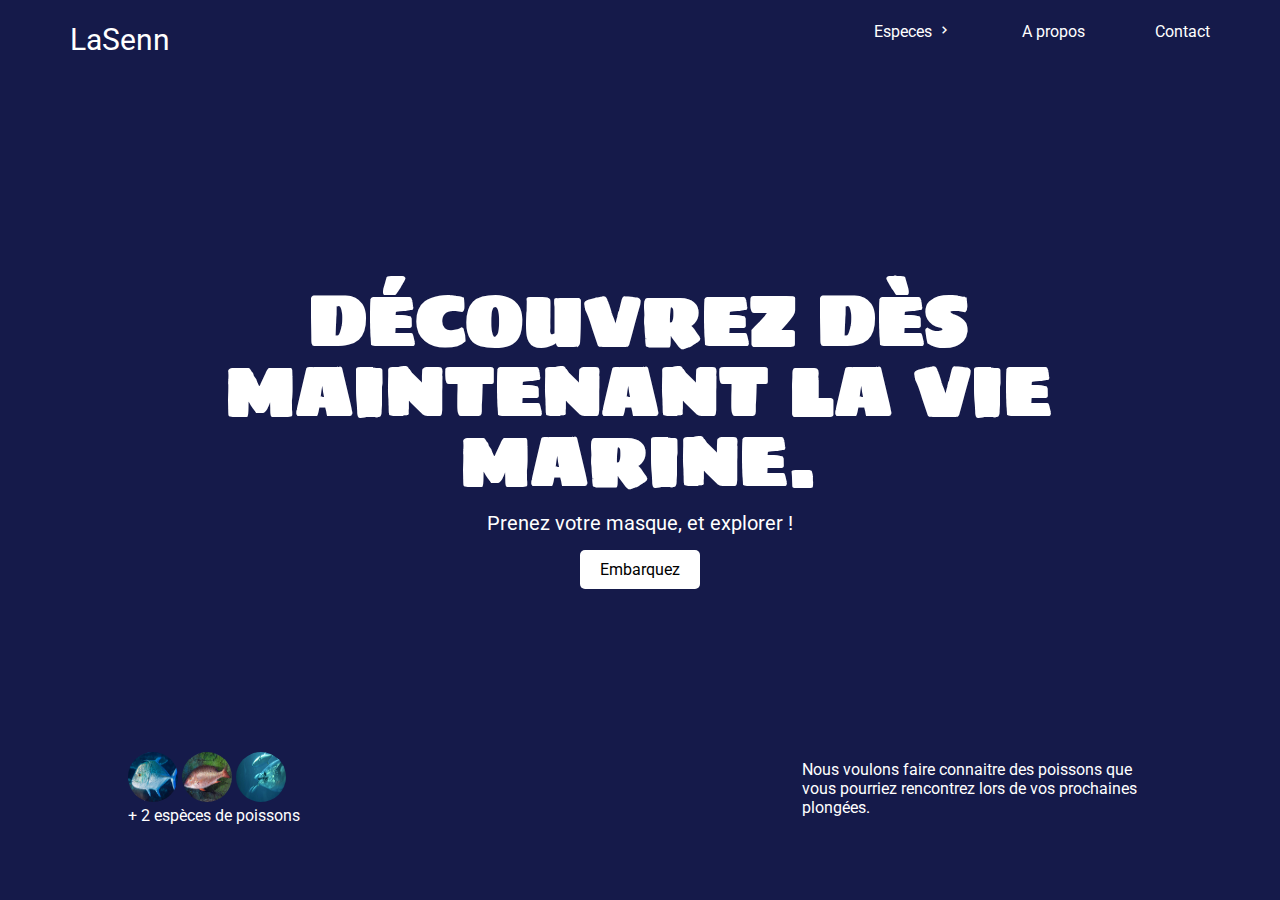
<file: LaSenn modif/index.html>
<!DOCTYPE html>
<html lang="en">
<head>
    <meta charset="UTF-8">
    <meta name="viewport" content="width=device-width, initial-scale=1.0">
    <title>Document</title>

    <!-- somaire css -->
    <link rel="stylesheet" href="index.css">

    <!-- regle commune -->
    <link rel="stylesheet" href="regles.css">

    <link rel="preconnect" href="https://fonts.googleapis.com">
    <link rel="preconnect" href="https://fonts.gstatic.com" crossorigin>
    <link href="https://fonts.googleapis.com/css2?family=DM+Sans:ital,opsz,wght@0,9..40,100..1000;1,9..40,100..1000&family=Montserrat:ital,wght@0,100..900;1,100..900&family=Roboto:ital,wght@0,100;0,300;0,400;0,500;0,700;0,900;1,100;1,300;1,400;1,500;1,700;1,900&family=Sigmar&display=swap" rel="stylesheet">

    <link href='https://unpkg.com/boxicons@2.1.4/css/boxicons.min.css' rel='stylesheet'>

    

</head>
<body>
    <script>
        let burgerBtn = document.querySelector('.burger-menu');
let navA = document.querySelector('.nav-a');

burgerBtn.addEventListener("click", () => {
    navA.classList.toggle('active')
})
    </script>
    
    <header>
        <nav>

            <div class="nav-title">
                <a href="index.html" style="text-decoration: none; color: white; font-size: 30px;">LaSenn</a>
            </div>

            <div class="burger-menu">
                <a href="" style="color: white; text-decoration: none;"><i class='bx bx-menu'></i></a>
            </div>

            <div class="nav-a">

                <div class="dropdown">
                    <a href="" id="btn-a">Especes <i class='bx bx-chevron-right' ></i></a>
                    <div class="dropdown-content">
                        <a href="carangue.html">Carangue</a>
                        <a href="pagre.html">Pagre</a>
                        <a href="thon.html">Thon</a>
                    </div>
                </div>
                
                <a>A propos</a>
                <a>Contact</a>

            </div>
            
        </nav>
    </header>
    <section>
        <div class="man-txt">
            <h1 style="text-transform: uppercase;">DéCOUVREZ DèS <br>MAINTENANT LA VIE <br>MARIne. </h1>
            <p>Prenez votre masque, et explorer ! <br>
            </p>
            <a href="carangue.html">Embarquez</a>
        </div>
        <div class="parent">
            <div class="main-especes">
                <img src="Caranx-melampygus-Reunion-Island 1.png" alt="" style="width: 50px; height: 50px; border-radius: 50%;">
                <img src="pf-9f89f46c--PAGRE-ROSE 1.png" alt="" style="width: 50px; height: 50px; border-radius: 50%;">
                <img src="thon-poisson 1.png" alt="" style="width: 50px; height: 50px; border-radius: 50%;">
                <p>+ 2 espèces de poissons</p>
            </div>
            <div class="main-p">
                <p>Nous voulons faire connaitre des poissons que vous pourriez rencontrez lors de vos prochaines plongées.</p>
            </div>
        </div>
        
    </section>

</body>
</html>
</file>
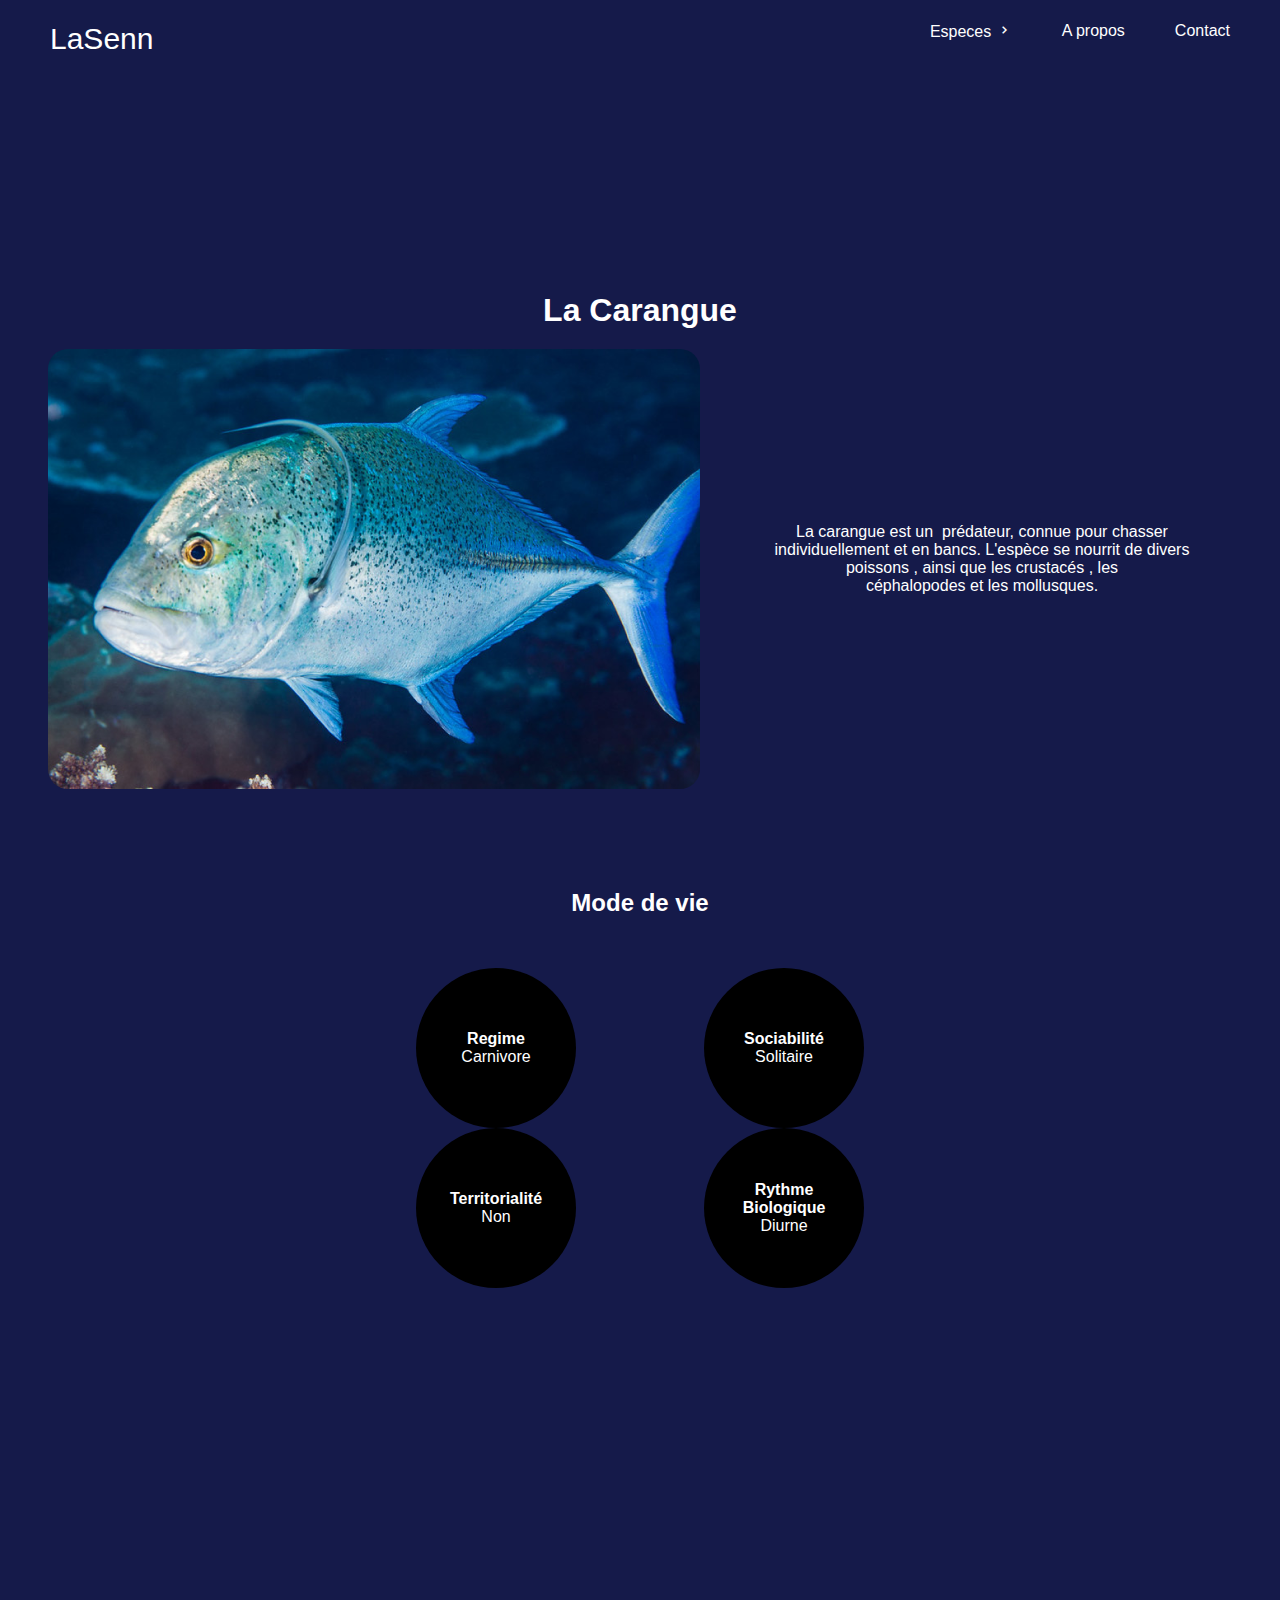
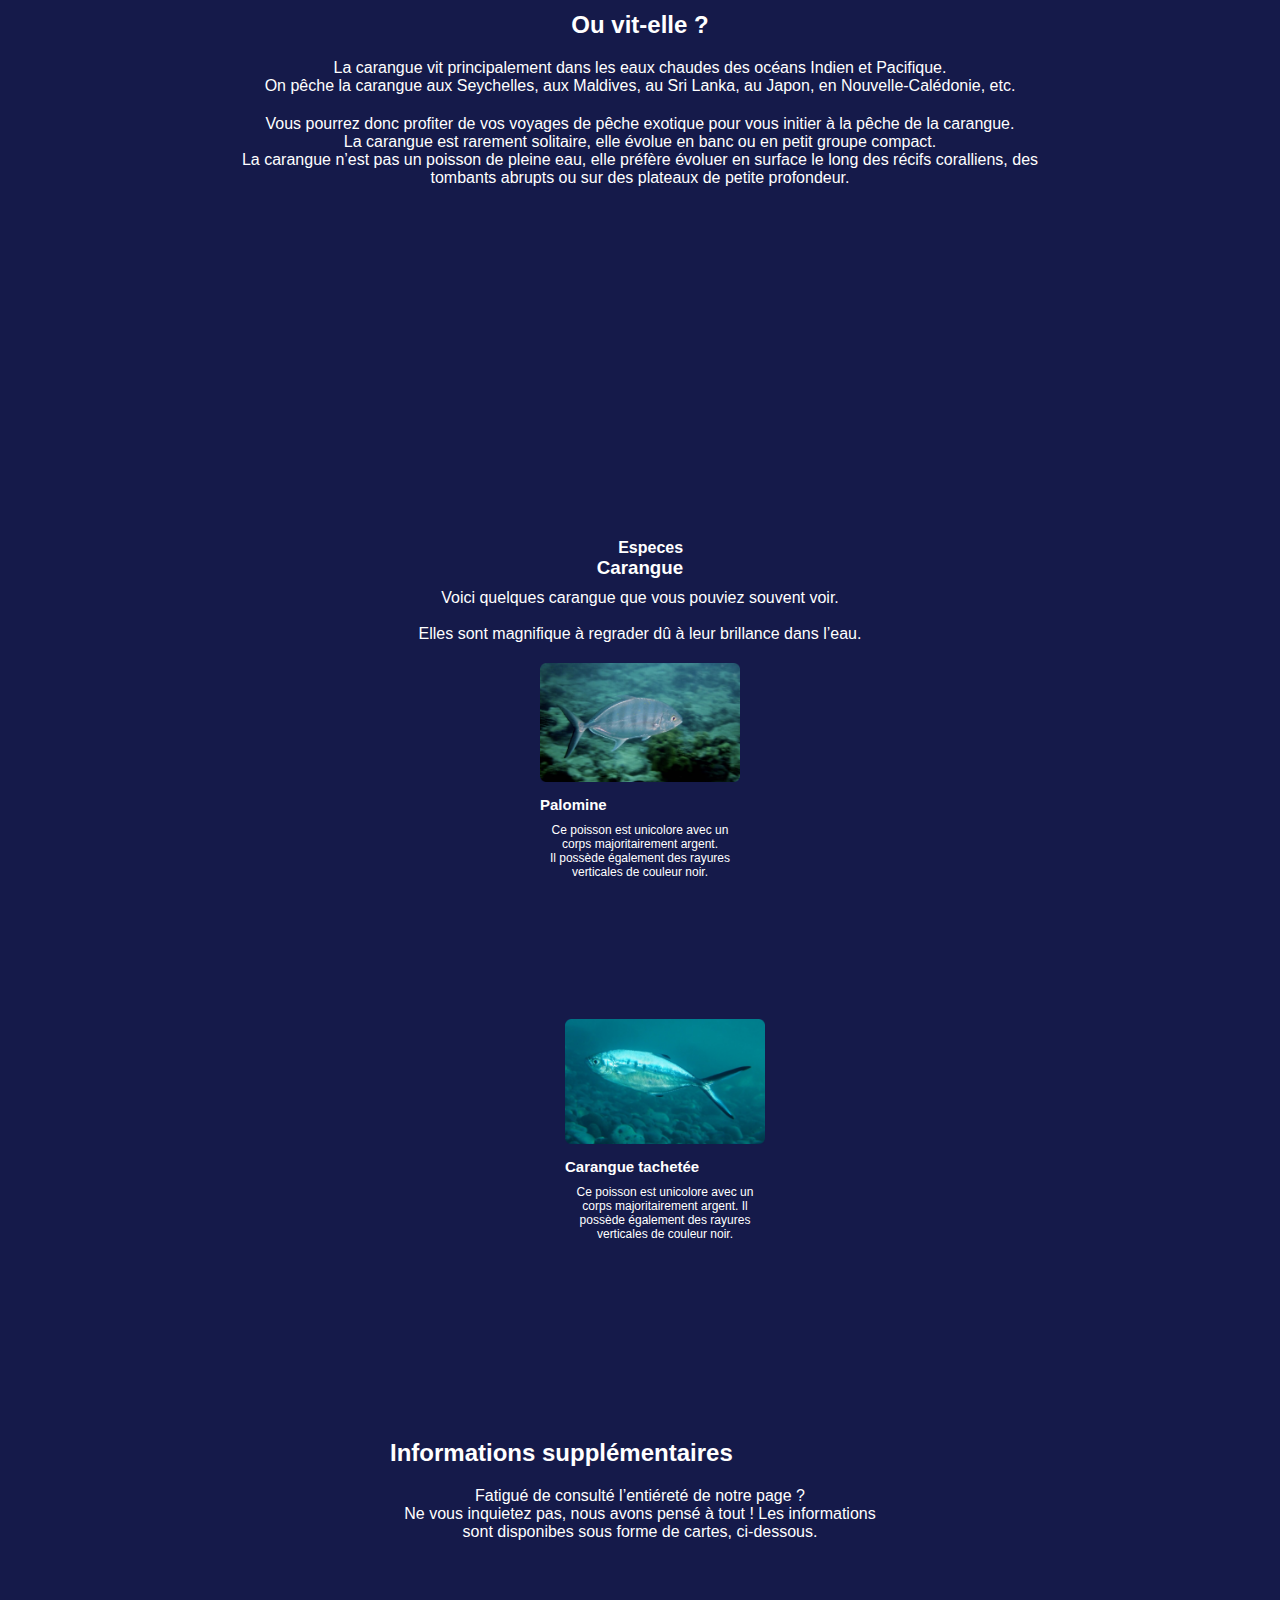
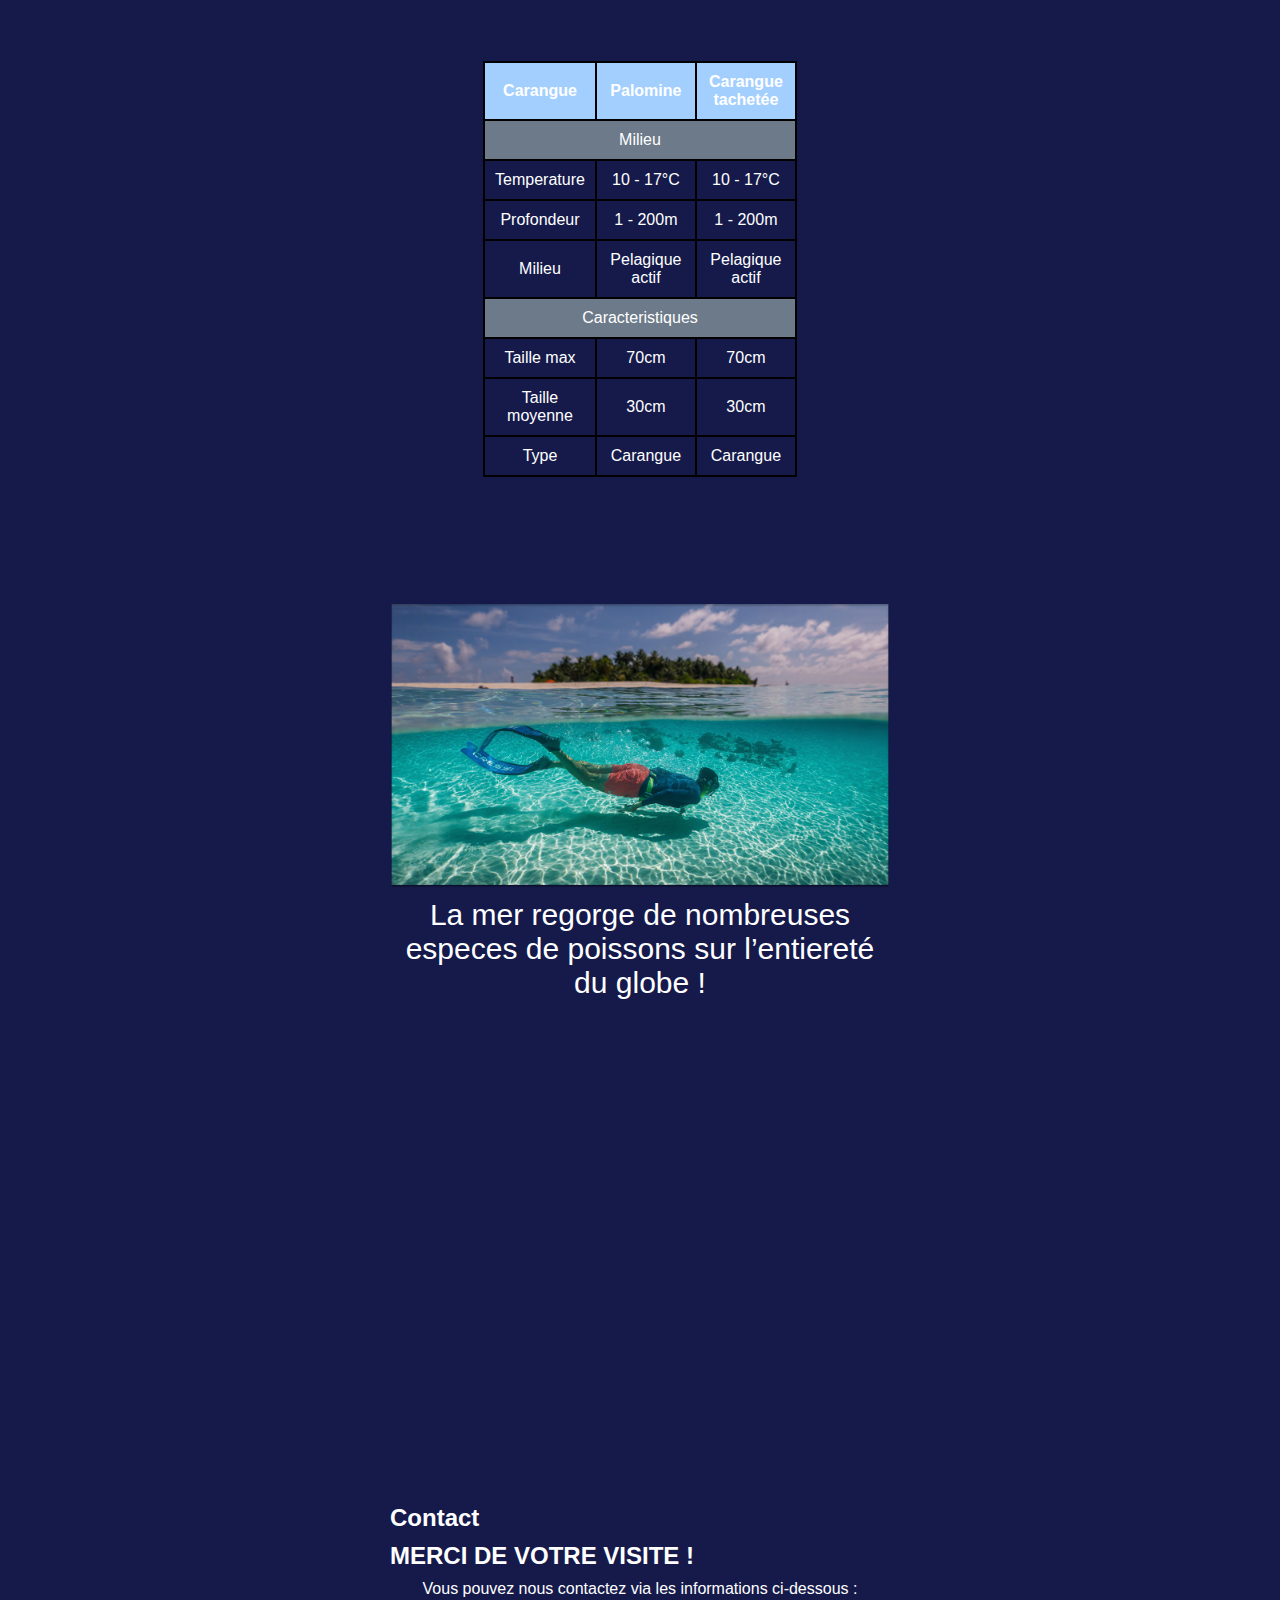
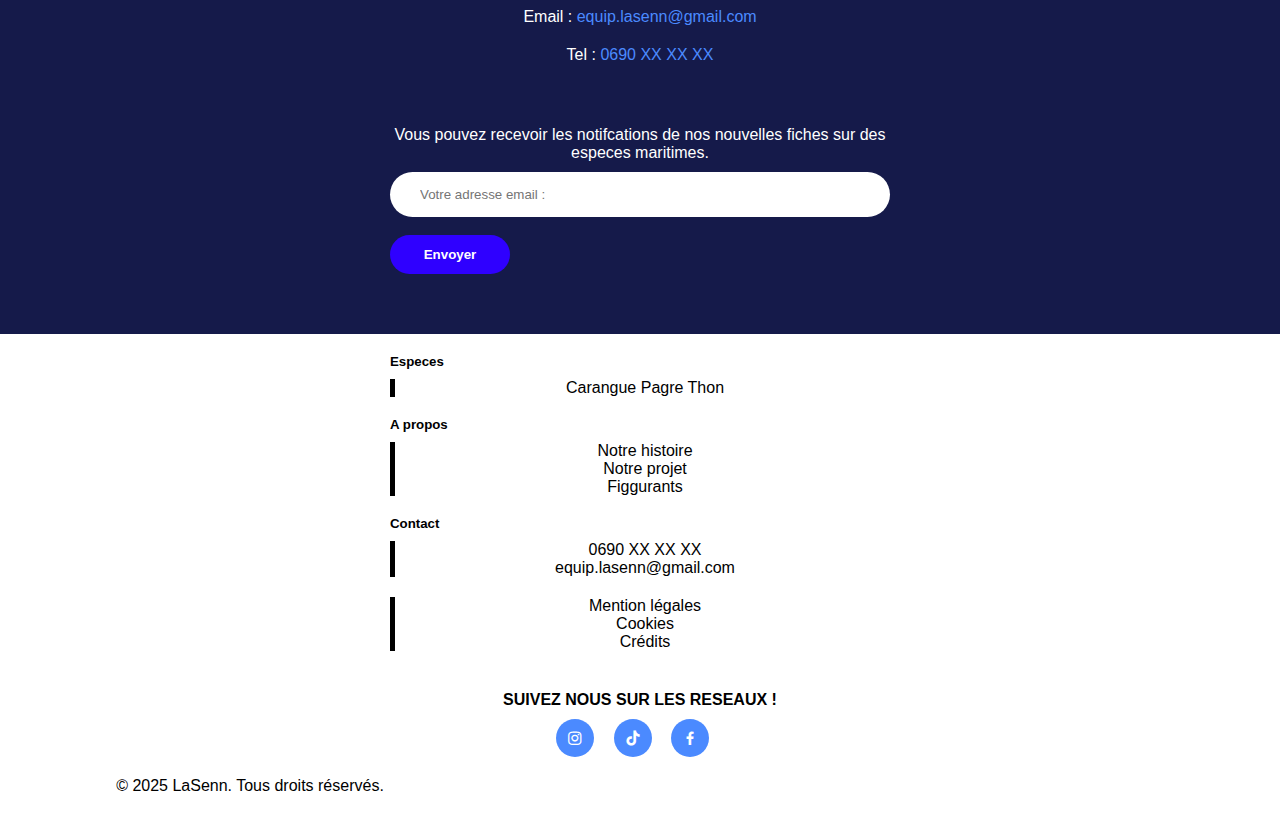
<file: LaSenn modif/carangue.html>
<!DOCTYPE html>
<html lang="en">
<head>
    <meta charset="UTF-8">
    <meta name="viewport" content="width=device-width, initial-scale=1.0">
    <title>LaSenn</title>

    <!-- FONT LINK -->


    <!-- CSS pour les poissons-->
    <link rel="stylesheet" href="poisson.css">

    <!-- regle commune -->
    <link rel="stylesheet" href="regles.css">

    <!-- JS LINK -->

    
    <!-- BOXICON LINK -->
    <link href='https://unpkg.com/boxicons@2.1.4/css/boxicons.min.css' rel='stylesheet'>

</head>
<body>
    <!-- HEADER -->
    <header>
        <nav>
            <div class="nav-title">
                <a href="index.html" style="text-decoration: none; color: white; font-size: 30px;">LaSenn</a>
            </div>
            <div class="nav-a">
                <div class="dropdown">
                    <a href="" id="btn-a">Especes <i class='bx bx-chevron-right' ></i></a>
                    <div class="dropdown-content">
                        <a href="carangue.html">Carangue</a>
                        <a href="pagre.html">Pagre</a>
                        <a href="thon.html">Thon</a>
                    </div>
                </div>
                
                <a>A propos</a>
                <a>Contact</a>
            </div>
        </nav>
    </header>

    <!-- MAIN -->
    <main>
        <h1  style="margin-top: 170px;">La Carangue</h1>

        <div class="main-img">
            <img src="Caranx-melampygus-Reunion-Island 1.png" alt="carangue ">
            <p>La carangue  est un  prédateur, connue pour chasser <br> individuellement et en bancs. L'espèce se nourrit de divers poissons , ainsi que les crustacés , les <br>céphalopodes et les mollusques.</p>
        </div>

    </main>

    <!-- MODE DE VIE SECTION -->
    <section class="mode_de_vie">
        <div class="mode-h3">
            <h2>Mode de vie</h2>
        </div>
        <div class="container-circles">
            <div class="mode-circle">
                <p><h4>Regime</h4>
                Carnivore</p>
            </div>
            <div class="mode-circle">
               <p><h4>Sociabilité</h4>
                Solitaire</p>
            </div>
            <div class="mode-circle">
                <p><h4>Territorialité</h4>
                Non</p>
            </div>
            <div class="mode-circle">
                <p><h4>Rythme <br>Biologique</h4>
                Diurne</p>
            </div>
        </div>
        
    </section>

    <!-- HABITAT SECTION -->
    <section class="habitat">
        <div class="habitat-h2">
            <h2 style="margin-bottom: 20px;">Ou vit-elle ?</h2>
        </div>
        <div class="habitat-p">
            <p>La carangue vit principalement dans les eaux chaudes des océans Indien et Pacifique. <br> On pêche la carangue aux Seychelles, aux Maldives, au Sri Lanka, au Japon, en Nouvelle-Calédonie, etc.</p>
            <p style="margin-bottom: 80px;">Vous pourrez donc profiter de vos voyages de pêche exotique pour vous initier à la pêche de la carangue.
                <br>
                La carangue est rarement solitaire, elle évolue en banc ou en petit groupe compact. <br> La carangue n’est pas un poisson de pleine eau, elle préfère évoluer en surface le long des récifs coralliens, des tombants abrupts ou sur des plateaux de petite profondeur.
            </p>
        </div>
    </section>

    <!-- ESPECES SECTION -->
    <section class="espece_section" style="min-height: 100vh;">
        <div class="espece_section_title">
            <h4 style="text-align: right;">Especes</h4>
            <h3 style="text-align: right;  margin-bottom: 10px;">Carangue</h3>
        </div>

        <div class="espece_section_cards_text">
            <div class="espece_section-p">
                <p>Voici quelques carangue que vous pouviez souvent voir. <br><br> Elles sont magnifique à regrader dû à leur brillance dans l’eau. </p>
                
            </div>
            <div class="parent2">
                <div class="cards">
                    <img src="Carangoides-ferdau1-e1725351807271-725x483 1.png" alt="">
                    <h1>Palomine</h1>
                    <p>Ce poisson est unicolore avec un corps majoritairement argent. <br>Il possède également des rayures verticales de couleur noir.</p>
                </div>
                <div class="cards" style="padding-top: 120px; margin-left: 50px;">
                    <img src="Trachinotus-ovatus-725x483 1.png" alt="">
                    <h1>Carangue tachetée</h1>
                    <p>Ce poisson est unicolore avec un corps majoritairement argent. Il possède également des rayures verticales de couleur noir.</p>
                </div>
            </div>
        </div>
    </section>

        <!-- INFOS SECTION -->
        <section class="infos_supp">
        <div class="infos_supp_title">
            <h2 style="margin-bottom: 20px;">Informations supplémentaires</h2>
            <p>Fatigué de consulté l’entiéreté de notre page ? <br>Ne vous inquietez pas, nous avons pensé à tout !
                Les informations sont disponibes sous forme de cartes, ci-dessous.
            </p>
        </div>

        <div class="infos_supp_table">
            <table>
                <tr style="background-color: #A3CFFF;">
                    <th>Carangue</th>
                    <th>Palomine</th>
                    <th>Carangue tachetée</th>
                </tr>
                <tr>
                    <td colspan="3" style="background-color: #6C7A89;">Milieu</td>
                </tr>
                <tr>
                    <td>Temperature</td>
                    <td>10 - 17°C</td>
                    <td>10 - 17°C</td>
                </tr>
                <tr>
                    <td>Profondeur</td>
                    <td>1 - 200m</td>
                    <td>1 - 200m</td>
                </tr>
                <tr>
                    <td>Milieu</td>
                    <td>Pelagique actif</td>
                    <td>Pelagique actif</td>
                </tr>
                <tr style="background-color: #6C7A89;">
                    <td colspan="3" >Caracteristiques</td>
                </tr>
                <tr>
                    <td>Taille max</td>
                    <td>70cm</td>
                    <td>70cm</td>
                </tr>
                <tr>
                    <td>Taille moyenne</td>
                    <td>30cm</td>
                    <td>30cm</td>
                </tr>
                <tr>
                    <td>Type</td>
                    <td>Carangue</td>
                    <td>Carangue</td>
                </tr>
            </table>
        </div>
    </section>

    <!-- MORE SECTION -->
    <section class="more" style="text-align: center;  min-height: 100vh;">
        <img src="73649174-51244171 1.png" alt="" style="margin-bottom: 10px;">
        <p style="font-size: 30px; text-align: center;">La mer regorge de nombreuses especes de poissons sur l’entiereté du globe !</p>
    </section>

    <!-- CONTACT SECTION -->
    <section class="contact" style="margin-bottom: 60px;">
        <div class="contact_div1">
            <h2 style=" margin-bottom: 10px;">Contact</h2>
            <h2 style=" margin-bottom: 10px;">MERCI DE VOTRE VISITE !</h2>
            <p style=" margin-bottom: 10px;">Vous pouvez nous contactez via les informations ci-dessous :</p>
            <p>Email : <span style="color: #4B8AFF;">equip.lasenn@gmail.com</span></p>
            <p style=" margin-bottom: 10px;">Tel : <span style="color: #4B8AFF;">0690 XX XX XX</span></p>
        </div>

        <div class="contact_div2">
            <p style=" margin-bottom: 10px;">Vous pouvez recevoir les notifcations de nos nouvelles fiches sur des especes maritimes.</p>
            <input type="text" placeholder="Votre adresse email :">
            <br>
            <button type="submit" value="Ok">Envoyer</button>
        </div>
    </section>

    <footer style="margin-top: 60px;">
        <div class="footer-parent-1">
            <div class="footer-div" style="display: flex; flex-direction: column;">
                <h5>Especes</h5>
                <p>
                    <a href="carangue.html">Carangue</a>
                    <a href="pagre.html">Pagre</a>
                    <a href="thon.html">Thon</a>
                </p>
            </div>

            <div class="footer-div">
                <h5>A propos</h5>
                <p>
                    <a href="">Notre histoire</a><br>
                    <a href="">Notre projet</a><br>
                    <a href="">Figgurants</a>
                </p>
            </div>

            <div class="footer-div"> 
                <h5>Contact</h5>
                <p>
                    <a href="">0690 XX XX XX</a>
                    <br>
                    <a href="">equip.lasenn@gmail.com</a>
                </p>
            </div>
            <div class="footer-div">
                <p>
                    <a href="">Mention légales</a>
                    <br>
                    <a href="">Cookies</a><br>
                    <a href="">Crédits</a>
                </p>
            </div>  
        </div>

        <div class="footer-parent-2" style="margin: 20px 0;">
            <h4 style="margin-bottom: 10px;">SUIVEZ NOUS SUR LES RESEAUX !</h4>
            <div class="socials">
                <a href=""><i class='bx bxl-instagram'></i></a>
                <a href=""><i class='bx bxl-tiktok' ></i></a>
                <a href=""><i class='bx bxl-facebook' ></i></a>
            </div>
        </div>

        <div class="footer-parent-3">
            <p>© 2025 LaSenn. Tous droits réservés.</p>
        </div>
    </footer>
</body>
</html>
</file>
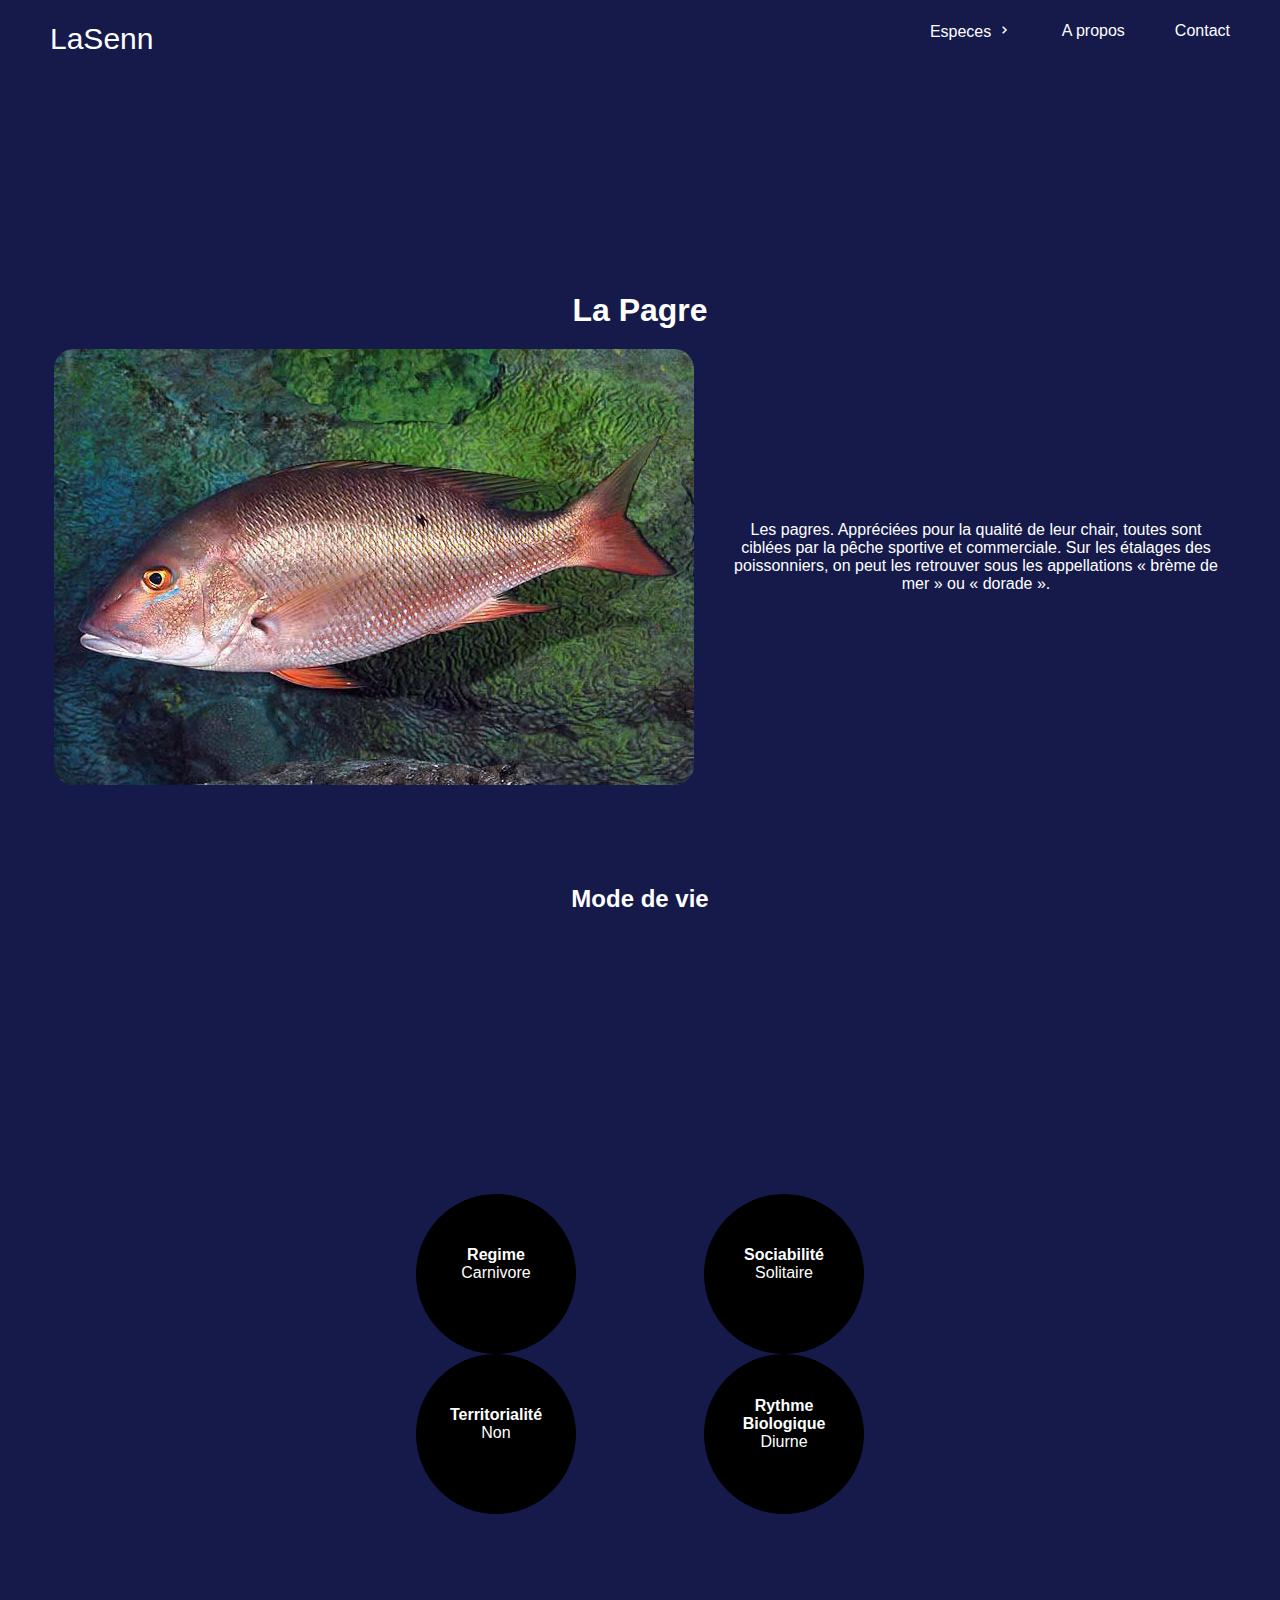
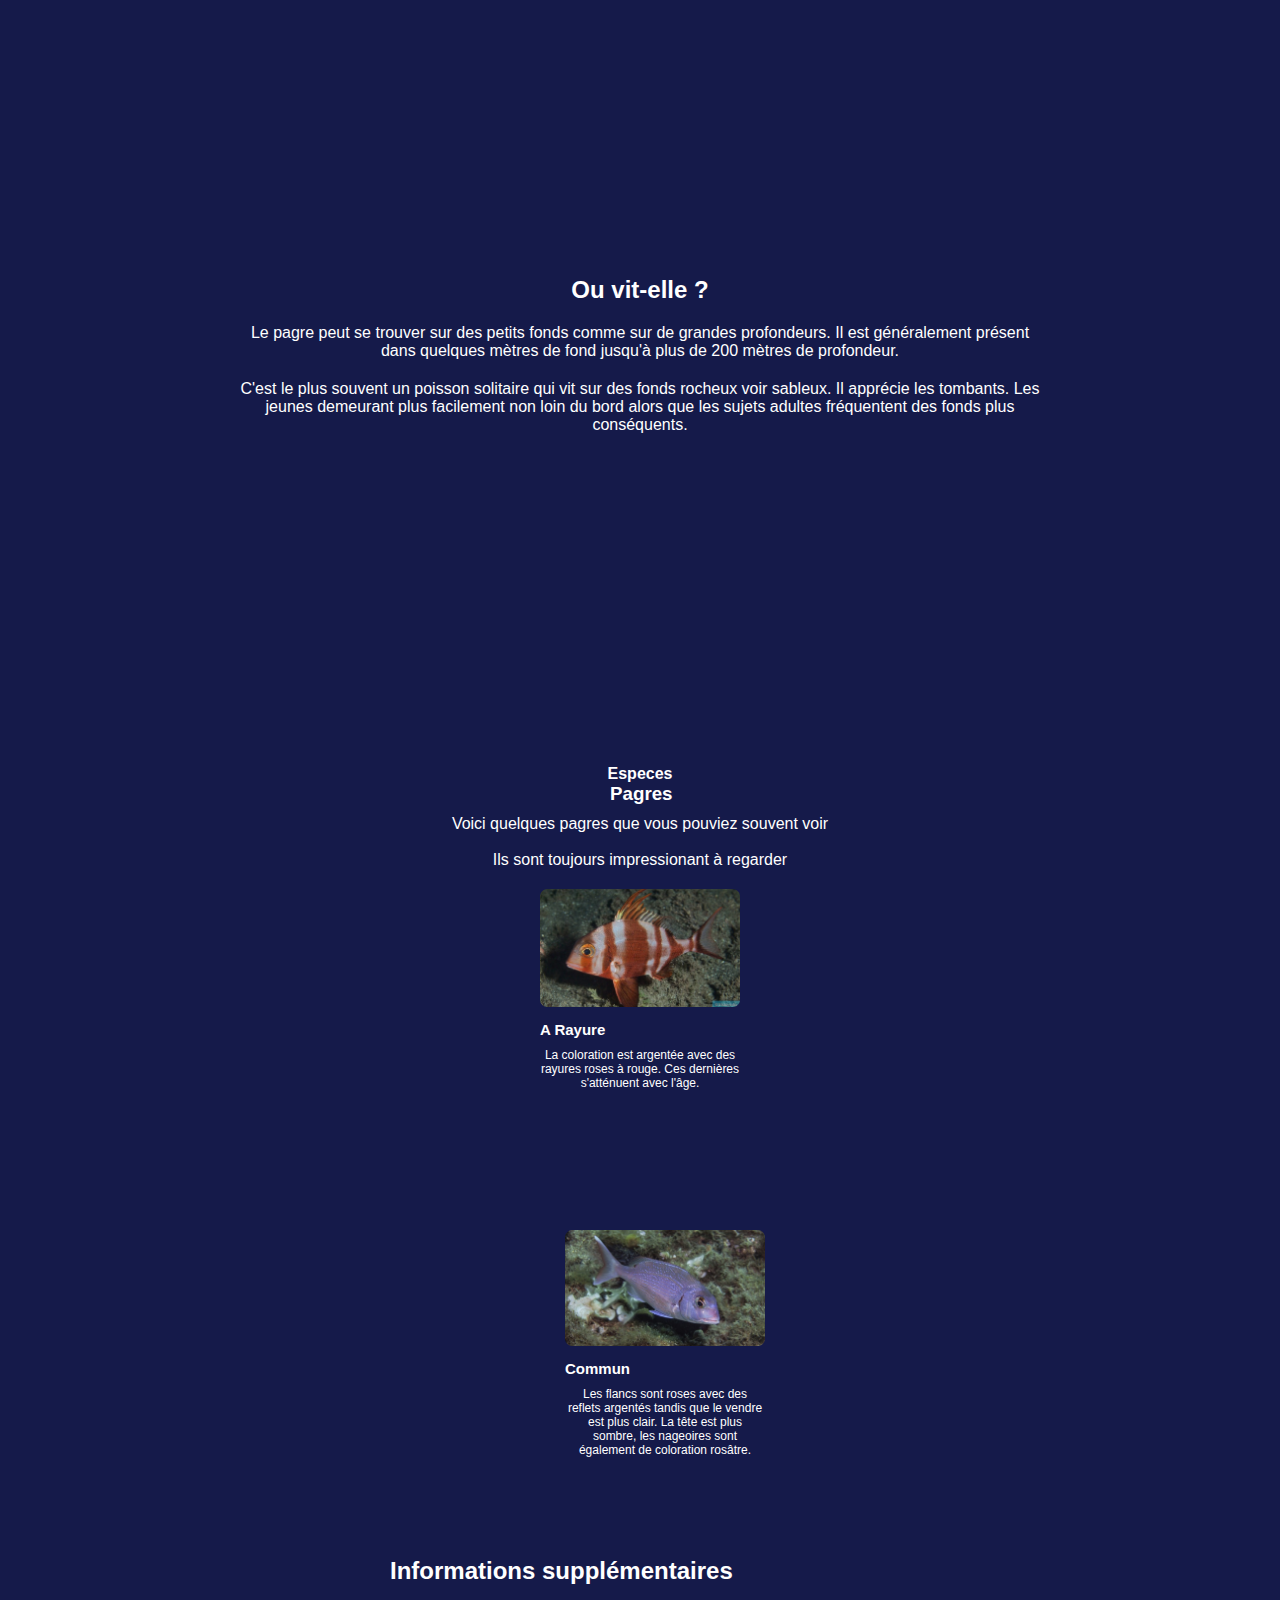
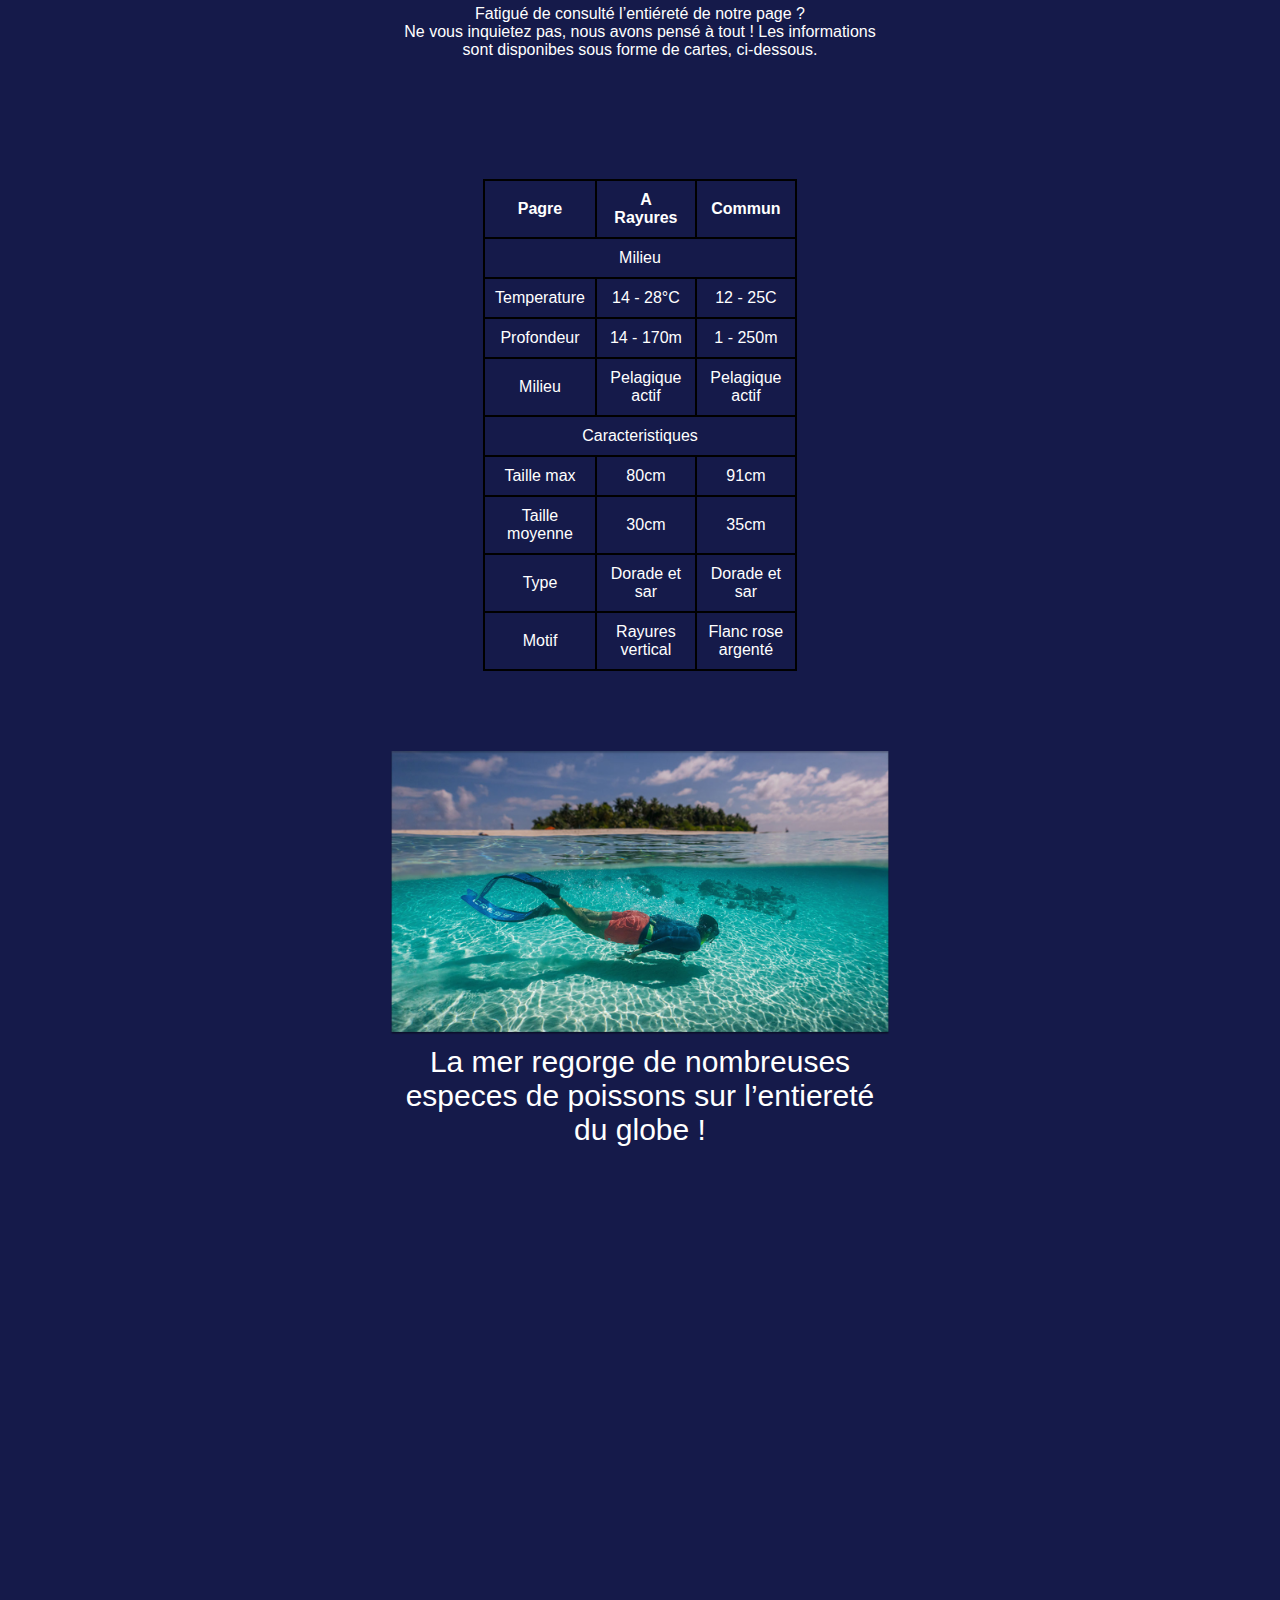
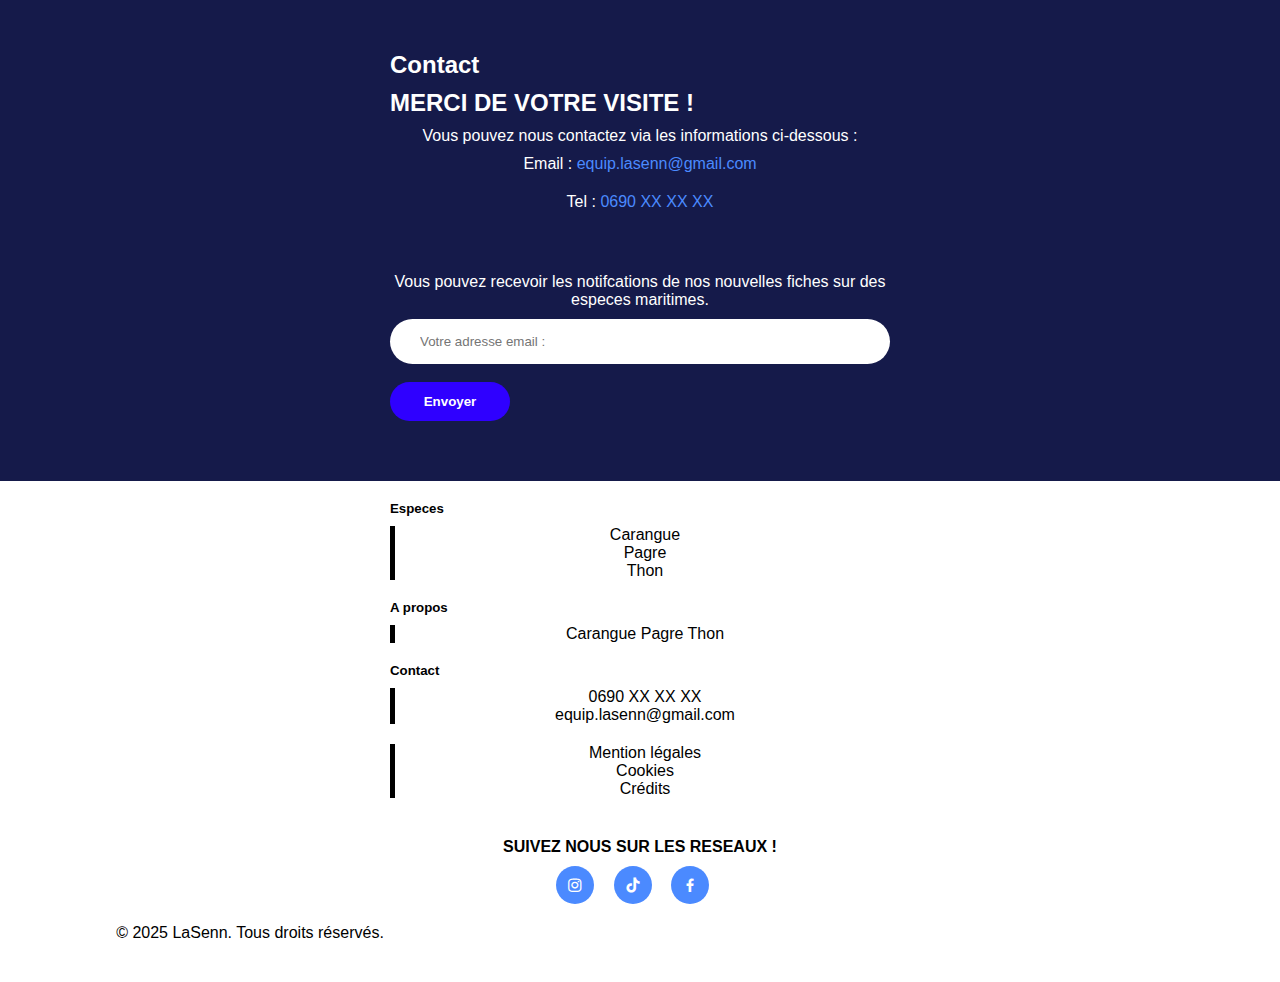
<file: LaSenn modif/pagre.html>
<!DOCTYPE html>
<html lang="en">
<head>
    <meta charset="UTF-8">
    <meta name="viewport" content="width=device-width, initial-scale=1.0">
    <title>LaSenn</title>

    <!-- FONT LINK -->


    <!-- CSS pour les poissons-->
    <link rel="stylesheet" href="poisson.css">

    <!-- regle commune -->
    <link rel="stylesheet" href="regles.css">

    <!-- JS LINK -->

    
    <!-- BOXICON LINK -->
    <link href='https://unpkg.com/boxicons@2.1.4/css/boxicons.min.css' rel='stylesheet'>

</head>
<body>
    <!-- HEADER -->
    <header>
        <nav>
            <div class="nav-title">
                <a href="index.html" style="text-decoration: none; color: white; font-size: 30px;">LaSenn</a>
            </div>
            <div class="nav-a">
                <div class="dropdown">
                    <a href="" id="btn-a">Especes <i class='bx bx-chevron-right' ></i></a>
                    <div class="dropdown-content">
                        <a href="carangue.html">Carangue</a>
                        <a href="pagre.html">Pagre</a>
                        <a href="thon.html">Thon</a>
                    </div>
                </div>
                
                <a>A propos</a>
                <a>Contact</a>
            </div>
        </nav>
    </header>

    <!-- MAIN -->
    <main>
        <h1  style="margin-top: 170px;">La Pagre</h1>

        <div class="main-img">
            <img src="pf-9f89f46c--PAGRE-ROSE 1.png" alt="pagre ">
            <p>Les pagres. Appréciées pour la qualité de leur chair, toutes sont ciblées par la pêche sportive et commerciale. Sur les étalages des poissonniers, on peut les retrouver sous les appellations « brème de mer » ou « dorade ».</p>
        </div>

    </main>

    <!-- MODE DE VIE SECTION -->
    <section class="mode_de_vie">
        <div class="mode-h3">
            <h2 style="padding-bottom: 80px;">Mode de vie</h2>
        </div>
        <div class="container-circles" style="margin-top: 150px;">
            <div class="mode-circle">
                <h4>Regime</h4>
                <p>Carnivore</p>
            </div>
            <div class="mode-circle">
                <h4>Sociabilité</h4>
                <p>Solitaire</p>
            </div>
            <div class="mode-circle">
                <h4>Territorialité</h4>
                <p>Non</p>
            </div>
            <div class="mode-circle">
                <h4>Rythme <br>Biologique</h4>
                <p>Diurne</p>
            </div>
        </div>
        
    </section>

    <!-- HABITAT SECTION -->
    <section class="habitat">
        <div class="habitat-h2">
            <h2 style="margin-bottom: 20px;">Ou vit-elle ?</h2>
        </div>
        <div class="habitat-p">
            <p>Le pagre peut se trouver sur des petits fonds comme sur de grandes profondeurs. Il est généralement présent dans quelques mètres de fond jusqu'à plus de 200 mètres de profondeur.</p>
            <p>C'est le plus souvent un poisson solitaire qui vit sur des fonds rocheux voir sableux. Il apprécie les tombants.   
                Les jeunes demeurant plus facilement non loin du bord alors que les sujets adultes fréquentent des fonds plus conséquents. 
            </p>
        </div>
    </section>

    <!-- ESPECES SECTION -->
    <section class="espece_section">
        <div class="espece_section_title">
            <h4 style="text-align: right;">Especes</h4>
            <h3 style="text-align: right;  margin-bottom: 10px;">Pagres</h3>
        </div>

        <div class="espece_section_cards_text">
            <div class="espece_section-p">
                <p>Voici quelques pagres que vous pouviez souvent voir 
                    <br><br>
                    Ils sont toujours impressionant à regarder</p>
                
            </div>
            <div class="parent2">
                <div class="cards">
                    <img src="Pagrus-auriga-725x483 1.png" alt="">
                    <h1>A Rayure</h1>
                    <p>La coloration est argentée avec des rayures roses à rouge. Ces dernières s'atténuent avec l'âge.</p>
                </div>
                <div class="cards" style="padding-top: 120px; margin-left: 50px;">
                    <img src="Pagrus-pagrus-9-725x483 1.png" alt="">
                    <h1>Commun</h1>
                    <p>Les flancs sont roses avec des reflets argentés tandis que le vendre est plus clair. La tête est plus sombre, les nageoires sont également de coloration rosâtre.</p>
                </div>
            </div>
        </div>
    </section>

        <!-- INFOS SECTION -->
        <section class="infos_supp">
        <div class="infos_supp_title">
            <h2 style="margin-bottom: 20px;">Informations supplémentaires</h2>
            <p>Fatigué de consulté l’entiéreté de notre page ? <br>Ne vous inquietez pas, nous avons pensé à tout !
                Les informations sont disponibes sous forme de cartes, ci-dessous.
            </p>
        </div>

        <div class="infos_supp_table">
            <table>
                <tr>
                    <th>Pagre</th>
                    <th>A Rayures</th>
                    <th>Commun</th>
                </tr>
                <tr>
                    <td colspan="3">Milieu</td>
                </tr>
                <tr>
                    <td>Temperature</td>
                    <td>14 - 28°C</td>
                    <td>12 - 25C</td>
                </tr>
                <tr>
                    <td>Profondeur</td>
                    <td>14 - 170m</td>
                    <td>1 - 250m</td>
                </tr>
                <tr>
                    <td>Milieu</td>
                    <td>Pelagique actif</td>
                    <td>Pelagique actif</td>
                </tr>
                <tr>
                    <td colspan="3">Caracteristiques</td>
                </tr>
                <tr>
                    <td>Taille max</td>
                    <td>80cm</td>
                    <td>91cm</td>
                </tr>
                <tr>
                    <td>Taille moyenne</td>
                    <td>30cm</td>
                    <td>35cm</td>
                </tr>
                <tr>
                    <td>Type</td>
                    <td>Dorade et sar</td>
                    <td>Dorade et sar</td>
                </tr>
                <tr>
                    <td>Motif</td>
                    <td>Rayures vertical</td>
                    <td>Flanc rose argenté</td>
                </tr>
            </table>
        </div>
    </section>

    <!-- MORE SECTION -->
    <section class="more" style="text-align: center;  min-height: 100vh;">
        <img src="73649174-51244171 1.png" alt="" style="margin-bottom: 10px;">
        <p style="font-size: 30px; text-align: center;">La mer regorge de nombreuses especes de poissons sur l’entiereté du globe !</p>
    </section>

    <!-- CONTACT SECTION -->
    <section class="contact" style="margin-bottom: 60px;">
        <div class="contact_div1">
            <h2 style=" margin-bottom: 10px;">Contact</h2>
            <h2 style=" margin-bottom: 10px;">MERCI DE VOTRE VISITE !</h2>
            <p style=" margin-bottom: 10px;">Vous pouvez nous contactez via les informations ci-dessous :</p>
            <p>Email : <span style="color: #4B8AFF;">equip.lasenn@gmail.com</span></p>
            <p style=" margin-bottom: 10px;">Tel : <span style="color: #4B8AFF;">0690 XX XX XX</span></p>
        </div>

        <div class="contact_div2">
            <p style=" margin-bottom: 10px;">Vous pouvez recevoir les notifcations de nos nouvelles fiches sur des especes maritimes.</p>
            <input type="text" placeholder="Votre adresse email :">
            <br>
            <button type="submit" value="Ok">Envoyer</button>
        </div>
    </section>

    <footer style="margin-top: 60px;">
        <div class="footer-parent-1">
            <div class="footer-div">
                <h5>Especes</h5>
                <p>
                    <a href="">Carangue</a><br>
                    <a href="">Pagre</a><br>
                    <a href="">Thon</a>
                </p>
            </div>

            <div class="footer-div">
                <h5>A propos</h5>
                <p>
                    <a href="carangue.html">Carangue</a>
                    <a href="pagre.html">Pagre</a>
                    <a href="thon.html">Thon</a>
                </p>
            </div>

            <div class="footer-div"> 
                <h5>Contact</h5>
                <p>
                    <a href="">0690 XX XX XX</a>
                    <br>
                    <a href="">equip.lasenn@gmail.com</a>
                </p>
            </div>
            <div class="footer-div">
                <p>
                    <a href="">Mention légales</a>
                    <br>
                    <a href="">Cookies</a><br>
                    <a href="">Crédits</a>
                </p>
            </div>  
        </div>

        <div class="footer-parent-2" style="margin: 20px 0;">
            <h4 style="margin-bottom: 10px;">SUIVEZ NOUS SUR LES RESEAUX !</h4>
            <div class="socials">
                <a href=""><i class='bx bxl-instagram'></i></a>
                <a href=""><i class='bx bxl-tiktok' ></i></a>
                <a href=""><i class='bx bxl-facebook' ></i></a>
            </div>
        </div>

        <div class="footer-parent-3">
            <p>© 2025 LaSenn. Tous droits réservés.</p>
        </div>
    </footer>
</body>
</html>
</file>
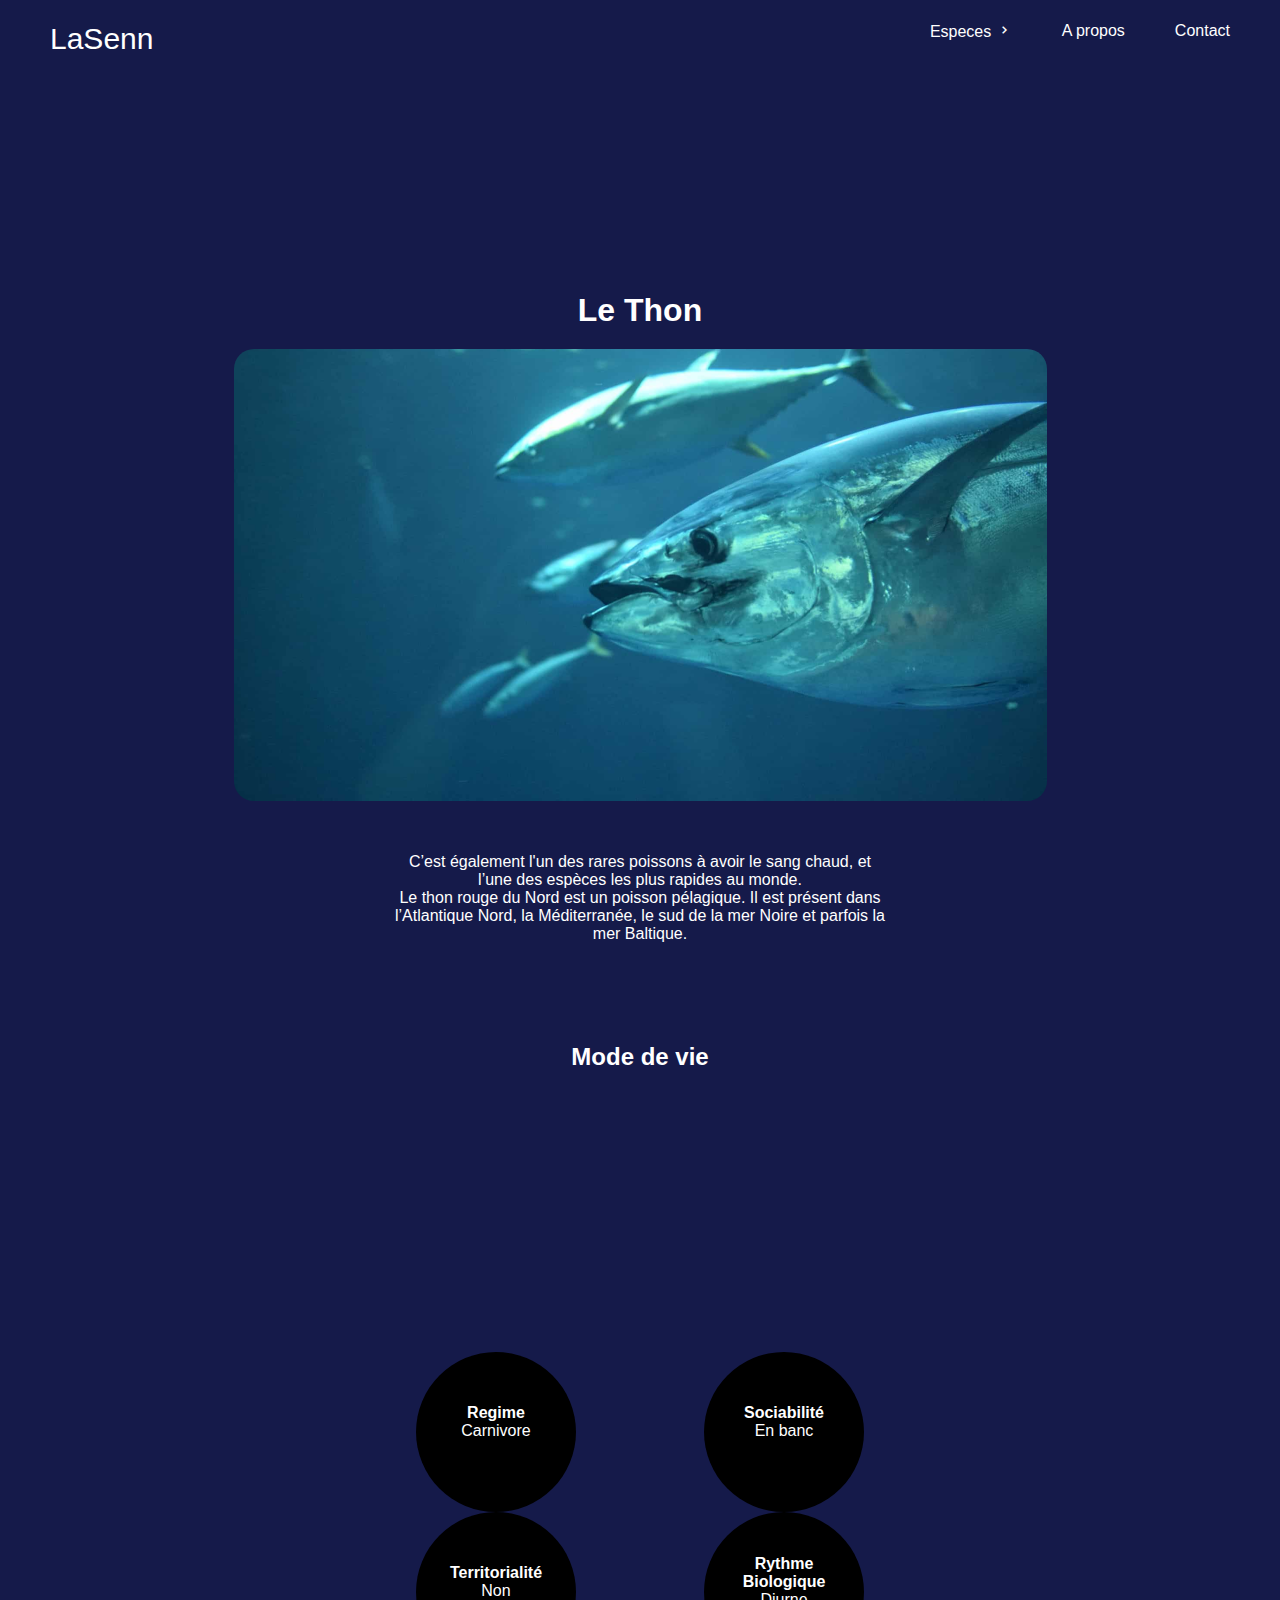
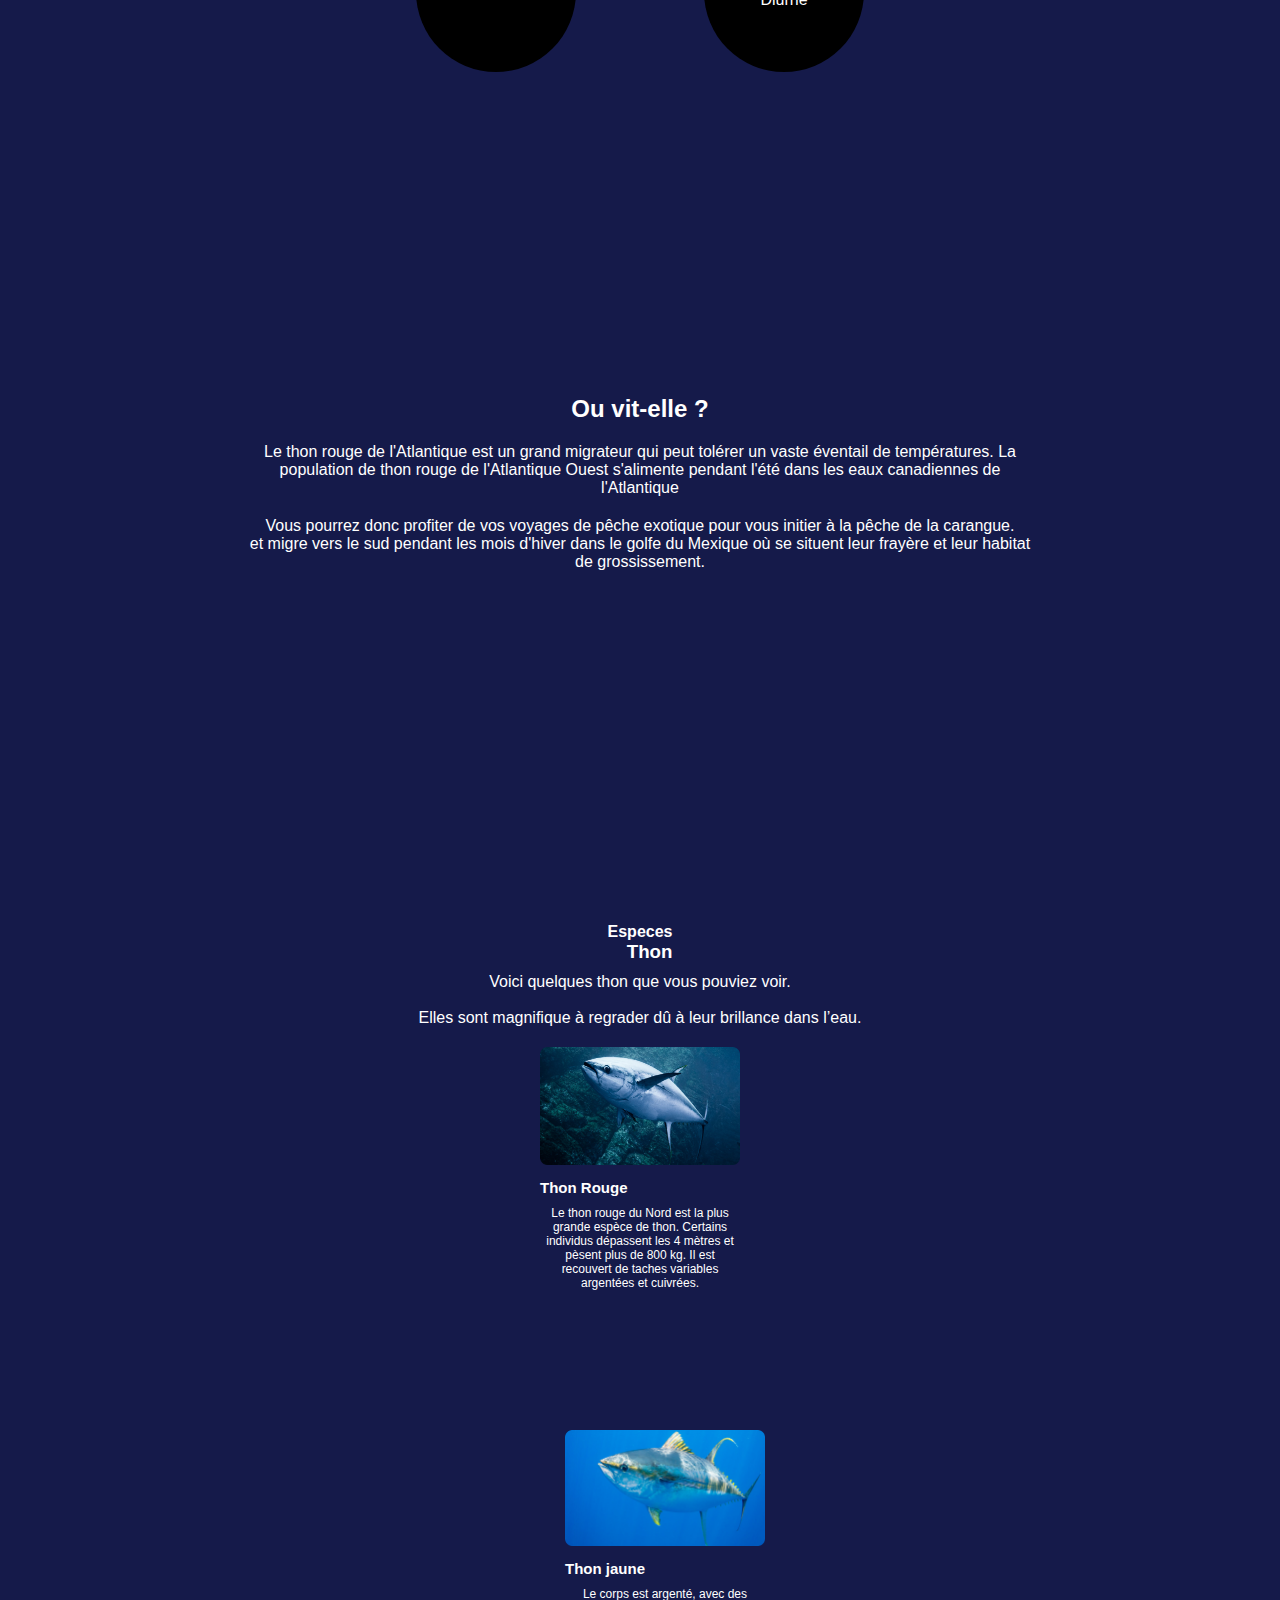
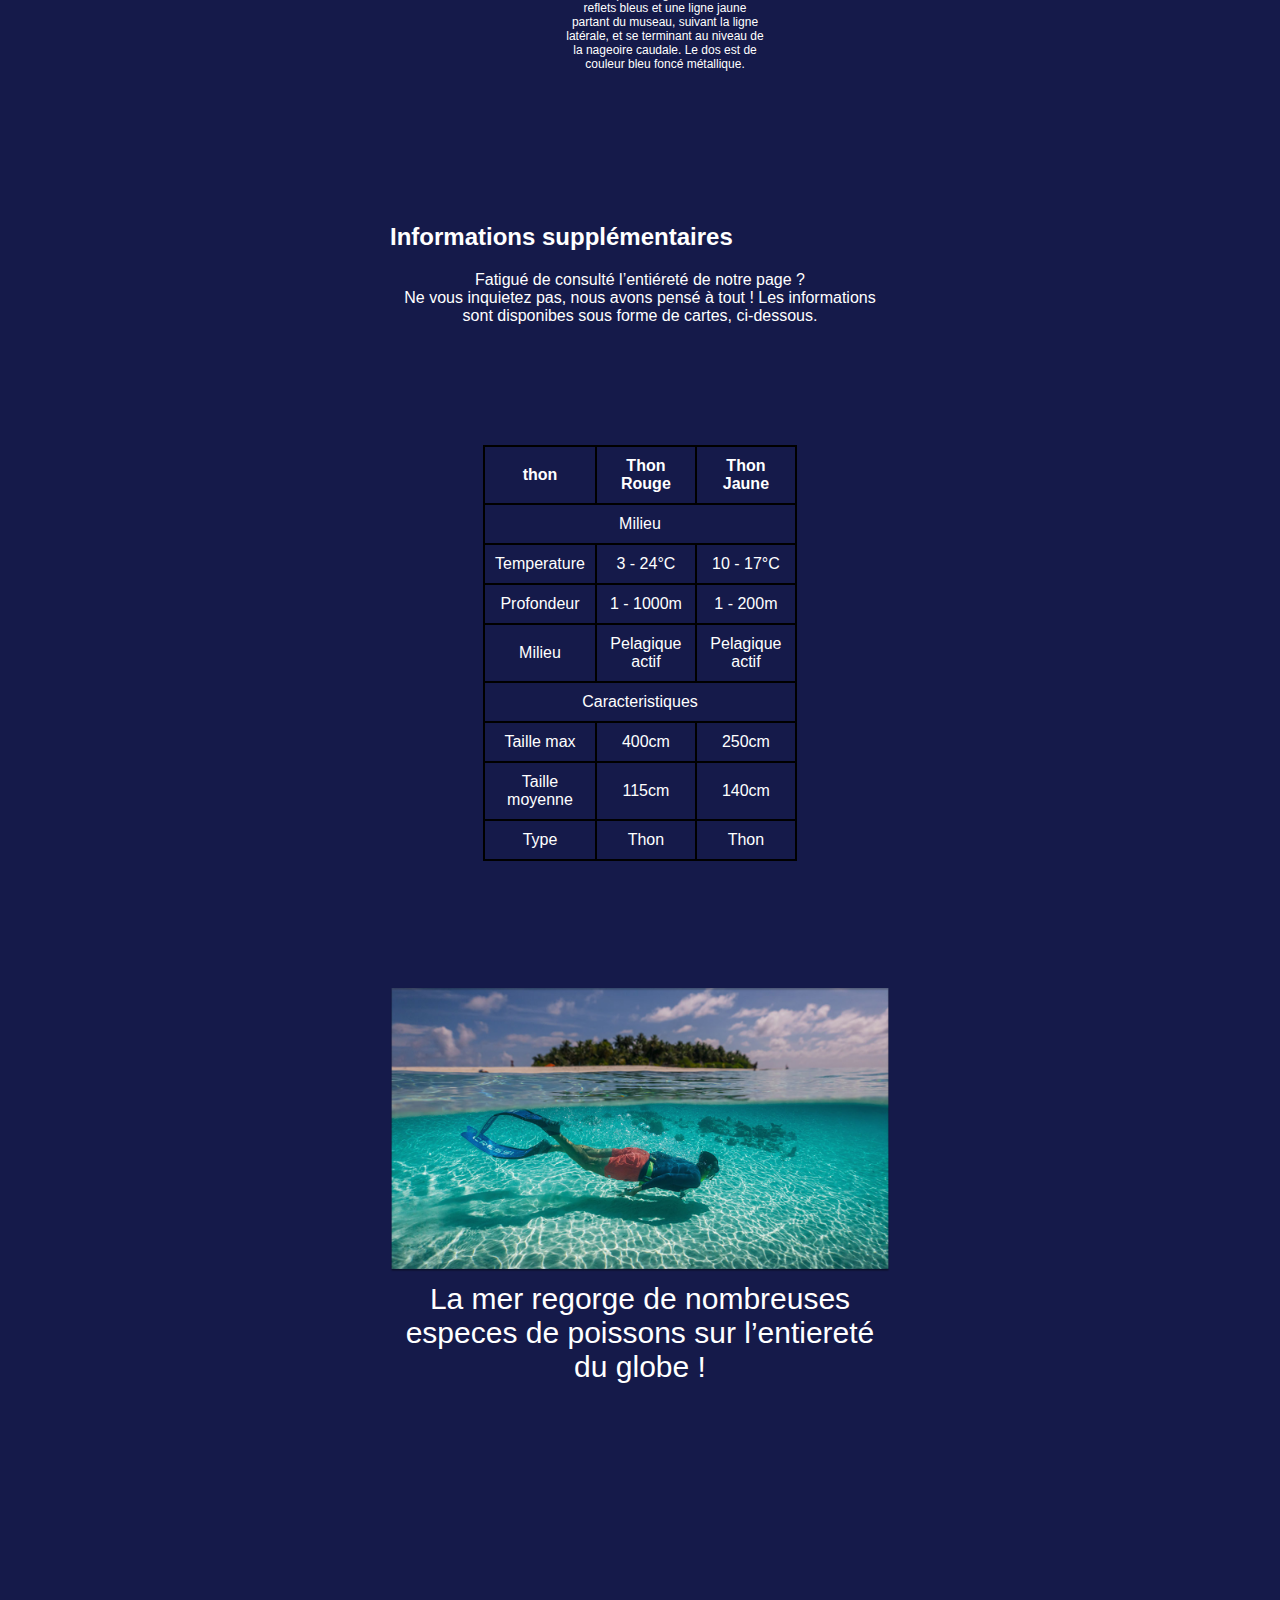
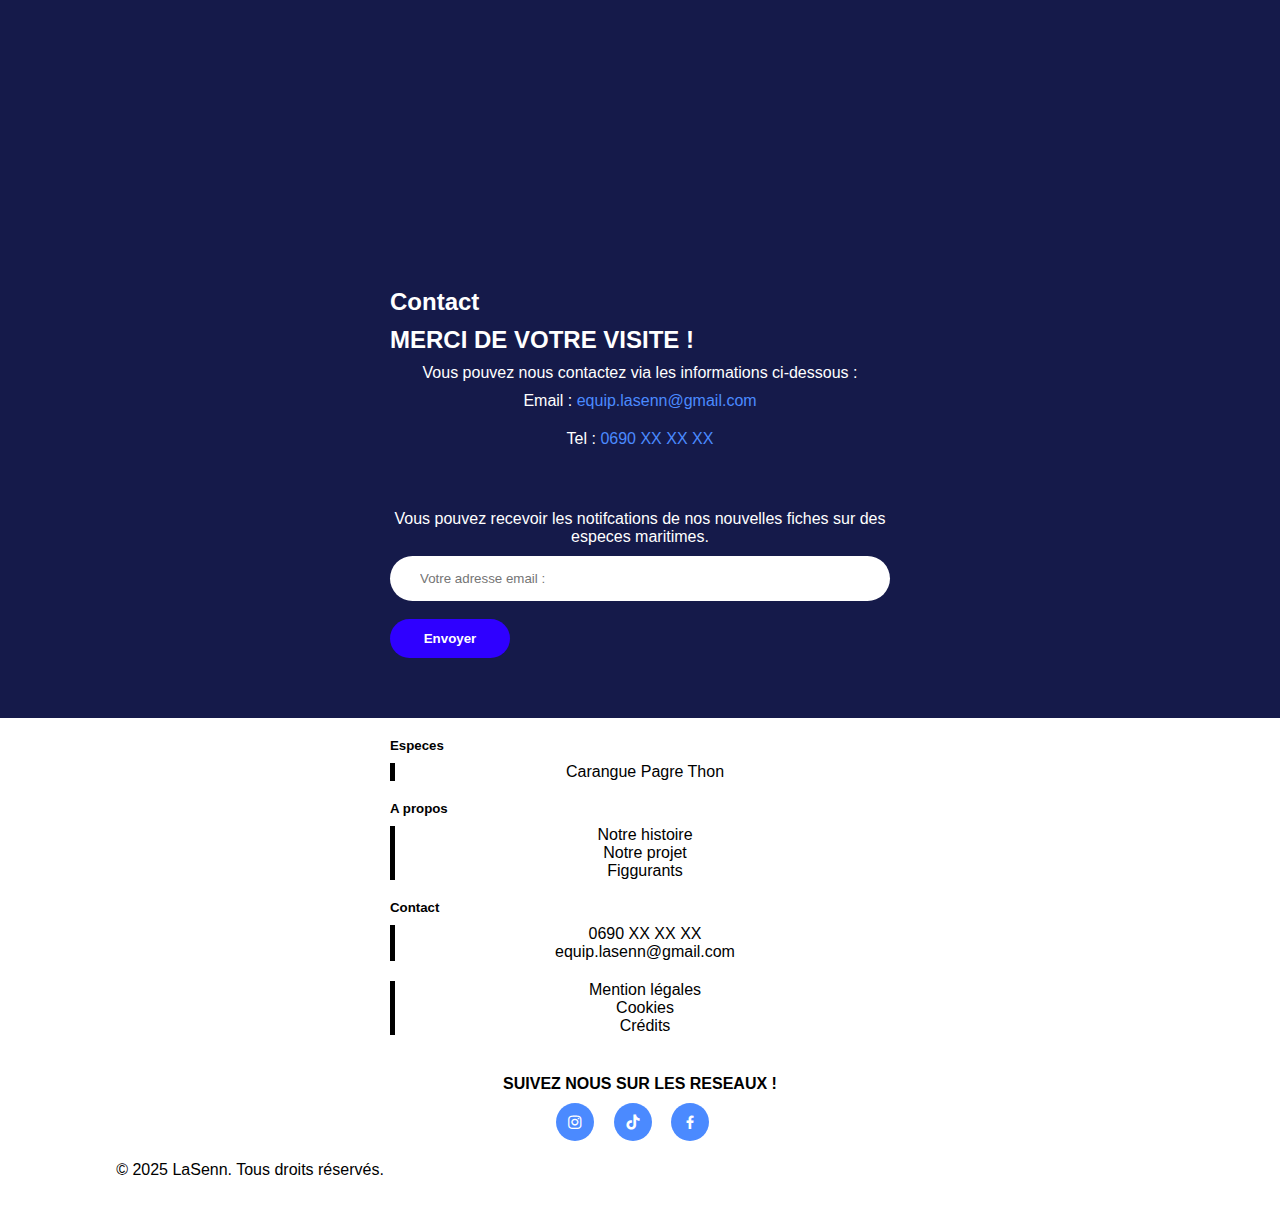
<file: LaSenn modif/thon.html>
<!DOCTYPE html>
<html lang="en">
<head>
    <meta charset="UTF-8">
    <meta name="viewport" content="width=device-width, initial-scale=1.0">
    <title>LaSenn</title>

    <!-- FONT LINK -->


    <!-- CSS pour les poissons-->
    <link rel="stylesheet" href="poisson.css">

    <!-- regle commune -->
    <link rel="stylesheet" href="regles.css">

    <!-- JS LINK -->

    
    <!-- BOXICON LINK -->
    <link href='https://unpkg.com/boxicons@2.1.4/css/boxicons.min.css' rel='stylesheet'>

</head>
<body>
    <!-- HEADER -->
    <header>
        <nav>
            <div class="nav-title">
                <a href="index.html" style="text-decoration: none; color: white; font-size: 30px;">LaSenn</a>
            </div>
            <div class="nav-a">
                <div class="dropdown">
                    <a href="" id="btn-a">Especes <i class='bx bx-chevron-right' ></i></a>
                    <div class="dropdown-content">
                        <a href="carangue.html">Carangue</a>
                        <a href="pagre.html">Pagre</a>
                        <a href="thon.html">Thon</a>
                    </div>
                </div>
                
                <a>A propos</a>
                <a>Contact</a>
            </div>
        </nav>
    </header>

    <!-- MAIN -->
    <main>
        <h1 style="margin-top: 170px;">Le Thon</h1>

        <div class="main-img">
            <img src="thon-poisson 1.png" alt="thon ">
            <p>C’est également l'un des rares poissons à avoir le sang chaud, et l’une des espèces les plus rapides au monde. <br>
                Le thon rouge du Nord est un poisson pélagique. Il est présent dans l’Atlantique Nord, la Méditerranée, le sud de la mer Noire et parfois la mer Baltique.</p>
        </div>

    </main>

    <!-- MODE DE VIE SECTION -->
    <section class="mode_de_vie">
        <div class="mode-h3">
            <h2 style="padding-bottom: 80px;">Mode de vie</h2>
        </div>
        <div class="container-circles" style="margin-top: 150px;">
            <div class="mode-circle">
                <h4>Regime</h4>
                <p>Carnivore</p>
            </div>
            <div class="mode-circle">
                <h4>Sociabilité</h4>
                <p>En banc</p>
            </div>
            <div class="mode-circle">
                <h4>Territorialité</h4>
                <p>Non</p>
            </div>
            <div class="mode-circle">
                <h4>Rythme <br>Biologique</h4>
                <p>Diurne</p>
            </div>
        </div>
        
    </section>

    <!-- HABITAT SECTION -->
    <section class="habitat">
        <div class="habitat-h2">
            <h2 style="margin-bottom: 20px;">Ou vit-elle ?</h2>
        </div>
        <div class="habitat-p">
            <p>Le thon rouge de l'Atlantique est un grand migrateur qui peut tolérer un vaste éventail de températures. La population de thon rouge de l'Atlantique Ouest s'alimente pendant l'été dans les eaux canadiennes de l'Atlantique</p>
            <p style="margin-bottom: 80px;">Vous pourrez donc profiter de vos voyages de pêche exotique pour vous initier à la pêche de la carangue.
                <br>
                et migre vers le sud pendant les mois d'hiver dans le golfe du Mexique où se situent leur frayère et leur habitat de grossissement. 
            </p>
        </div>
    </section>

    <!-- ESPECES SECTION -->
    <section class="espece_section" style="min-height: 100vh;">
        <div class="espece_section_title">
            <h4 style="text-align: right;">Especes</h4>
            <h3 style="text-align: right;  margin-bottom: 10px;">Thon</h3>
        </div>

        <div class="espece_section_cards_text">
            <div class="espece_section-p">
                <p>Voici quelques thon que vous pouviez voir. <br><br> Elles sont magnifique à regrader dû à leur brillance dans l’eau. </p>
                
            </div>
            <div class="parent2">
                <div class="cards">
                    <img src="Thunnus-albacares-2-725x483 1.png" alt="">
                    <h1>Thon Rouge</h1>
                    <p>Le thon rouge du Nord est la plus grande espèce de thon. Certains individus dépassent les 4 mètres et pèsent plus de 800 kg. Il est recouvert de taches variables argentées et cuivrées.</p>
                </div>
                <div class="cards" style="padding-top: 120px; margin-left: 50px;">
                    <img src="Thunnus_albacares_OceanImageBank_EllenCuylaerts_21_l-725x483 1.png" alt="">
                    <h1>Thon jaune</h1>
                    <p> Le corps est argenté, avec des reflets bleus et une ligne jaune partant du museau, suivant la ligne latérale, et se terminant au niveau de la nageoire caudale. Le dos est de couleur bleu foncé métallique.</p>
                </div>
            </div>
        </div>
    </section>

        <!-- INFOS SECTION -->
        <section class="infos_supp">
        <div class="infos_supp_title">
            <h2 style="margin-bottom: 20px;">Informations supplémentaires</h2>
            <p>Fatigué de consulté l’entiéreté de notre page ? <br>Ne vous inquietez pas, nous avons pensé à tout !
                Les informations sont disponibes sous forme de cartes, ci-dessous.
            </p>
        </div>

        <div class="infos_supp_table">
            <table>
                <tr>
                    <th>thon</th>
                    <th>Thon Rouge</th>
                    <th>Thon Jaune</th>
                </tr>
                <tr>
                    <td colspan="3">Milieu</td>
                </tr>
                <tr>
                    <td>Temperature</td>
                    <td>3 - 24°C</td>
                    <td>10 - 17°C</td>
                </tr>
                <tr>
                    <td>Profondeur</td>
                    <td>1 - 1000m</td>
                    <td>1 - 200m</td>
                </tr>
                <tr>
                    <td>Milieu</td>
                    <td>Pelagique actif</td>
                    <td>Pelagique actif</td>
                </tr>
                <tr>
                    <td colspan="3">Caracteristiques</td>
                </tr>
                <tr>
                    <td>Taille max</td>
                    <td>400cm</td>
                    <td>250cm</td>
                </tr>
                <tr>
                    <td>Taille moyenne</td>
                    <td>115cm</td>
                    <td>140cm</td>
                </tr>
                <tr>
                    <td>Type</td>
                    <td>Thon</td>
                    <td>Thon</td>
                </tr>
            </table>
        </div>
    </section>

    <!-- MORE SECTION -->
    <section class="more" style="text-align: center;  min-height: 100vh;">
        <img src="73649174-51244171 1.png" alt="" style="margin-bottom: 10px;">
        <p style="font-size: 30px; text-align: center;">La mer regorge de nombreuses especes de poissons sur l’entiereté du globe !</p>
    </section>

    <!-- CONTACT SECTION -->
    <section class="contact" style="margin-bottom: 60px;">
        <div class="contact_div1">
            <h2 style=" margin-bottom: 10px;">Contact</h2>
            <h2 style=" margin-bottom: 10px;">MERCI DE VOTRE VISITE !</h2>
            <p style=" margin-bottom: 10px;">Vous pouvez nous contactez via les informations ci-dessous :</p>
            <p>Email : <span style="color: #4B8AFF;">equip.lasenn@gmail.com</span></p>
            <p style=" margin-bottom: 10px;">Tel : <span style="color: #4B8AFF;">0690 XX XX XX</span></p>
        </div>

        <div class="contact_div2">
            <p style=" margin-bottom: 10px;">Vous pouvez recevoir les notifcations de nos nouvelles fiches sur des especes maritimes.</p>
            <input type="text" placeholder="Votre adresse email :">
            <br>
            <button type="submit" value="Ok">Envoyer</button>
        </div>
    </section>

    <footer style="margin-top: 60px;">
        <div class="footer-parent-1">
            <div class="footer-div">
                <h5>Especes</h5>
                <p>
                    <a href="carangue.html">Carangue</a>
                    <a href="pagre.html">Pagre</a>
                    <a href="thon.html">Thon</a>
                </p>
            </div>

            <div class="footer-div">
                <h5>A propos</h5>
                <p>
                    <a href="">Notre histoire</a><br>
                    <a href="">Notre projet</a><br>
                    <a href="">Figgurants</a>
                </p>
            </div>

            <div class="footer-div"> 
                <h5>Contact</h5>
                <p>
                    <a href="">0690 XX XX XX</a>
                    <br>
                    <a href="">equip.lasenn@gmail.com</a>
                </p>
            </div>
            <div class="footer-div">
                <p>
                    <a href="">Mention légales</a>
                    <br>
                    <a href="">Cookies</a><br>
                    <a href="">Crédits</a>
                </p>
            </div>  
        </div>

        <div class="footer-parent-2" style="margin: 20px 0;">
            <h4 style="margin-bottom: 10px;">SUIVEZ NOUS SUR LES RESEAUX !</h4>
            <div class="socials">
                <a href=""><i class='bx bxl-instagram'></i></a>
                <a href=""><i class='bx bxl-tiktok' ></i></a>
                <a href=""><i class='bx bxl-facebook' ></i></a>
            </div>
        </div>

        <div class="footer-parent-3">
            <p>© 2025 LaSenn. Tous droits réservés.</p>
        </div>
    </footer>
</body>
</html>
</file>
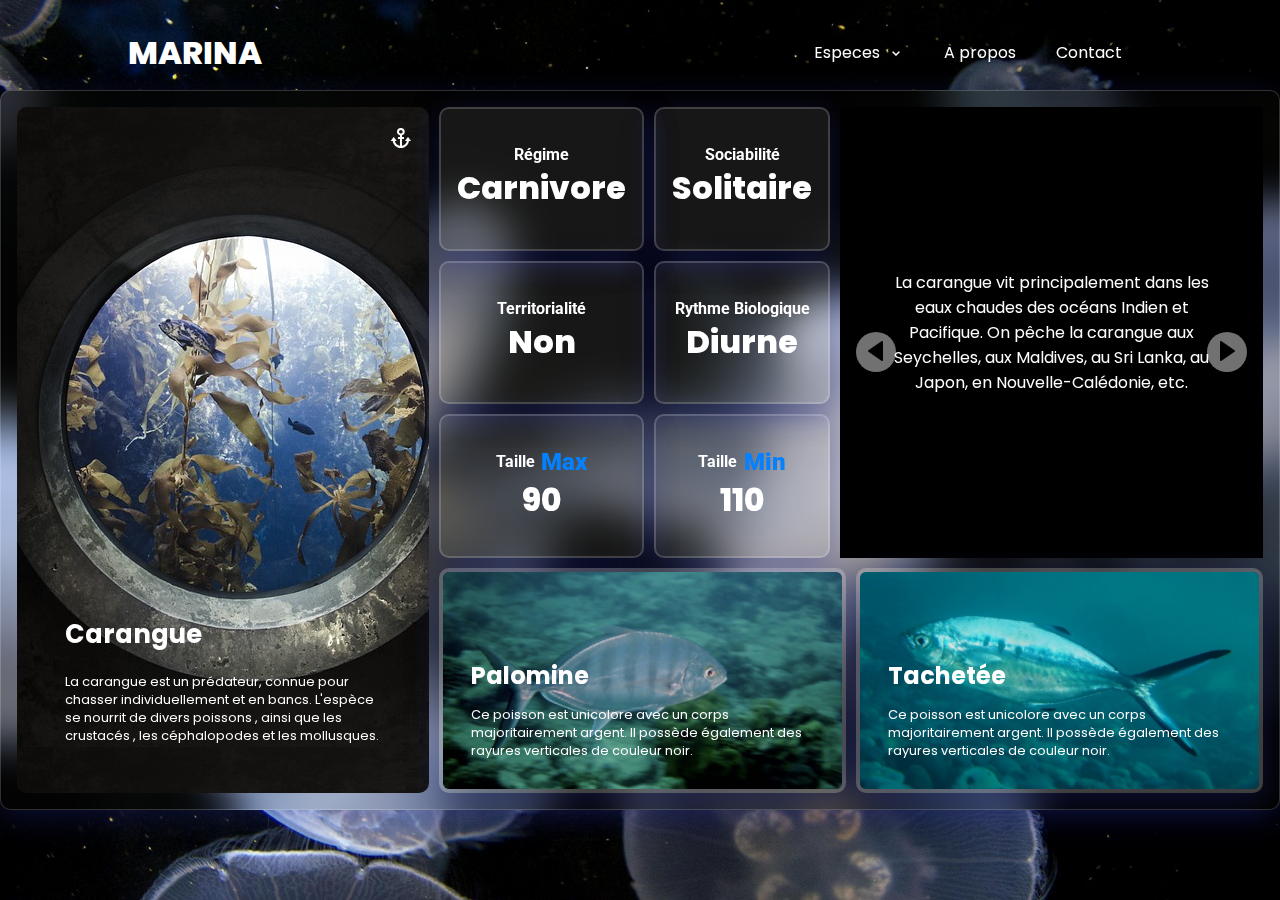
<file: Marina 1.0/carangue-bento.html>
<!DOCTYPE html>
<html lang="en">
<head>
    <meta charset="UTF-8">
    <meta name="viewport" content="width=device-width, initial-scale=1.0">
    <title>Carangue - Bento Design</title>

    <!-- css -->
    <link rel="stylesheet" href="bento-carangue.css">

    <!-- icons -->
    <link href='https://unpkg.com/boxicons@2.1.4/css/boxicons.min.css' rel='stylesheet'>

    <!-- fonts -->
    <link rel="preconnect" href="https://fonts.googleapis.com">
    <link rel="preconnect" href="https://fonts.gstatic.com" crossorigin>
    <link href="https://fonts.googleapis.com/css2?family=Anton&family=Poppins:ital,wght@0,100;0,200;0,300;0,400;0,500;0,600;0,700;0,800;0,900;1,100;1,200;1,300;1,400;1,500;1,600;1,700;1,800;1,900&family=Roboto:ital,wght@0,100..900;1,100..900&display=swap" rel="stylesheet">

</head>
<body>
    
    <main>
        <header>
        <!-- <img src="fish-3322230_1920.jpg" alt="" id="main-image"> -->
        <nav>
            <div class="logo"><a href="landing.html"><h2>Marina</h2></a></div>
            <ul class="menu">
                <li class="dropdown">
                    <a href="#" class="dropbtn">Especes <i class='bx bx-chevron-down' style='color:#ffffff' ></i></a>
                    <div class="dropdown-content">
                        <a href="#">Carangue</a>
                        <a href="pagre-bento.html">Pagre</a>
                        <a href="thon-bento.html">Thon</a>
                    </div>
                </li>
                <li><a href="#">A propos</a></li>
                <li><a href="#">Contact</a></li>
            </ul>
        </nav>
    </header>
        <div class="hero-container">

            <!-- bento grid left -->
            <div class="bento-product">
                <!-- <div class="img">
                    <img src="gs.jpg" alt="">
                </div> -->
                <div class="bento-product-icon">
                    <i class='bx bx-anchor'></i>
                </div>
                <div class="bento-product-text">
                    <h1>Carangue</h1>
                    <p>La carangue est un  prédateur, connue pour chasser
                        individuellement et en bancs. L'espèce se nourrit de divers poissons , ainsi que les crustacés , les
                        céphalopodes et les mollusques.
                    </p>
                </div>
            </div>
            
            <!-- bento grid right -->
            <div class="bento-details-container">
                <!-- bento grid right container -->
                <!-- <div class="bento-details-container"> -->

                    <!-- top -->
                    <div class="bento-details top">
                        <div class="bento-details-left_top">
                            <div class="details-infos-card">    
                                <h4>Régime</h4>
                                <h2>Carnivore</h2>
                            </div>
                            <div class="details-infos-card">
                                <h4>Sociabilité</h4>
                                <h2>Solitaire</h2>
                            </div>
                            <div class="details-infos-card">
                                <h4>Territorialité</h4>
                                <h2>Non</h2>
                            </div>
                            <div class="details-infos-card">
                                <h4>Rythme Biologique</h4>
                                <h2>Diurne</h2>
                            </div>
                            <div class="details-infos-card">
                                <h4>Taille <span>Max</span></h4>
                                <h2>90</h2>
                            </div>
                            <div class="details-infos-card">
                                <h4>Taille <span>Min</span></h4>
                                <h2>110</h2>
                            </div>
                        </div>

                        <div class="bento-details-right-slider_top">

                            <button class="sliders left" onclick="scrollProjects(-1)"><i class='bx bxs-left-arrow'></i></button>
                            <button class="sliders right" onclick="scrollProjects(1)"><i class='bx bxs-right-arrow'></i></button>

                            <div class="details-infos-text1 txt active">La carangue vit principalement dans les eaux chaudes des océans Indien et Pacifique.
                                On pêche la carangue aux Seychelles, aux Maldives, au Sri Lanka, au Japon, en Nouvelle-Calédonie, etc.</div>
                            <!-- display none by default -->
                            <div class="details-infos-text2 txt" >La carangue est rarement solitaire, elle évolue en banc ou en petit groupe compact.
                               La carangue n’est pas un poisson de pleine eau, elle préfère évoluer en surface le long des récifs coralliens, des tombants abrupts ou sur des plateaux de petite profondeur. <br><span>Vous pourrez donc profiter de vos voyages pour vous initier à la pêche de la carangue.</span>
                            </div>
                        </div>
                        

                    </div>

                    <!-- bottom -->
                    <div class="bento-details bottom">
                        <div class="bento-details-fish1 fish_bottom">
                            <div class="fish-img">
                                <img src="palomine.png" alt="">
                            </div>
                            <div class="fish-text">
                                <h1>Palomine</h1>
                                <p>Ce poisson est unicolore avec un corps majoritairement argent.
                                Il possède également des rayures verticales de couleur noir.</p>
                            </div>
                            
                        </div>
                        <div class="bento-details-fish2 fish_bottom">
                            <div class="fish-img">
                                <img src="tachetee.png" alt="">
                            </div>
                            <div class="fish-text">
                                <h1>Tachetée</h1>
                                <p>Ce poisson est unicolore avec un corps majoritairement argent. Il possède également des rayures verticales de couleur noir.</p>
                            </div>
                            
                        </div>
                    </div>

                <!-- </div> -->
            </div>

        </div>

    </main>
    <div class="caca" style="width: 1400px; background: #000;"></div>

      <!-- Script pour gérer les slides -->
  <script>
    let currentSlide = 0;
    const slides = document.querySelectorAll('.bento-details-right-slider_top .txt');

    function scrollProjects(direction) {
        slides[currentSlide].classList.remove('active');
        currentSlide = (currentSlide + direction + slides.length) % slides.length;
        slides[currentSlide].classList.add('active');
    }

  </script>

</body>
</html>
</file>
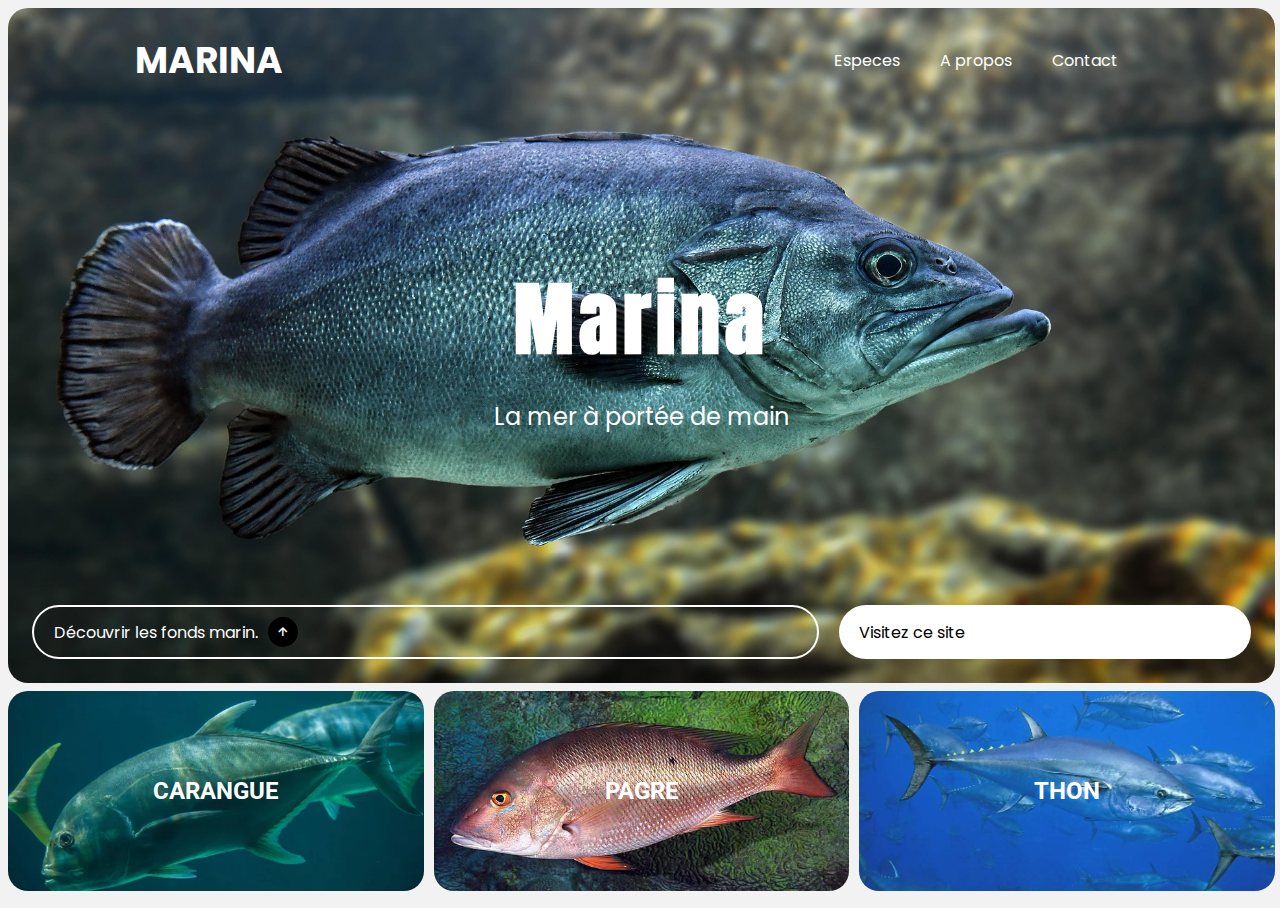
<file: Marina 1.0/landing.html>
<!DOCTYPE html>
<html lang="en">
<head>
    <meta charset="UTF-8">
    <meta name="viewport" content="width=device-width, initial-scale=1.0">
    <title>Marina - Landing</title>

    <!-- CSS file -->
    <link rel="stylesheet" href="landing.css">

    <!-- FONTS -->
    <link rel="preconnect" href="https://fonts.googleapis.com">
    <link rel="preconnect" href="https://fonts.gstatic.com" crossorigin>
    <link href="https://fonts.googleapis.com/css2?family=Anton&family=Poppins:ital,wght@0,100;0,200;0,300;0,400;0,500;0,600;0,700;0,800;0,900;1,100;1,200;1,300;1,400;1,500;1,600;1,700;1,800;1,900&family=Roboto:ital,wght@0,100..900;1,100..900&display=swap" rel="stylesheet">

    <!-- ICON -->
    <link href='https://unpkg.com/boxicons@2.1.4/css/boxicons.min.css' rel='stylesheet'>

</head>
<body>

<!-- le truc principal -->
    <main>
        <header>
            <!-- <img src="fish-3322230_1920.jpg" alt="" id="main-image"> -->
            <nav>
                <div class="logo"><a href=""><h2>Marina</h2></a></div>
                <ul class="menu">
                    <li class="dropdown">
                        <a href="#" class="dropbtn">Especes</a>
                        <div class="dropdown-content">
                            <a href="carangue-bento.html">Carangue</a>
                            <a href="pagre-bento.html">Pagre</a>
                            <a href="thon-bento.html">Thon</a>
                        </div>
                    </li>
                    <li><a href="#">A propos</a></li>
                    <li><a href="#">Contact</a></li>
                </ul>
            </nav>
        </header>
        <div class="main-title">
            <h1>Marina</h1>
            <p>La mer à portée de main</p>
        </div>
        <div class="button-page">
            <a href="#" id="btn1">Découvrir les fonds marin. <i class='bx bx-up-arrow-alt'></i></a>
            <a href="#" id="btn2">Visitez ce site <i class='bx bx-right-arrow-alt'></i></a>
        </div>
    </main>

    <!-- un footer -->
    <div class="fish">
        <div class="poisson poisson1">
            <h2>Carangue</h2>
            <div class="discover-button">
                <a href="carangue-bento.html">Découvrir <i class='bx bx-right-arrow-alt'></i></a>
            </div>
        </div>
        <div class="poisson poisson2">
            <h2>Pagre</h2>
            <div class="discover-button">
                <a href="#">Découvrir <i class='bx bx-right-arrow-alt'></i></a>
            </div>
        </div>
        <div class="poisson poisson3">
            <h2>Thon</h2>
            <div class="discover-button">
                <a href="#">Découvrir <i class='bx bx-right-arrow-alt'></i></a>
            </div>
        </div>
    </div>
</body>
</html>
</file>
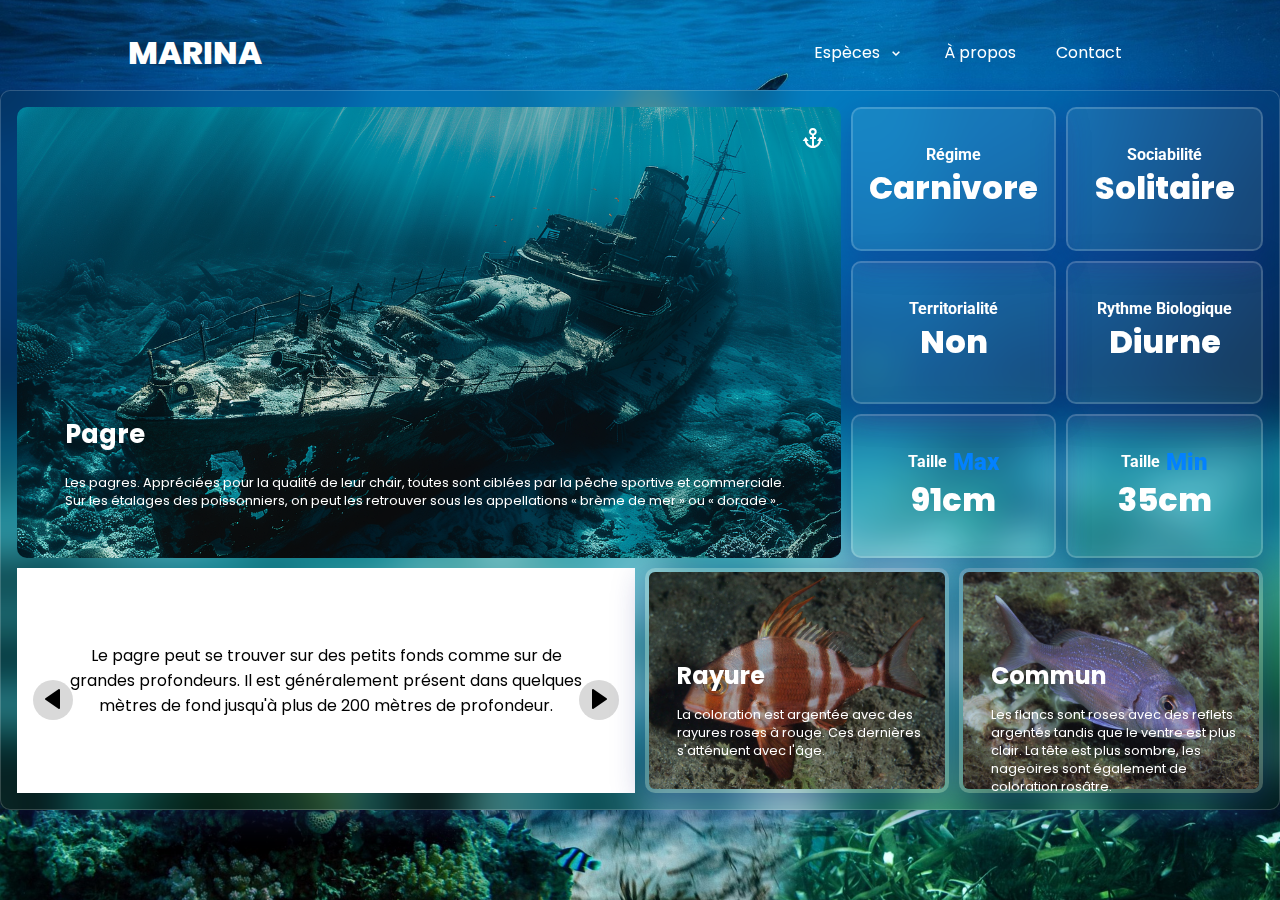
<file: Marina 1.0/pagre-bento.html>
<!DOCTYPE html>
<html lang="en">

<head>
  <meta charset="UTF-8">
  <meta name="viewport" content="width=device-width, initial-scale=1.0">
  <title>Pagre - Marina</title>

  <!-- css -->
  <link rel="stylesheet" href="bento-pagre.css">

  <!-- icons -->
  <link href='https://unpkg.com/boxicons@2.1.4/css/boxicons.min.css' rel='stylesheet'>

  <!-- fonts -->
  <link rel="preconnect" href="https://fonts.googleapis.com">
  <link rel="preconnect" href="https://fonts.gstatic.com" crossorigin>
  <link
    href="https://fonts.googleapis.com/css2?family=Anton&family=Poppins:ital,wght@0,100;0,200;0,300;0,400;0,500;0,600;0,700;0,800;0,900;1,100;1,200;1,300;1,400;1,500;1,600;1,700;1,800;1,900&family=Roboto:ital,wght@0,100..900;1,100..900&display=swap"
    rel="stylesheet">
</head>

<body>

  <main>
    <header>
      <nav>
        <div class="logo"><a href="landing.html">
            <h2>Marina</h2>
          </a></div>
        <ul class="menu">
          <li class="dropdown">
            <a href="#" class="dropbtn">Espèces <i class='bx bx-chevron-down' style='color:#ffffff'></i></a>
            <div class="dropdown-content">
              <a href="carangue-bento.html">Carangue</a>
              <a href="#">Pagre</a>
              <a href="thon-bento.html">Thon</a>
            </div>
          </li>
          <li><a href="#">À propos</a></li>
          <li><a href="#">Contact</a></li>
        </ul>
      </nav>
    </header>

    <div class="hero-container">

      <div class="container-top">

        <!-- bento grid left -->
        <div class="bento-product">
          <div class="bento-product-icon">
            <i class='bx bx-anchor'></i>
          </div>
          <div class="bento-product-text">
            <h1>Pagre</h1>
            <p>Les pagres. Appréciées pour la qualité de leur chair, toutes sont ciblées par la pêche sportive et
              commerciale. Sur les étalages des poissonniers, on peut les retrouver sous les appellations « brème de mer
              » ou « dorade ».</p>
          </div>
        </div>

        <!-- bento grid right container -->
        <div class="bento-details-left_top">
          <div class="details-infos-card">
            <h4>Régime</h4>
            <h2>Carnivore</h2>
          </div>
          <div class="details-infos-card">
            <h4>Sociabilité</h4>
            <h2>Solitaire</h2>
          </div>
          <div class="details-infos-card">
            <h4>Territorialité</h4>
            <h2>Non</h2>
          </div>
          <div class="details-infos-card">
            <h4>Rythme Biologique</h4>
            <h2>Diurne</h2>
          </div>
          <div class="details-infos-card">
            <h4>Taille <span>Max</span></h4>
            <h2>91cm</h2>
          </div>
          <div class="details-infos-card">
            <h4>Taille <span>Min</span></h4>
            <h2>35cm</h2>
          </div>
        </div>

      </div>

      <div class="bento-bottom">

        <div class="bento-details-right-slider_top">
          <button class="sliders left" onclick="scrollProjects(-1)"><i class='bx bxs-left-arrow'></i></button>
          <button class="sliders right" onclick="scrollProjects(1)"><i class='bx bxs-right-arrow'></i></button>

          <div class="details-infos-text1 txt active">Le pagre peut se trouver sur des petits fonds comme sur de grandes
            profondeurs. Il est généralement présent dans quelques mètres de fond jusqu'à plus de 200 mètres de
            profondeur.</div>

          <div class="details-infos-text2 txt">C'est le plus souvent un poisson solitaire qui vit sur des fonds rocheux
            voir sableux. Il apprécie les tombants. Les jeunes demeurent plus facilement non loin du bord alors que les
            sujets adultes fréquentent des fonds plus conséquents.</div>
        </div>

        <!-- card -->
        <div class="bento-details card">
          <div class="bento-details-fish1 fish_bottom">
            <div class="fish-img">
              <img src="Pagrus-auriga.jpg" alt="Rayure">
            </div>
            <div class="fish-text">
              <h1>Rayure</h1>
              <p>La coloration est argentée avec des rayures roses à rouge. Ces dernières s'atténuent avec l'âge.</p>
            </div>
          </div>

          <div class="bento-details-fish2 fish_bottom">
            <div class="fish-img">
              <img src="Pagrus-pagrus-9.jpg" alt="Commun">
            </div>
            <div class="fish-text">
              <h1>Commun</h1>
              <p>Les flancs sont roses avec des reflets argentés tandis que le ventre est plus clair. La tête est plus
                sombre, les nageoires sont également de coloration rosâtre.</p>
            </div>
          </div>
        </div>

      </div>

    </div>
  </main>

  <!-- Script pour gérer les slides -->
  <script>
    let currentSlide = 0;
    const slides = document.querySelectorAll('.bento-details-right-slider_top .txt');

    function scrollProjects(direction) {
        slides[currentSlide].classList.remove('active');
        currentSlide = (currentSlide + direction + slides.length) % slides.length;
        slides[currentSlide].classList.add('active');
    }

  </script>

</body>

</html>
</file>
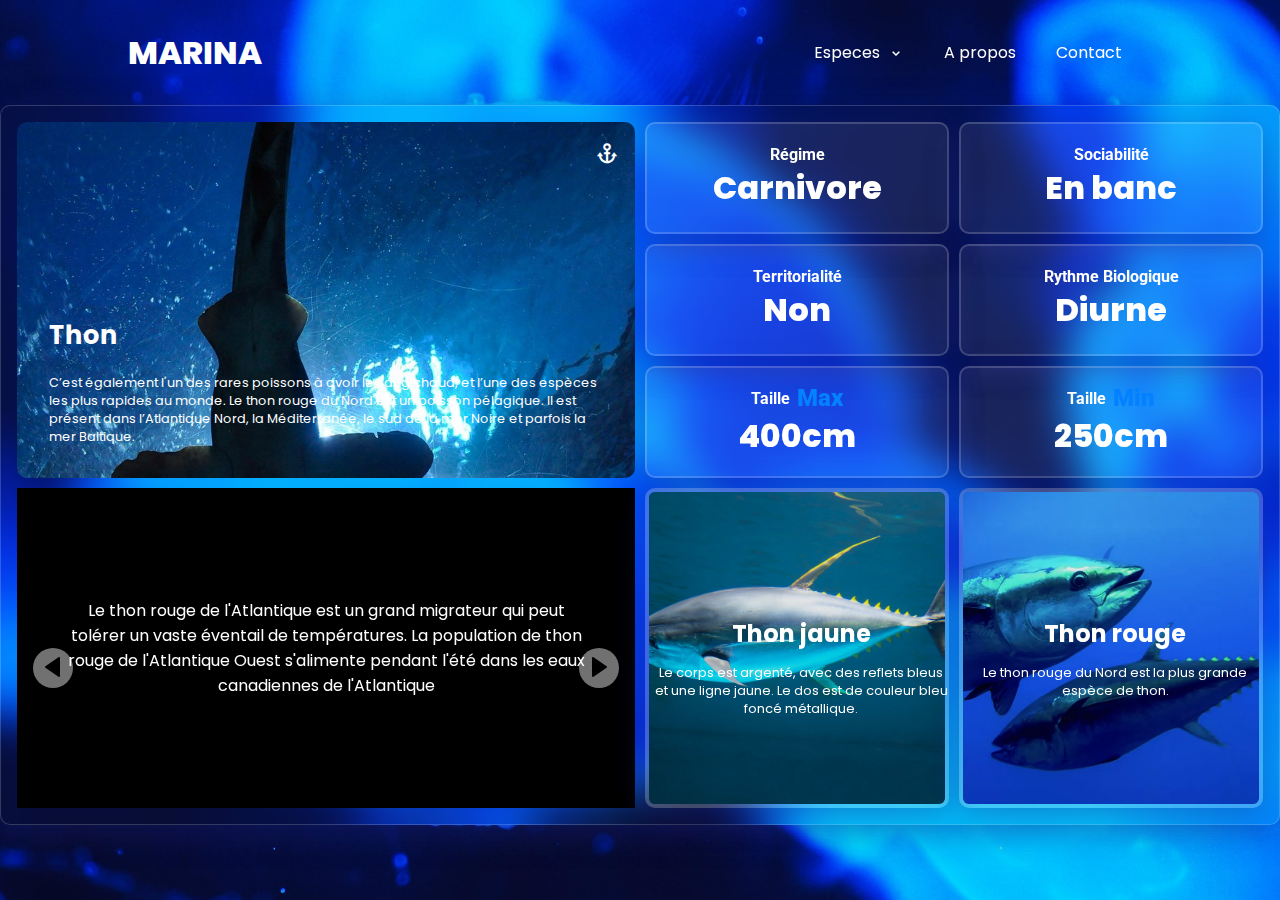
<file: Marina 1.0/thon-bento.html>
<!DOCTYPE html>
<html lang="en">
<head>
    <meta charset="UTF-8">
    <meta name="viewport" content="width=device-width, initial-scale=1.0">
    <title>Thon - Bento Design</title>

    <!-- css -->
    <link rel="stylesheet" href="bento-thon.css">

    <!-- icons -->
    <link href='https://unpkg.com/boxicons@2.1.4/css/boxicons.min.css' rel='stylesheet'>

    <!-- fonts -->
    <link rel="preconnect" href="https://fonts.googleapis.com">
    <link rel="preconnect" href="https://fonts.gstatic.com" crossorigin>
    <link href="https://fonts.googleapis.com/css2?family=Anton&family=Poppins:ital,wght@0,100;0,200;0,300;0,400;0,500;0,600;0,700;0,800;0,900;1,100;1,200;1,300;1,400;1,500;1,600;1,700;1,800;1,900&family=Roboto:ital,wght@0,100..900;1,100..900&display=swap" rel="stylesheet">

</head>
<body>
    
    <main>
        <header>
        <!-- <img src="fish-3322230_1920.jpg" alt="" id="main-image"> -->
        <nav>
            <div class="logo"><a href="landing.html"><h2>Marina</h2></a></div>
            <ul class="menu" id="menu">
                <li class="dropdown">
                    <a href="#" class="dropbtn">Especes <i class='bx bx-chevron-down' style='color:#ffffff' ></i></a>
                    <div class="dropdown-content">
                        <a href="carangue-bento.html">Carangue</a>
                        <a href="pagre-bento.html">Pagre</a>
                        <a href="#">Thon</a>
                    </div>
                </li>
                <li><a href="#">A propos</a></li>
                <li><a href="#">Contact</a></li>
            </ul>
        </nav>
    </header>
        <div class="hero-container">

            <!-- bento grid left -->
            <div class="bento-product">
                <!-- <div class="img">
                    <img src="gs.jpg" alt="">
                </div> -->
                <div class="bento-product-icon">
                    <i class='bx bx-anchor'></i>
                </div>
                <div class="bento-product-text">
                    <h1>Thon</h1>
                    <p>C’est également l'un des rares poissons à avoir le sang chaud, et l’une des espèces les plus rapides au monde.
                        Le thon rouge du Nord est un poisson pélagique. Il est présent dans l’Atlantique Nord, la Méditerranée, le sud de la mer Noire et parfois la mer Baltique.
                    </p>
                </div>
            </div>
            
            <!-- middle left -->
            <div class="bento-details-left_top">
                <div class="details-infos-card">    
                    <h4>Régime</h4>
                    <h2>Carnivore</h2>
                </div>
                <div class="details-infos-card">
                    <h4>Sociabilité</h4>
                    <h2>En banc
                    </h2>
                </div>
                <div class="details-infos-card">
                    <h4>Territorialité</h4>
                    <h2>Non</h2>
                </div>
                <div class="details-infos-card">
                    <h4>Rythme Biologique</h4>
                    <h2>Diurne</h2>
                </div>
                <div class="details-infos-card">
                    <h4>Taille <span>Max</span></h4>
                    <h2>400cm</h2>
                </div>
                <div class="details-infos-card">
                    <h4>Taille <span>Min</span></h4>
                    <h2>250cm
                    </h2>
                </div> 
                
            </div> 

            <!-- middle right -->
            <div class="bento-details-right-slider_top">
                <button class="sliders left" onclick="scrollProjects(-1)"><i class='bx bxs-left-arrow'></i></button>
                <button class="sliders right" onclick="scrollProjects(1)"><i class='bx bxs-right-arrow'></i></button>
                <div class="details-infos-text1 txt active">Le thon rouge de l'Atlantique est un grand migrateur qui peut tolérer un vaste éventail de températures. La population de thon rouge de l'Atlantique Ouest s'alimente pendant l'été dans les eaux canadiennes de l'Atlantique
                </div>
                    <!-- display none by default -->
                <div class="details-infos-text2 txt" >Vous pourrez donc profiter de vos voyages de pêche exotique pour vous initier à la pêche de la carangue.
                    et migre vers le sud pendant les mois d'hiver dans le golfe du Mexique où se situent leur frayère et leur habitat de grossissement.</div>
            </div>    
                    
            <!-- right -->
            <div class="bento-details bottom">
                <div class="bento-details-fish1 fish_bottom">
                    <div class="fish-img">
                        <img src="ppp.jpg" alt="">
                    </div>
                    <div class="fish-text">
                        <h1>Thon jaune</h1>
                        <p>Le corps est argenté, avec des reflets bleus et une ligne jaune. Le dos est de couleur bleu foncé métallique.

                        </p>
                    </div>
                    
                </div>
                <div class="bento-details-fish2 fish_bottom">
                    <div class="fish-img">
                        <img src="image.webp" alt="">
                    </div>
                    <div class="fish-text">
                        <h1>Thon rouge</h1>
                        <p>Le thon rouge du Nord est la plus grande espèce de thon. 
                        </p>
                    </div>
                    
                </div>
            </div>    
                
        </div>
    </main>
    <div class="caca" style="width: 1400px; background: #000;"></div>

      <!-- Script pour gérer les slides -->
  <script>
    let currentSlide = 0;
    const slides = document.querySelectorAll('.bento-details-right-slider_top .txt');

    function scrollProjects(direction) {
        slides[currentSlide].classList.remove('active');
        currentSlide = (currentSlide + direction + slides.length) % slides.length;
        slides[currentSlide].classList.add('active');
    }

  </script>

</body>
</html>
</file>
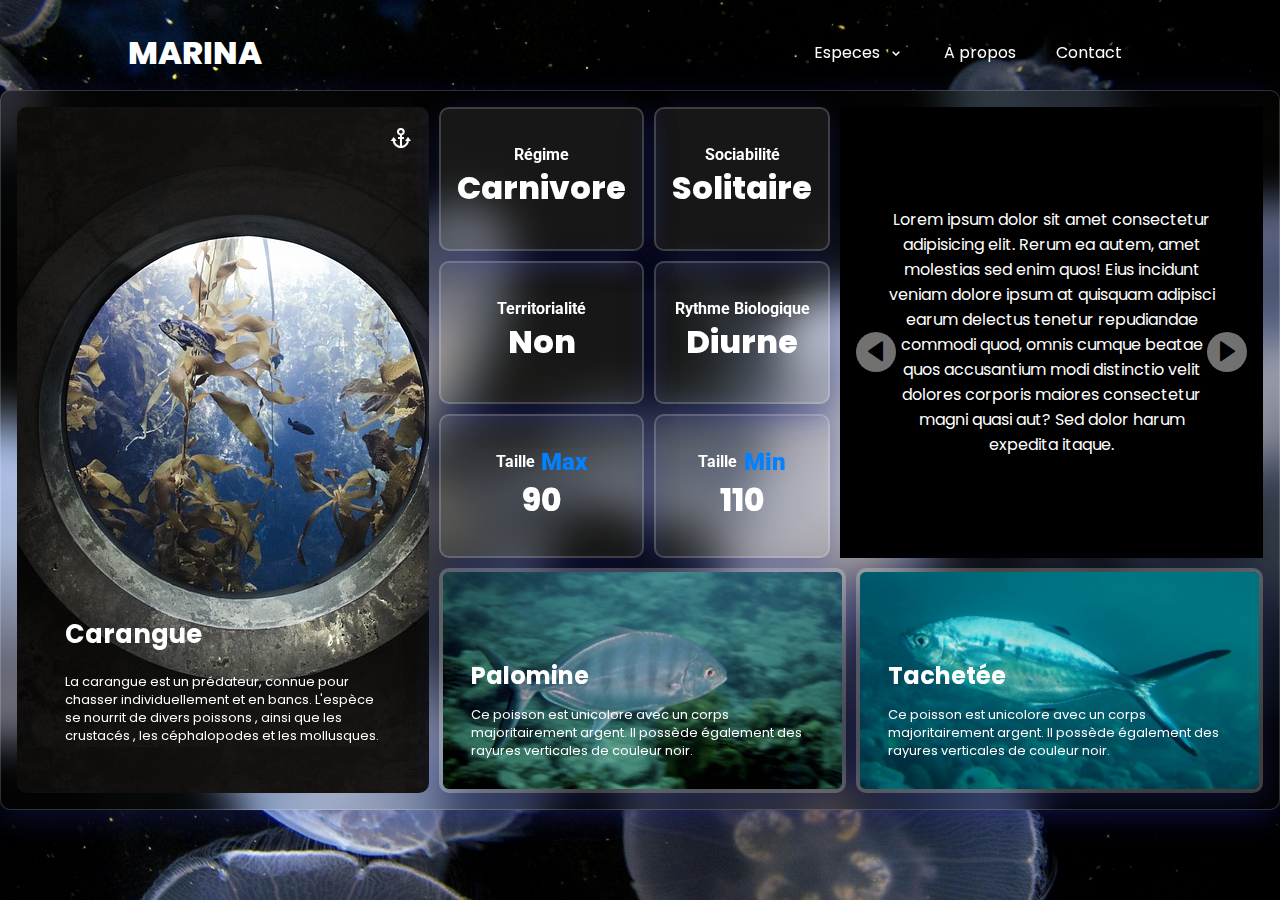
<file: Marina/carangue-bento.html>
<!DOCTYPE html>
<html lang="en">
<head>
    <meta charset="UTF-8">
    <meta name="viewport" content="width=device-width, initial-scale=1.0">
    <title>Carangue - Bento Design</title>

    <!-- css -->
    <link rel="stylesheet" href="bento-carangue.css">

    <!-- icons -->
    <link href='https://unpkg.com/boxicons@2.1.4/css/boxicons.min.css' rel='stylesheet'>

    <!-- fonts -->
    <link rel="preconnect" href="https://fonts.googleapis.com">
    <link rel="preconnect" href="https://fonts.gstatic.com" crossorigin>
    <link href="https://fonts.googleapis.com/css2?family=Anton&family=Poppins:ital,wght@0,100;0,200;0,300;0,400;0,500;0,600;0,700;0,800;0,900;1,100;1,200;1,300;1,400;1,500;1,600;1,700;1,800;1,900&family=Roboto:ital,wght@0,100..900;1,100..900&display=swap" rel="stylesheet">

</head>
<body>
    
    <main>
        <header>
        <!-- <img src="fish-3322230_1920.jpg" alt="" id="main-image"> -->
        <nav>
            <div class="logo"><a href="landing.html"><h2>Marina</h2></a></div>
            <ul class="menu">
                <li class="dropdown">
                    <a href="#" class="dropbtn">Especes <i class='bx bx-chevron-down' style='color:#ffffff' ></i></a>
                    <div class="dropdown-content">
                        <a href="#">Carangue</a>
                        <a href="pagre-bento.html">Pagre</a>
                        <a href="thon-bento.html">Thon</a>
                    </div>
                </li>
                <li><a href="#">A propos</a></li>
                <li><a href="#">Contact</a></li>
            </ul>
        </nav>
    </header>
        <div class="hero-container">

            <!-- bento grid left -->
            <div class="bento-product">
                <!-- <div class="img">
                    <img src="gs.jpg" alt="">
                </div> -->
                <div class="bento-product-icon">
                    <i class='bx bx-anchor'></i>
                </div>
                <div class="bento-product-text">
                    <h1>Carangue</h1>
                    <p>La carangue est un  prédateur, connue pour chasser
                        individuellement et en bancs. L'espèce se nourrit de divers poissons , ainsi que les crustacés , les
                        céphalopodes et les mollusques.
                    </p>
                </div>
            </div>
            
            <!-- bento grid right -->
            <div class="bento-details-container">
                <!-- bento grid right container -->
                <!-- <div class="bento-details-container"> -->

                    <!-- top -->
                    <div class="bento-details top">
                        <div class="bento-details-left_top">
                            <div class="details-infos-card">    
                                <h4>Régime</h4>
                                <h2>Carnivore</h2>
                            </div>
                            <div class="details-infos-card">
                                <h4>Sociabilité</h4>
                                <h2>Solitaire</h2>
                            </div>
                            <div class="details-infos-card">
                                <h4>Territorialité</h4>
                                <h2>Non</h2>
                            </div>
                            <div class="details-infos-card">
                                <h4>Rythme Biologique</h4>
                                <h2>Diurne</h2>
                            </div>
                            <div class="details-infos-card">
                                <h4>Taille <span>Max</span></h4>
                                <h2>90</h2>
                            </div>
                            <div class="details-infos-card">
                                <h4>Taille <span>Min</span></h4>
                                <h2>110</h2>
                            </div>
                        </div>

                        <div class="bento-details-right-slider_top">

                            <button class="sliders left" onclick="scrollProjects(-1)"><i class='bx bxs-left-arrow'></i></button>
                            <button class="sliders right" onclick="scrollProjects(1)"><i class='bx bxs-right-arrow'></i></button>

                            <div class="details-infos-text1">Lorem ipsum dolor sit amet consectetur adipisicing elit. Rerum ea autem, amet molestias sed enim quos! Eius incidunt veniam dolore ipsum at quisquam adipisci earum delectus tenetur repudiandae commodi quod, omnis cumque beatae quos accusantium modi distinctio velit dolores corporis maiores consectetur magni quasi aut? Sed dolor harum expedita itaque.</div>
                            <!-- display none by default -->
                            <div class="details-infos-text2" >Lorem ipsum dolor sit amet consectetur adipisicing elit. Quisquam consequuntur eum facilis voluptatum ut voluptate accusamus minima maiores dicta iure.</div>
                        </div>
                        

                    </div>

                    <!-- bottom -->
                    <div class="bento-details bottom">
                        <div class="bento-details-fish1 fish_bottom">
                            <div class="fish-img">
                                <img src="palomine.png" alt="">
                            </div>
                            <div class="fish-text">
                                <h1>Palomine</h1>
                                <p>Ce poisson est unicolore avec un corps majoritairement argent.
                                Il possède également des rayures verticales de couleur noir.</p>
                            </div>
                            
                        </div>
                        <div class="bento-details-fish2 fish_bottom">
                            <div class="fish-img">
                                <img src="tachetee.png" alt="">
                            </div>
                            <div class="fish-text">
                                <h1>Tachetée</h1>
                                <p>Ce poisson est unicolore avec un corps majoritairement argent. Il possède également des rayures verticales de couleur noir.</p>
                            </div>
                            
                        </div>
                    </div>

                <!-- </div> -->
            </div>

        </div>

    </main>
    <div class="caca" style="width: 1400px; background: #000;"></div>
</body>
</html>
</file>
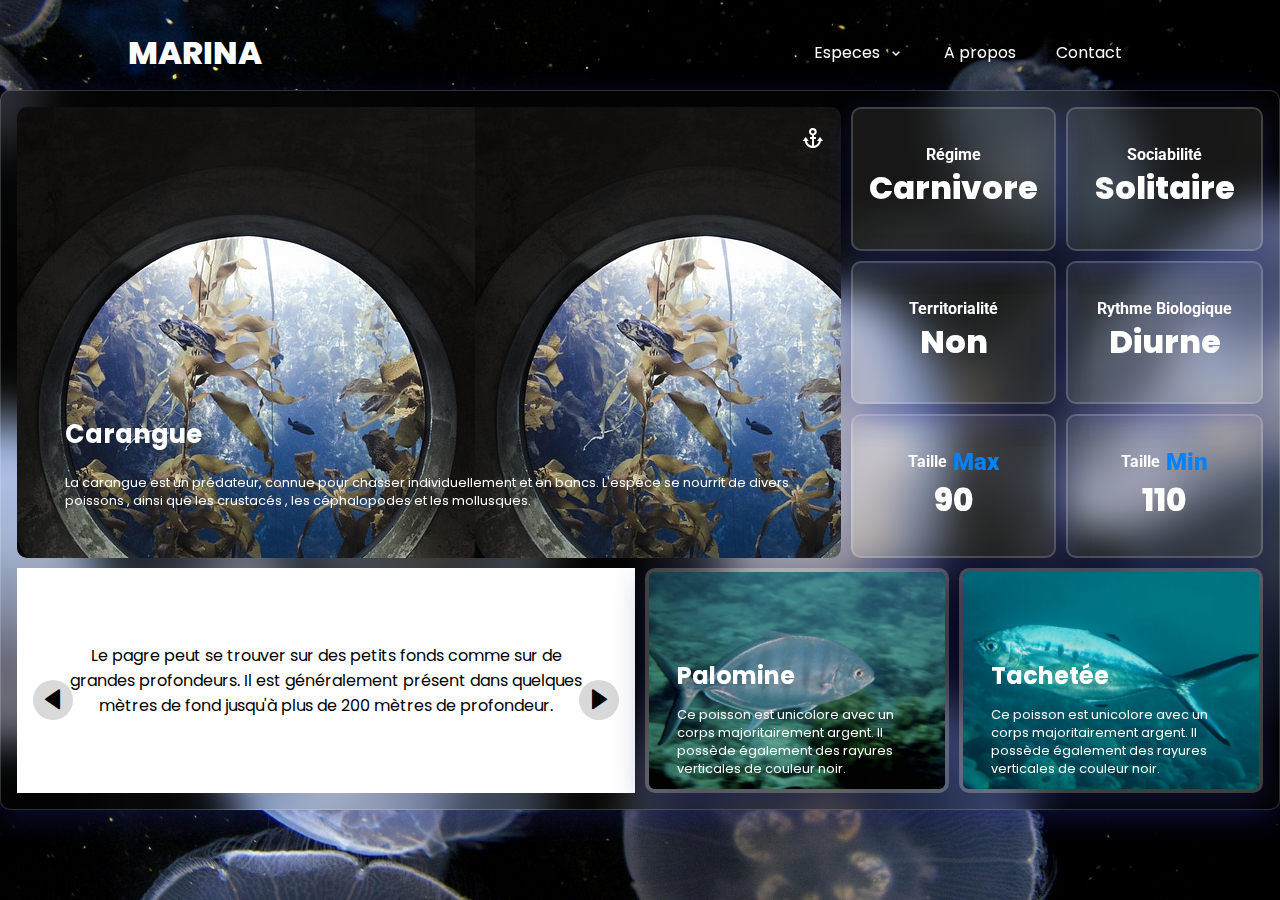
<file: Marina/pagre-bento.html>
<!DOCTYPE html>
<html lang="en">
<head>
    <meta charset="UTF-8">
    <meta name="viewport" content="width=device-width, initial-scale=1.0">
    <!-- css -->
    <link rel="stylesheet" href="bento-pagre.css">

    <!-- icons -->
    <link href='https://unpkg.com/boxicons@2.1.4/css/boxicons.min.css' rel='stylesheet'>

    <!-- fonts -->
    <link rel="preconnect" href="https://fonts.googleapis.com">
    <link rel="preconnect" href="https://fonts.gstatic.com" crossorigin>
    <link href="https://fonts.googleapis.com/css2?family=Anton&family=Poppins:ital,wght@0,100;0,200;0,300;0,400;0,500;0,600;0,700;0,800;0,900;1,100;1,200;1,300;1,400;1,500;1,600;1,700;1,800;1,900&family=Roboto:ital,wght@0,100..900;1,100..900&display=swap" rel="stylesheet">

</head>
<body>
    
    <main>
        <header>
            <!-- <img src="fish-3322230_1920.jpg" alt="" id="main-image"> -->
            <nav>
                <div class="logo"><a href="landing.html"><h2>Marina</h2></a></div>
                <ul class="menu">
                    <li class="dropdown">
                        <a href="#" class="dropbtn">Especes <i class='bx bx-chevron-down' style='color:#ffffff' ></i></a>
                        <div class="dropdown-content">
                            <a href="carangue-bento.html">Carangue</a>
                            <a href="#">Pagre</a>
                            <a href="thon-bento.html">Thon</a>
                        </div>
                    </li>
                    <li><a href="#">A propos</a></li>
                    <li><a href="#">Contact</a></li>
                </ul>
            </nav>
        </header>
    
        <div class="hero-container">

            <div class="container-top">
                
                <!-- bento grid left -->
                <div class="bento-product">
                    <!-- <div class="img">
                        <img src="gs.jpg" alt="">
                    </div> -->
                    <div class="bento-product-icon">
                        <i class='bx bx-anchor'></i>
                    </div>
                    <div class="bento-product-text">
                        <h1>Carangue</h1>
                        <p>La carangue est un  prédateur, connue pour chasser
                            individuellement et en bancs. L'espèce se nourrit de divers poissons , ainsi que les crustacés , les
                            céphalopodes et les mollusques.
                        </p>
                    </div>
                </div>


                <!-- <div class="bento-details-container"> -->
                    <!-- bento grid right container -->
                    <!-- <div class="bento-details-container"> -->

                        <!-- top -->
                        <!-- <div class="bento-details top"> -->
                            <div class="bento-details-left_top">
                                <div class="details-infos-card">    
                                    <h4>Régime</h4>
                                    <h2>Carnivore</h2>
                                </div>
                                <div class="details-infos-card">
                                    <h4>Sociabilité</h4>
                                    <h2>Solitaire</h2>
                                </div>
                                <div class="details-infos-card">
                                    <h4>Territorialité</h4>
                                    <h2>Non</h2>
                                </div>
                                <div class="details-infos-card">
                                    <h4>Rythme Biologique</h4>
                                    <h2>Diurne</h2>
                                </div>
                                <div class="details-infos-card">
                                    <h4>Taille <span>Max</span></h4>
                                    <h2>90</h2>
                                </div>
                                <div class="details-infos-card">
                                    <h4>Taille <span>Min</span></h4>
                                    <h2>110</h2>
                                </div>
                            </div>
                        <!-- </div> -->

                    <!-- </div> -->
            </div>
            
                
            <div class="bento-bottom">

                <div class="bento-details-right-slider_top">
                        <button class="sliders left" onclick="scrollProjects(-1)"><i class='bx bxs-left-arrow'></i></button>
                        <button class="sliders right" onclick="scrollProjects(1)"><i class='bx bxs-right-arrow'></i></button>

                        <div class="details-infos-text1">Le pagre peut se trouver sur des petits fonds comme sur de grandes profondeurs. Il est généralement présent dans quelques mètres de fond jusqu'à plus de 200 mètres de profondeur.</div>
                        <!-- display none by default -->
                        <div class="details-infos-text2" >Lorem ipsum dolor sit amet consectetur adipisicing elit. Quisquam consequuntur eum facilis voluptatum ut voluptate accusamus minima maiores dicta iure.</div>
                    </div>

                    <!-- card -->
                    <div class="bento-details card">
                        <div class="bento-details-fish1 fish_bottom">
                            <div class="fish-img">
                                <img src="palomine.png" alt="">
                            </div>
                            <div class="fish-text">
                                <h1>Palomine</h1>
                                <p>Ce poisson est unicolore avec un corps majoritairement argent.
                                Il possède également des rayures verticales de couleur noir.</p>
                            </div>
                            
                        </div>
                        <div class="bento-details-fish2 fish_bottom">
                            <div class="fish-img">
                                <img src="tachetee.png" alt="">
                            </div>
                            <div class="fish-text">
                                <h1>Tachetée</h1>
                                <p>Ce poisson est unicolore avec un corps majoritairement argent. Il possède également des rayures verticales de couleur noir.</p>
                            </div>
                        </div>
                    </div>
    
                </div>    
        </div>

</body>
</html>
</file>
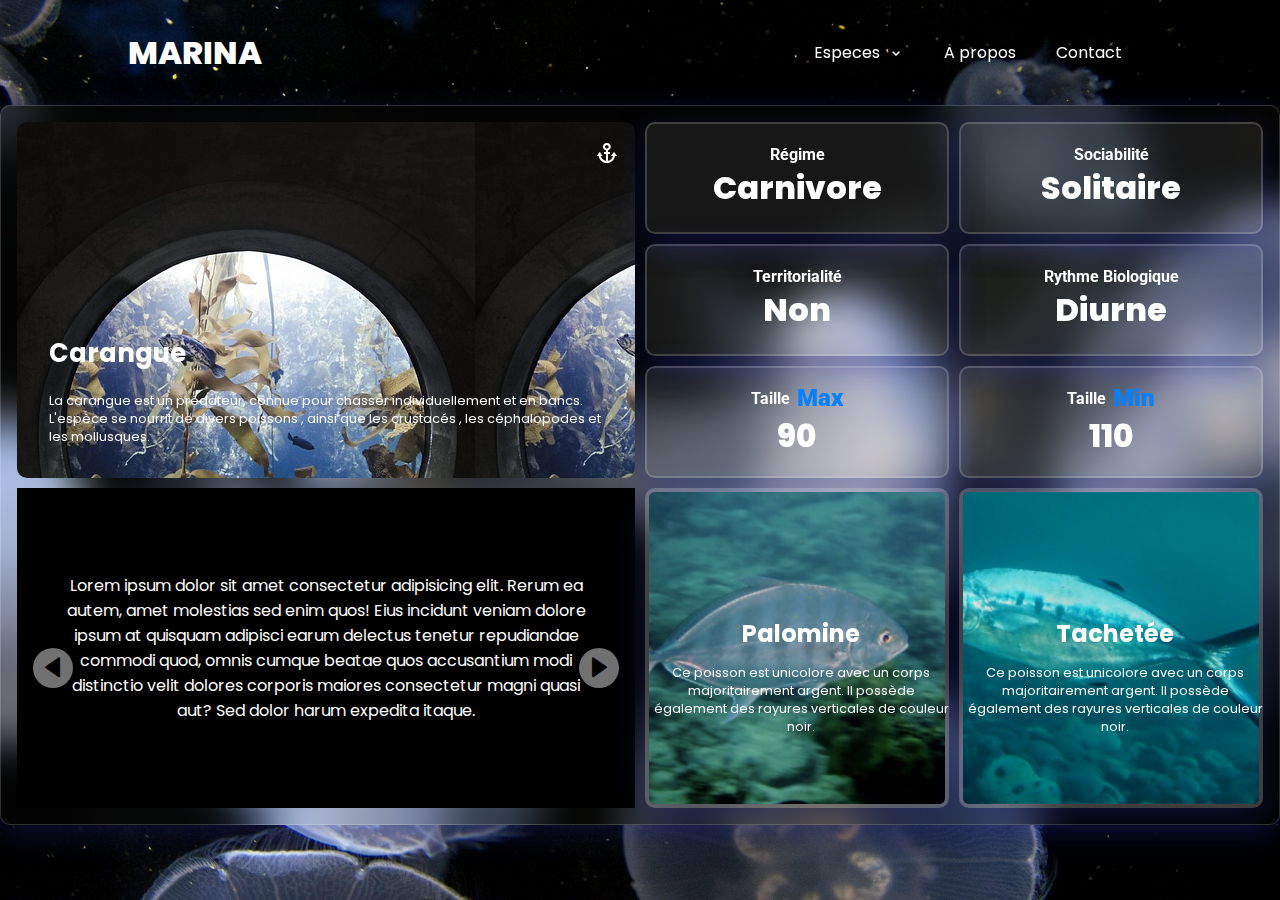
<file: Marina/thon-bento.html>
<!DOCTYPE html>
<html lang="en">
<head>
    <meta charset="UTF-8">
    <meta name="viewport" content="width=device-width, initial-scale=1.0">
    <title>Thon - Bento Design</title>

    <!-- css -->
    <link rel="stylesheet" href="bento-thon.css">

    <!-- icons -->
    <link href='https://unpkg.com/boxicons@2.1.4/css/boxicons.min.css' rel='stylesheet'>

    <!-- fonts -->
    <link rel="preconnect" href="https://fonts.googleapis.com">
    <link rel="preconnect" href="https://fonts.gstatic.com" crossorigin>
    <link href="https://fonts.googleapis.com/css2?family=Anton&family=Poppins:ital,wght@0,100;0,200;0,300;0,400;0,500;0,600;0,700;0,800;0,900;1,100;1,200;1,300;1,400;1,500;1,600;1,700;1,800;1,900&family=Roboto:ital,wght@0,100..900;1,100..900&display=swap" rel="stylesheet">

</head>
<body>
    
    <main>
        <header>
        <!-- <img src="fish-3322230_1920.jpg" alt="" id="main-image"> -->
        <nav>
            <div class="logo"><a href="landing.html"><h2>Marina</h2></a></div>
            <ul class="menu" id="menu">
                <li class="dropdown">
                    <a href="#" class="dropbtn">Especes <i class='bx bx-chevron-down' style='color:#ffffff' ></i></a>
                    <div class="dropdown-content">
                        <a href="carangue-bento.html">Carangue</a>
                        <a href="pagre-bento.html">Pagre</a>
                        <a href="#">Thon</a>
                    </div>
                </li>
                <li><a href="#">A propos</a></li>
                <li><a href="#">Contact</a></li>
            </ul>
        </nav>
    </header>
        <div class="hero-container">

            <!-- bento grid left -->
            <div class="bento-product">
                <!-- <div class="img">
                    <img src="gs.jpg" alt="">
                </div> -->
                <div class="bento-product-icon">
                    <i class='bx bx-anchor'></i>
                </div>
                <div class="bento-product-text">
                    <h1>Carangue</h1>
                    <p>La carangue est un  prédateur, connue pour chasser
                        individuellement et en bancs. L'espèce se nourrit de divers poissons , ainsi que les crustacés , les
                        céphalopodes et les mollusques.
                    </p>
                </div>
            </div>
            
            <!-- middle left -->
            <div class="bento-details-left_top">
                <div class="details-infos-card">    
                    <h4>Régime</h4>
                    <h2>Carnivore</h2>
                </div>
                <div class="details-infos-card">
                    <h4>Sociabilité</h4>
                    <h2>Solitaire</h2>
                </div>
                <div class="details-infos-card">
                    <h4>Territorialité</h4>
                    <h2>Non</h2>
                </div>
                <div class="details-infos-card">
                    <h4>Rythme Biologique</h4>
                    <h2>Diurne</h2>
                </div>
                <div class="details-infos-card">
                    <h4>Taille <span>Max</span></h4>
                    <h2>90</h2>
                </div>
                <div class="details-infos-card">
                    <h4>Taille <span>Min</span></h4>
                    <h2>110</h2>
                </div> 
                
            </div> 

            <!-- middle right -->
            <div class="bento-details-right-slider_top">
                <button class="sliders left" onclick="scrollProjects(-1)"><i class='bx bxs-left-arrow'></i></button>
                <button class="sliders right" onclick="scrollProjects(1)"><i class='bx bxs-right-arrow'></i></button>
                <div class="details-infos-text1">Lorem ipsum dolor sit amet consectetur adipisicing elit. Rerum ea autem, amet molestias sed enim quos! Eius incidunt veniam dolore ipsum at quisquam adipisci earum delectus tenetur repudiandae commodi quod, omnis cumque beatae quos accusantium modi distinctio velit dolores corporis maiores consectetur magni quasi aut? Sed dolor harum expedita itaque.</div>
                    <!-- display none by default -->
                <div class="details-infos-text2" >Lorem ipsum dolor sit amet consectetur adipisicing elit. Quisquam consequuntur eum facilis voluptatum ut voluptate accusamus minima maiores dicta iure.</div>
            </div>    
                    
            <!-- right -->
            <div class="bento-details bottom">
                <div class="bento-details-fish1 fish_bottom">
                    <div class="fish-img">
                        <img src="palomine.png" alt="">
                    </div>
                    <div class="fish-text">
                        <h1>Palomine</h1>
                        <p>Ce poisson est unicolore avec un corps majoritairement argent.
                        Il possède également des rayures verticales de couleur noir.</p>
                    </div>
                    
                </div>
                <div class="bento-details-fish2 fish_bottom">
                    <div class="fish-img">
                        <img src="tachetee.png" alt="">
                    </div>
                    <div class="fish-text">
                        <h1>Tachetée</h1>
                        <p>Ce poisson est unicolore avec un corps majoritairement argent. Il possède également des rayures verticales de couleur noir.</p>
                    </div>
                    
                </div>
            </div>    
                
        </div>
    </main>
    <div class="caca" style="width: 1400px; background: #000;"></div>
</body>
</html>
</file>
<file: LaSenn modif/index.css>
*{
    padding: 0;
    margin: 0;
    box-sizing: border-box;
}
body{
    font-family: 'Roboto', sans-serif;
    background-color: #151A4A;
    color: white;
}
header{
    margin-top: 22px;
    height: 100px;
}
nav{
    display: flex;
    justify-content: space-between;
    background-color: #151A4A;
    text-align: center;
}
.nav-title{
    margin-left: 70px;
}
.nav-a{
    display: flex;
    margin-right: 70px;
    justify-content: space-evenly;
    gap: 70px;
}
.dropdown-content{
    display: flex;
    flex-direction: column;
    background: #fff;
    color: black;
    margin-top: 10px;
}
.dropdown-content a{
    text-decoration: none;
    color: black;
    padding: 10px 20px;
    display: none;
    position: sticky;

}
.dropdown:hover .dropdown-content a{
    display: block;
}
.dropdown-content a:hover{
    background-color: #f1f1f1;
}
 .dropdown #btn-a {
    text-decoration: none;
    color: white;

}
.man-txt{
    display: flex;
    align-items: center;
    justify-content: center;
    flex-direction: column;
    min-height: 70vh;
}
.man-txt h1{
    text-align: center;
    font-size: 70px;
    font-family: "Sigmar", serif;
    letter-spacing: 3px;
    line-height: 70px
    
}
.man-txt p{
    text-align: center;
    font-size: 20px;
    margin: 15px 0;
}
.man-txt a{
    text-decoration: none;
    color: rgb(0, 0, 0);
    background-color: #ffffff;
    padding: 10px 20px;
    border-radius: 5px;
    text-align: center;
    transition: .2s all ease-in-out;
}
.man-txt a:hover{
    background-color: #367cff;
}

.main-p p {
    text-align: left;
    width: 350px;
}

.burger-menu {
    display: none;
    flex-direction: column;
    cursor: pointer;
    margin-right: 30px;
}
.parent{
    display: flex;
    justify-content: space-between;
    align-items: center;
    margin: 0 10%;
}

@media (max-width: 1200px) {
    .nav-title {
        margin-left: 50px;
    }
    .nav-a {
        margin-right: 50px;
        gap: 50px;
    }
    .man-txt h1 {
        font-size: 60px;
        line-height: 60px;
    }
    .man-txt p {
        font-size: 18px;
    }
    .main-p {
        right: 150px;
        bottom: 150px;
    }
    .main-p p {
        width: 300px;
    }
}

@media (max-width: 992px) {
    .nav-title {
        margin-left: 30px;
    }
    .nav-a {
        margin-right: 30px;
        gap: 30px;
    }
    .man-txt h1 {
        font-size: 50px;
        line-height: 50px;
    }
    .man-txt p {
        font-size: 16px;
    }
    .main-p {
        right: 100px;
        bottom: 100px;
    }
    .main-p p {
        width: 250px;
    }
}

@media (max-width: 788px) {
    .parent {
        display: flex;
        flex-direction: column;
        gap: 100px;
    }
    .main-p p{
        text-align: center;
    }
    .nav-title {
        margin-left: 30px;
        margin-bottom: 10px;
    }
    .man-txt h1 {
        font-size: 40px;
        line-height: 40px;
    }
    .man-txt p {
        font-size: 14px;
    }
    .main-p {
        right: 50px;
        bottom: 50px;
    }
    .main-p p {
        width: 200px;
    }
    .burger-menu{
        display: block  ;
    }

    .nav-a{
        display: flex;
        flex-direction: column;
        position: absolute;
        right: 0;
        left: 0;
        top: 10%;
        background: #000;
        margin: 0;
        padding: 20px 0;
        opacity: 0;
    }
    .nav-a.active{
        opacity: 100%;

    }

@media (max-width: 576px) {
    .man-txt h1 {
        font-size: 30px;
        line-height: 30px;
    }
    .man-txt p {
        font-size: 12px;
    }
    .main-p {
        right: 20px;
        bottom: 20px;
    }
    .main-p p {
        width: 100%;
        margin: 0 auto;
    }
}
}
</file>
<file: LaSenn modif/regles.css>
*{
    padding: 0;
    margin: 0;
    box-sizing: border-box;
}
body{
    font-family: 'Roboto', sans-serif;
    background-color: #151A4A;
    color: white;
}
</file>
<file: LaSenn modif/poisson.css>
*{
    padding: 0;
    margin: 0;
    box-sizing: border-box;
}
body{
    font-family: 'Roboto', sans-serif;
    background-color: #151A4A;
    color: white;
}
header{
    margin-top: 22px;
    height: 100px;
}
nav{
    display: flex;
    justify-content: space-between;
    background-color: #151A4A;
    text-align: center;
}
.nav-title{
    margin-left: 70px;
}
.nav-a{
    display: flex;
    margin-right: 70px;
    justify-content: space-evenly;
    gap: 70px;
}
.dropdown-content{
    display: flex;
    flex-direction: column;
    background: #fff;
    color: black;
    margin-top: 10px;
}
.dropdown-content a{
    text-decoration: none;
    color: black;
    padding: 10px 20px;
    display: none;
    position: sticky;

}
.dropdown:hover .dropdown-content a{
    display: block;
}
.dropdown-content a:hover{
    background-color: #f1f1f1;
}
 .dropdown #btn-a {
    text-decoration: none;
    color: white;

}
main{
    text-align: center;
}
main img{
    border-radius: 20px;
    margin: 20px 0;
    max-width: 100%;
}

.main-img {
    display: flex;
    align-items: center;
    justify-content: center;
    gap: 2rem;
    flex-wrap: wrap; /* Pour rendre responsive */
    max-width: 1200px;
    margin: 0 auto;
}
section{
    max-width: 1400px;
    margin: 0 auto;
    padding-top: 80px;
}

/* mode de vie */


.container-circles{
    display: flex;
    flex-wrap: wrap;
    gap: 20%;
    justify-content: center;
    padding: 5% 0;

}
.mode-circle {
    background: #000;
    border-radius:  50%;
    width:  120px;
    height: 120px;
    display: flex;
    flex-direction: column;
    align-items: center;
    justify-content: center;
    text-align: center;
    overflow: hidden;
}


.infos_supp{
    min-height: 85vh;
}
.habitat{
    min-height: 80vh;
    display: flex;
    flex-direction: column;
    justify-content: center;
}
.habitat h2{
    text-align: left;
}
.habitat-p{
    display: flex;
    justify-content: space-between;
}
.habitat-p p{
    width: 800px;
}


.espece_section_cards_text{
    display: flex;
    justify-content: space-between;
    flex-direction: row-reverse;
}
.espece_section-p{
    display: flex;
    justify-content: right;
    text-align: right;
}
.cards{
    position: relative;
}
.cards img{
    width: 250px;
    height: auto;
}
.cards h1{
    font-size: 15px;
    margin-bottom: 10px;
    margin: 10px 0;
}
.cards p{
    font-size: 12px;
    width: 250px;
}
.parent2{
    display: flex;
}


table{
    margin: 0 auto;
    border-collapse: collapse;
    width: 100%;
    border: 2px solid #000;
    text-align: center;
    margin-top: 100px;
}
th, td{
    border: 2px solid #000;
    padding: 10px;
    width: 120px;
}
.contact{
    display: flex;
    flex-wrap: wrap;
    justify-content: space-between;
    min-height: 50vh;
}
.contact_div2{
    display: flex;
    flex-direction: column;
}
.contact_div2 input{
    border: #fff;
    padding: 15px 30px;
    border-radius: 30px;
}
button{
    background-color: #2f00ff;
    border: none;
    padding: 12px 30px;
    border-radius: 20px;
    color: white;
    font-weight: bold;
    width: 150px;
    text-align: center;
}
footer{
    background-color: #fff;
    color: black;
    text-align: center;
    padding: 20px 0;
}
.footer-parent-1{
    display: flex;
    justify-content: space-between;
    margin: 0 auto;
    max-width: 1200px;
}
.footer-div{
    display: flex;
    flex-direction: column;
    gap: 10px;
    text-align: left;
}
.footer-div p{
    border-left: 5px solid #000;
    padding-left: 5px;
}
.footer-div a{
    text-decoration: none;
    color: black;
}
.socials a{
    text-decoration: none;
    color: white;
    font-size: 18px;
}
.socials i{
    background: #4B8AFF;
    border-radius: 50%;
    padding: 10px;
    margin-right: 15px;
}

@media (max-width: 1400px) {
    section {
        max-width: 80%;
        display: flex;
        flex-direction: column;
        align-items: center;
    }
    .nav-title {
        margin-left: 50px;
    }
    .nav-a {
        margin-right: 50px;
        gap: 50px;
    }
    p{
        width: 500px;
        text-align: center;
        margin-bottom: 20px;
    }
    .main-img {
    }
    .mode-circle {
        width: 100px;
        height: 100px;
        padding: 80px;
        object-fit: contain;
    }
    .cards img {
        width: 200px;
    }
    .cards p {
        width: 200px;
    }
    th, td {
        width: 100px;
    }
    .habitat-p{
        flex-direction: column;
        align-items: center;
        text-align: center;
    }
    .contact{

    }
    button {
        width: 120px;
    }
    .footer-parent-1 {
        flex-direction: column;
        align-items: center;
    }
    .more {
        display: flex;
        flex-direction: column;
        align-items: center;
    }
    .more img{
        width: 500px;
    }
    .more p{
        width: 500px;
        text-align: center;
    }
    .parent2{
        flex-direction: column;
        align-items: center;
    }
    .espece_section_cards_text{
        flex-direction: column;
        align-items: center;
    }
}

@media (max-width: 1068px) {
    .habitat p{
        width: 400px;
    }
    main img{
        width: 300px;
    }
    .nav-title {
        margin-left: 30px;
    }
    .nav-a {
        margin-right: 30px;
        gap: 30px;
    }
    .mode-circle {
        width: 80px;
        height: 80px;
    }
    .cards img {
        width: 150px;
    }
    .cards p {
        width: 150px;
    }
    th, td {
        width: 80px;
        padding: 8px;
    }
    .contact_div2 input {
        padding: 10px 20px;
    }
    button {
        width: 100px;
        padding: 10px 20px;
    }
}
@media (max-width: 768px) {
    .habitat-p {
        width: 70%;
    }
}

@media (max-width: 480px) {
    body {
        font-size: 14px;
    }
    .nav-title {
        margin-left: 20px;
    }
    .nav-a {
        margin-right: 20px;
        gap: 20px;
    }
    .main-img {
        gap: 0.5rem;
    }
    .mode-circle {
        width: 60px;
        height: 60px;
    }
    .cards img {
        width: 100px;
    }
    .cards p {
        width: 100px;
    }
    th, td {
        width: 60px;
        padding: 6px;
    }
    .contact_div2 input {
        padding: 8px 15px;
    }
    button {
        width: 80px;
        padding: 8px 15px;
    }
}
</file>
<file: Marina 1.0/bento-carangue.css>
*, ::before, ::after {
    margin: 0;
    padding: 0;
    box-sizing: border-box;
}

/* glassmorphism effect */
/*  background: rgba( 255, 255, 255, 0.25 );
    box-shadow: 0 8px 32px 0 rgba( 31, 38, 135, 0.37 );
    backdrop-filter: blur( 1.5px );
    -webkit-backdrop-filter: blur( 1.5px );
    border-radius: 10px;
    border: 1px solid rgba( 255, 255, 255, 0.18 ); */

body{
    color: white;
    font-family: "Poppins", serif;
    background: url(jellyfish-275576_1920.jpg) center center no-repeat;
    background-size: cover;
    min-height: 100vh;
}


.logo{
    text-transform: uppercase;
    font-size: 1.5rem;
}
.logo a{
    text-decoration: none;
    color: #fff;
}

nav{
    color: #fff;
    padding: 10px 0;
    display: flex;
    justify-content: space-between;
    max-width: 80%;
    margin: 0 auto;
    align-items: center;
    z-index: 1000;
}
ul{
    display: flex;
    list-style: none;
    padding: 20px;
    gap: 20px;
    position: relative;
}
ul a{
    color: #fff;
    text-decoration: none;
}
ul li{
    color: #fff;
    text-decoration: none;
    padding: 10px;
    transition: width .2s ease-in-out;
    position: relative;
    z-index: 1;
}

/*
animation retiré

ul li::before{
    content: "";
    position: absolute;
    width: 0;
    height: 2px;
    left: 0;
    bottom: 5px;
    border-radius: 10px;
    background: rgb(255, 255, 255);
    transition: all .2s ease-in-out;
}
ul li:hover::before{
    width: 100%;
} */
nav .dropbtn{
    display: flex;
    align-items: center;
    gap: 0.5rem;
}

.dropdown{
    position: relative;
    transition: all .2s ease-in;
}
.dropdown-content{
    display: flex;
    flex-direction: column;
    position: absolute;
    left: 0;
    top: 100%;
    background: #f1f1f1;
    gap: 10px;
    width: 170px;
    padding: 0.2rem;
    border-radius: 7px;
    display: none;
}
.dropdown:hover .dropdown-content {
    display: flex;
}
.dropdown-content a{
    height: 100%;
    padding: 1rem 2rem 1rem 0.8rem;
    text-align: left;
    border-radius: 7px;
    color: black;

}
.dropdown-content a:hover{
    background: #dfdfdf;
}





/* main{
    background: linear-gradient(#6487ff,#152e74,#081332);
    min-height: 100vh;
}
  @keyframes gradient-animation {
    0% {
      background-position: 0% 50%;
    }
    50% {
      background-position: 100% 50%;
    }
    100% {
      background-position: 0% 50%;
    }
  }  */

h4{
    font-family: "Roboto", serif;
    display: flex;
    align-items: center;
    gap: 0.4rem;
}
h2{
    font-family: "Poppins", serif;
    font-weight: 800;
    font-size: 2rem;
}
span{
    color: #0381ff;
    font-size: 1.5rem;
    font-weight: 900;
}
.hero-container{
    border-radius: 20px;
    max-width: 100%;
    width: 1400px;
    height: 80vh;
    margin: 0 auto;
    position: absolute;
    top: 50%;
    left: 50%;
    transform: translate(-50%, -50%);
    display: grid;
    grid-template-columns: 1fr 2fr;
    gap: 10px;
    padding: 1rem;
    backdrop-filter: blur( 1.5px );
    background: rgba( 255, 255, 255, 0.01 );
    box-shadow: 0 8px 32px 0 rgba( 31, 38, 135, 0.37 );
    backdrop-filter: blur( 20px );
    -webkit-backdrop-filter: blur( 20px );
    border-radius: 10px;
    border: 1px solid rgba( 255, 255, 255, 0.18 );

}

/* jsp pk, mais le text s'affiche correctement Ssi : */
.bento-product{
    background: url(portal-2163759_640.jpg);
    border-radius: 10px;
    display: flex;
    flex-direction: column;
    justify-content: end;
    position: relative;
}
.bento-product-icon{
    position: absolute;
    top: 1rem;
    right: 1rem;
    font-size: 1.5rem;
}

.bento-product-text{
    padding: 3rem;
    font-size: 0.8rem;
    display: flex;
    flex-direction: column;
    gap: 1.2rem;
}
.bento-details-container{
    display: grid;
    grid-template-rows: 2fr 1fr;
    border-radius: 20px;
    row-gap: 10px;
}
.bento-details.top{
    display: grid;
    grid-template-columns: 1fr 2fr;
    column-gap: 10px;
}

.bento-details.top .bento-details-left_top{
    display: grid;
    grid-template-columns: 1fr 1fr;
    grid-template-rows: 1fr 1fr 1fr;
    gap: 10px;
}
.bento-details-left_top .details-infos-card:hover{
    background: rgba( 255, 255, 255, 0.15 );
    transform: skewY(2deg);
}
.bento-details.top .bento-details-left_top > * {
    background: rgba( 255, 255, 255, 0.07 );
    box-shadow: 0 8px 32px 0 rgba( 31, 38, 135, 0.37 );
    backdrop-filter: blur( 1.5px );
    -webkit-backdrop-filter: blur( 1.5px );
    border-radius: 10px;
    border: 2px solid rgba( 255, 255, 255, 0.18 );
    position: relative;
}

.bento-details-left_top .details-infos-card{
    text-align: center;
    display: flex;
    flex-direction: column;
    justify-content: center;
    align-items: center;
    padding: 1rem;
    transition: all 0.2s ease-in-out;
}
.bento-details.bottom > .fish_bottom{
    position: relative;
}
.bento-details-left_top{
    display: grid;
    grid-template-columns: 1fr 1fr;
    grid-template-rows: 1fr 1fr 1fr;
    gap: 10px;
}
.bento-details-left_top .details-infos-card:hover{
    background: rgba( 255, 255, 255, 0.15 );
    transform: skewY(2deg);
}
.bento-details-left_top > * {
    background: rgba( 255, 255, 255, 0.07 );
    box-shadow: 0 8px 32px 0 rgba( 31, 38, 135, 0.37 );
    backdrop-filter: blur( 1.5px );
    -webkit-backdrop-filter: blur( 1.5px );
    border-radius: 10px;
    border: 2px solid rgba( 255, 255, 255, 0.18 );
    position: relative;
}

.bento-details-left_top .details-infos-card{
    text-align: center;
    display: flex;
    flex-direction: column;
    justify-content: center;
    align-items: center;
    padding: 1rem;
    transition: all 0.2s ease-in-out;
}







.bento-details-right-slider_top{
    background: #000000;
    position: relative;
}
.bento-details-right-slider_top button{
    background: transparent;
    border: none;
    z-index: 10; /* ✅ Les boutons passent DEVANT le texte */
}
.bento-details-right-slider_top button:hover i{
    background: rgb(255, 255, 255);
}
.bento-details-right-slider_top .sliders.left{   
    position: absolute;
    left: 1rem;
    top: 50%;
}
.bento-details-right-slider_top .sliders.right{   
    position: absolute;
    right: 1rem;
    top: 50%;
}
.bento-details-right-slider_top i{
    padding: 0.5rem;
    background: rgba(255, 255, 255, 0.445);
    border-radius: 50%;
    border: none;
    font-size: 1.5rem;
    transition: all .2s ease-in;
}
.bento-details-right-slider_top .sliders.left{   
    position: absolute;
    left: 1rem;
    top: 50%;
}
.bento-details-right-slider_top .sliders.right{   
    position: absolute;
    right: 1rem;
    top: 50%;
}
.txt span{
    font-size: 1.5rem;
    font-weight: 500;
    line-height: 1.7rem;
}
.txt {
    position: absolute;
    top: 0;
    left: 0;
    width: 100%;
    height: 100%;
    opacity: 0;
    pointer-events: none;  /* Bloque l'interaction quand pas actif */
    transition: opacity 0.5s ease;
    display: flex;
    justify-content: center;
    text-align: center;
    align-items: center;
    color: rgb(255, 255, 255);
    padding: 3rem;
    z-index: 1; /* ✅ Le texte passe SOUS les boutons */
    flex-direction: column;
}

.txt.active {
    opacity: 1;
    pointer-events: auto; /* ✅ Active l'interaction seulement si visible */
}


.bento-details.bottom{
    display: grid;
    grid-template-columns: 1fr 1fr;
    gap: 10px;
}


.fish_bottom{
    box-shadow: 0 8px 32px 0 rgba( 31, 38, 135, 0.37 );
    backdrop-filter: blur( 4px );
    -webkit-backdrop-filter: blur( 4px );
    border-radius: 10px;

}

.fish_bottom .img {
    position: relative;
    width: 100%;
    height: 100%; /* Assure que le conteneur a une hauteur définie */
    overflow: hidden; /* Empêche l'image de dépasser */
    padding: 0.5rem;
    
}

.fish_bottom img {
    border-radius: 10px;
    width: 100%;
    height: 100%; /* Fait en sorte que l'image prenne toute la hauteur */
    object-fit: cover; /* Assure que l'image couvre bien la div sans déformation */
    position: absolute; /* Permet de bien caler l'image */
    top: 0;
    left: 0;
    filter: brightness(0.9);
    transition: all .2s ease-in-out;
    border: 4px solid rgba( 255, 255, 255, 0.25 );

}
.fish_bottom:hover img{
    filter: brightness(0.6);
    transform: scale(1.01);
}
.fish-text{
    position: absolute;
    top: 40%;
    left: 0.5rem;
    padding: 0 1.5rem;
    row-gap: 0.8rem;
    display: flex;
    flex-direction: column;
}
.fish-text h1{
    font-size: 1.5rem;
}
.fish-text p{
    font-size: 0.8rem;
}
</file>
<file: Marina 1.0/landing.css>
*{
    margin: 0;
    padding: 0;
    box-sizing: border-box;
}
body{
    background: #f1f1f1f1;
    min-height: 100vh;
    position: relative;
    font-family: "Poppins", serif;
}

#main-image{
    width: 100%;
    height: 75vh;
    object-fit: cover;
}
main{
    background: url(fish-3322230_1920.jpg) no-repeat center center/cover;
    min-height: 75vh;
    width: 99%;
    margin: 8px;
    border-radius: 20px;
    object-fit: cover;
    position: relative;
}
.logo{
    text-transform: uppercase;
    font-size: 1.5rem;
}
.logo a{
    text-decoration: none;
    color: #fff;
}

nav{
    color: #fff;
    padding: 10px 0;
    display: flex;
    justify-content: space-between;
    max-width: 80%;
    margin: 0 auto;
    align-items: center;
    z-index: 1000;
}
ul{
    display: flex;
    list-style: none;
    padding: 20px;
    gap: 20px;
    position: relative;
}
ul a{
    color: #fff;
    text-decoration: none;
}
ul li{
    color: #fff;
    text-decoration: none;
    padding: 10px;
    transition: width .2s ease-in-out;
    position: relative;
    z-index: 1;
}

/*
animation retiré

ul li::before{
    content: "";
    position: absolute;
    width: 0;
    height: 2px;
    left: 0;
    bottom: 5px;
    border-radius: 10px;
    background: rgb(255, 255, 255);
    transition: all .2s ease-in-out;
}
ul li:hover::before{
    width: 100%;
} */
nav .dropbtn{
    display: flex;
    align-items: center;
    gap: 0.5rem;
}

.dropdown{
    position: relative;
    transition: all .2s ease-in;
}
.dropdown-content{
    display: flex;
    flex-direction: column;
    position: absolute;
    left: 0;
    top: 100%;
    background: #f1f1f1;
    gap: 10px;
    width: 170px;
    padding: 0.2rem;
    border-radius: 7px;
    display: none;
}
.dropdown:hover .dropdown-content {
    display: flex;
}
.dropdown-content a{
    height: 100%;
    padding: 1rem 2rem 1rem 0.8rem;
    text-align: left;
    border-radius: 7px;
    color: black;

}
.dropdown-content a:hover{
    background: #dfdfdf;
}

.main-title{
    position: absolute;
    top: 50%;
    left: 50%;
    transform: translate(-50%, -50%);
    text-align: center;
}
.main-title h1{
    color: #fff;
    letter-spacing: 5px;
    font-size: 5rem;
    padding: 10px;
    border-radius: 10px;
    font-family: "Anton", serif;
}
.main-title p{
    color: #fff;
    font-size: 1.5rem;
    padding: 10px;
    border-radius: 10px;
}
.button-page{
    display: flex;
    justify-content: center;
    padding: 1.5rem;
    gap: 20px;
    position: absolute;
    bottom: 0;
    width: 100%;
}
.button-page a{
    display: flex;
    align-items: center;
    text-align: center;
    text-decoration: none;
    color: black;
    background: #fff;
    padding: 10px 20px;
    width: 100%;
    border-radius: 30px;
    transition: all .3s ease-in-out;
    position: relative;
    overflow: hidden;
}
.button-page #btn1{
    flex: 2;
    background: transparent;
    border: 2px solid #fff;
    color: white;
}

.button-page #btn1 i{
    border-radius: 50%;
    background: #000;
    padding: 7px;
    color: #fff;
    font-size: 1rem;
    margin-left: 10px;     
}
.button-page #btn1:hover{
    transform: translateY(-5px);
    transition: all .3s ease-in-out;
}
.button-page #btn1:hover i{
    background: #fff;
    color: #000;
    transition: all .25s ease-in-out;
}

.button-page #btn2 i{
    border-radius: 50%;
    background: #000;
    padding: 7px;
    color: #fff;
    position: absolute;
    right: -100%;
    opacity: 0;
    font-size: 1rem;
}

.button-page #btn2:hover i{
    opacity: 1;
    right: 10px;
    transition: all .25s ease-in-out;
}
.button-page #btn2{
    flex: 1;
}
.button-page a:hover:nth-last-child(1){
    background: #baffa1;
}
.fish{
    display: grid;
    grid-template-columns: repeat(3, 1fr);
    min-height: 22vh;
    gap: 10px;
    width: 99%;
    margin: 8px 8px 0 8px;
    position: relative;
}
.fish .poisson1 {
    background: url('f1.webp') center/cover no-repeat #000;
    border-radius: 20px;
    width: 100%;
    height: 200px; /* Ajuste selon ton besoin */
    position: relative;
    overflow: hidden;
}
.fish .poisson2 {
    background: url('f2.jpg') center/cover no-repeat #000;
    border-radius: 20px;
    width: 100%;
    height: 200px; /* Ajuste selon ton besoin */
    position: relative;
    overflow: hidden;
}
.fish .poisson3 {
    background: url('f3.jpg') center/cover no-repeat #000;
    border-radius: 20px;
    width: 100%;
    height: 200px; /* Ajuste selon ton besoin */
    position: relative;
    overflow: hidden;
}
.fish h2{
    text-transform: uppercase;
    font-family: "Roboto", serif;
    color: white;
    position: absolute;
    top: 50%;
    left: 50%;
    transform: translate(-50%, -50%);
}

.discover-button a{
    display: flex;
    align-items: center;
    justify-content: space-between;
    text-align: left;
    text-decoration: none;
    color: black;
    background: #fff;
    padding: 10px 20px;
    width: 30%;
    border-radius: 30px;
    transition: all .2s ease-in-out;
    overflow: hidden;
    position: absolute;
    right: 1rem;
    bottom: -100%;
}
.poisson{
    transition: all .2s ease-in-out;

}
.poisson:hover{
    cursor: pointer;
}
.poisson:hover a{
    bottom: 10px;
}

.discover-button i{
    border-radius: 50%;
    background: #000;
    padding: 7px;
    color: #fff;
    z-index: 1000;
    font-size: 1rem;
}
.fish:has(.poisson:hover) .poisson:where(:not(:hover)) {
    position: relative;
    transform: scale(0.97); /* Augmente la taille des autres divs */
    opacity: 0.8;
}

@media (max-width: 768px) {
    .fish {
        grid-template-columns: 1fr;
        grid-template-rows: repeat(3, 1fr);
    }
    .button-page {
        flex-direction: column;
        gap: 10px;
        padding: 1rem;
    }
}
</file>
<file: Marina 1.0/bento-pagre.css>
*, ::before, ::after {
    margin: 0;
    padding: 0;
    box-sizing: border-box;
}

/* glassmorphism effect */
/*  background: rgba( 255, 255, 255, 0.25 );
    box-shadow: 0 8px 32px 0 rgba( 31, 38, 135, 0.37 );
    backdrop-filter: blur( 1.5px );
    -webkit-backdrop-filter: blur( 1.5px );
    border-radius: 10px;
    border: 1px solid rgba( 255, 255, 255, 0.18 ); */

body{
    color: white;
    font-family: "Poppins", serif;
    background: url(sea-turtle-8890529_1920.jpg) center center no-repeat;
    background-size: cover;
    min-height: 100vh;
}


.logo{
    text-transform: uppercase;
    font-size: 1.5rem;
}
.logo a{
    text-decoration: none;
    color: #fff;
}

nav{
    color: #fff;
    padding: 10px 0;
    display: flex;
    justify-content: space-between;
    max-width: 80%;
    margin: 0 auto;
    align-items: center;
    z-index: 1000;
}
ul{
    display: flex;
    list-style: none;
    padding: 20px;
    gap: 20px;
    position: relative;
}
ul a{
    color: #fff;
    text-decoration: none;
}
ul li{
    color: #fff;
    text-decoration: none;
    padding: 10px;
    transition: width .2s ease-in-out;
    position: relative;
    z-index: 1;
}

/*
animation retiré

ul li::before{
    content: "";
    position: absolute;
    width: 0;
    height: 2px;
    left: 0;
    card: 5px;
    border-radius: 10px;
    background: rgb(255, 255, 255);
    transition: all .2s ease-in-out;
}
ul li:hover::before{
    width: 100%;
} */
nav .dropbtn{
    display: flex;
    align-items: center;
    gap: 0.5rem;
}

.dropdown{
    position: relative;
    transition: all .2s ease-in;
}
.dropdown-content{
    display: flex;
    flex-direction: column;
    position: absolute;
    left: 0;
    top: 100%;
    background: #f1f1f1;
    gap: 10px;
    width: 170px;
    padding: 0.2rem;
    border-radius: 7px;
    display: none;
}
.dropdown:hover .dropdown-content {
    display: flex;
}
.dropdown-content a{
    height: 100%;
    padding: 1rem 2rem 1rem 0.8rem;
    text-align: left;
    border-radius: 7px;
    color: black;

}
.dropdown-content a:hover{
    background: #dfdfdf;
}





/* main{
    background: linear-gradient(#6487ff,#152e74,#081332);
    min-height: 100vh;
}
  @keyframes gradient-animation {
    0% {
      background-position: 0% 50%;
    }
    50% {
      background-position: 100% 50%;
    }
    100% {
      background-position: 0% 50%;
    }
  }  */

h4{
    font-family: "Roboto", serif;
    display: flex;
    align-items: center;
    gap: 0.4rem;
}
h2{
    font-family: "Poppins", serif;
    font-weight: 800;
    font-size: 2rem;
}
span{
    color: #0381ff;
    font-size: 1.5rem;
    font-weight: 900;
}
.hero-container{
    border-radius: 20px;
    max-width: 100%;
    width: 1400px;
    height: 80vh;
    margin: 0 auto;
    position: absolute;
    top: 50%;
    left: 50%;
    transform: translate(-50%, -50%);
    display: grid;
    grid-template-rows: 2fr 1fr;
    gap: 10px;
    padding: 1rem;
    backdrop-filter: blur( 1.5px );
    background: rgba( 255, 255, 255, 0.01 );
    box-shadow: 0 8px 32px 0 rgba( 31, 38, 135, 0.37 );
    backdrop-filter: blur( 20px );
    -webkit-backdrop-filter: blur( 20px );
    border-radius: 10px;
    border: 1px solid rgba( 255, 255, 255, 0.18 );

}

.container-top{
    display: grid;
    grid-template-columns: 2fr 1fr;
    gap: 10px;
}

/* jsp pk, mais le text s'affiche correctement Ssi : */
.bento-product{
    background: url(boat-8748983_1280.png);
    background-size: cover;
    background-position: center;
    border-radius: 10px;
    display: flex;
    flex-direction: column;
    justify-content: end;
    position: relative;
}
.bento-product-icon{
    position: absolute;
    top: 1rem;
    right: 1rem;
    font-size: 1.5rem;
}

.bento-product-text{
    padding: 3rem;
    font-size: 0.8rem;
    display: flex;
    flex-direction: column;
    gap: 1.2rem;
}
.bento-details-left_top{
    display: grid;
    grid-template-columns: 1fr 1fr;
    grid-template-rows: 1fr 1fr 1fr;
    border-radius: 20px;
    gap: 10px;
}

.bento-details-left_top .details-infos-card:hover{
    background: rgba( 255, 255, 255, 0.15 );
    transform: skewY(2deg);
}
.bento-details-left_top > * {
    background: rgba( 255, 255, 255, 0.07 );
    box-shadow: 0 8px 32px 0 rgba( 31, 38, 135, 0.37 );
    backdrop-filter: blur( 1.5px );
    -webkit-backdrop-filter: blur( 1.5px );
    border-radius: 10px;
    border: 2px solid rgba( 255, 255, 255, 0.18 );
    position: relative;
    height: 100%;
}
.bento-details-left_top .details-infos-card{
    text-align: center;
    display: flex;
    flex-direction: column;
    justify-content: center;
    align-items: center;
    padding: 1rem;
    transition: all 0.2s ease-in-out;
}




.bento-bottom{
    display: grid;
    grid-template-columns: 1fr 1fr;
    gap: 10px;
}

.bento-details-right-slider_top{
    background: #ffffff;
    position: relative;
}
.bento-details-right-slider_top button{
    background: transparent;
    border: none;
    z-index: 10; /* ✅ Les boutons passent DEVANT le texte */

}
.bento-details-right-slider_top button:hover i{
    background: rgb(0, 0, 0);
    color: rgb(255, 255, 255);

}
.bento-details-right-slider_top .sliders.left{   
    position: absolute;
    left: 1rem;
    top: 50%;
}
.bento-details-right-slider_top .sliders.right{   
    position: absolute;
    right: 1rem;
    top: 50%;
}
.bento-details-right-slider_top i{
    padding: 0.5rem;
    background: rgba(56, 56, 56, 0.194);
    border-radius: 50%;
    border: none;
    font-size: 1.5rem;
    transition: all .2s ease-in;
}
.txt {
    position: absolute;
    top: 0;
    left: 0;
    width: 100%;
    height: 100%;
    opacity: 0;
    pointer-events: none;  /* Bloque l'interaction quand pas actif */
    transition: opacity 0.5s ease;
    display: flex;
    justify-content: center;
    text-align: center;
    align-items: center;
    color: black;
    padding: 3rem;
    z-index: 1; /* ✅ Le texte passe SOUS les boutons */
}

.txt.active {
    opacity: 1;
    pointer-events: auto; /* ✅ Active l'interaction seulement si visible */
}






.bento-details.card{
    display: grid;
    grid-template-columns: 1fr 1fr;
    gap: 10px;
}

.bento-details.card > .fish_bottom{
    position: relative;
}



.fish_bottom{
    box-shadow: 0 8px 32px 0 rgba( 31, 38, 135, 0.37 );
    backdrop-filter: blur( 4px );
    -webkit-backdrop-filter: blur( 4px );
    border-radius: 10px;

}

.fish_bottom .img {
    position: relative;
    width: 100%;
    height: 100%; /* Assure que le conteneur a une hauteur définie */
    overflow: hidden; /* Empêche l'image de dépasser */
    padding: 0.5rem;
    
}

.fish_bottom img {
    border-radius: 10px;
    width: 100%;
    height: 100%; /* Fait en sorte que l'image prenne toute la hauteur */
    object-fit: cover; /* Assure que l'image couvre bien la div sans déformation */
    position: absolute; /* Permet de bien caler l'image */
    top: 0;
    left: 0;
    filter: brightness(0.9);
    transition: all .2s ease-in-out;
    border: 4px solid rgba( 255, 255, 255, 0.25 );

}
.fish_bottom:hover img{
    filter: brightness(0.6);
    transform: scale(1.01);
}
.fish-text{
    position: absolute;
    top: 40%;
    left: 0.5rem;
    padding: 0 1.5rem;
    row-gap: 0.8rem;
    display: flex;
    flex-direction: column;
}
.fish-text h1{
    font-size: 1.5rem;
}
.fish-text p{
    font-size: 0.8rem;
}
</file>
<file: Marina 1.0/bento-thon.css>
*, ::before, ::after {
    margin: 0;
    padding: 0;
    box-sizing: border-box;
}

/* glassmorphism effect */
/*  background: rgba( 255, 255, 255, 0.25 );
    box-shadow: 0 8px 32px 0 rgba( 31, 38, 135, 0.37 );
    backdrop-filter: blur( 1.5px );
    -webkit-backdrop-filter: blur( 1.5px );
    border-radius: 10px;
    border: 1px solid rgba( 255, 255, 255, 0.18 ); */

body{
    color: white;
    font-family: "Poppins", serif;
    background: url(seadpp.jpg) center center no-repeat;
    background-size: cover;
    min-height: 100vh;
}


.logo{
    text-transform: uppercase;
    font-size: 1.5rem;
}
.logo a{
    text-decoration: none;
    color: #fff;
}

nav{
    color: #fff;
    padding: 10px 0;
    display: flex;
    justify-content: space-between;
    max-width: 80%;
    margin: 0 auto;
    align-items: center;
    z-index: 1000;
}
ul{
    display: flex;
    list-style: none;
    padding: 20px;
    gap: 20px;
    position: relative;
}
ul a{
    color: #fff;
    text-decoration: none;
}
ul li{
    color: #fff;
    text-decoration: none;
    padding: 10px;
    transition: width .2s ease-in-out;
    position: relative;
    z-index: 1;
}

/*
animation retiré

ul li::before{
    content: "";
    position: absolute;
    width: 0;
    height: 2px;
    left: 0;
    bottom: 5px;
    border-radius: 10px;
    background: rgb(255, 255, 255);
    transition: all .2s ease-in-out;
}
ul li:hover::before{
    width: 100%;
} */
nav .dropbtn{
    display: flex;
    align-items: center;
    gap: 0.5rem;
}

.dropdown{
    position: relative;
    transition: all .2s ease-in;
}
.dropdown-content{
    display: flex;
    flex-direction: column;
    position: absolute;
    left: 0;
    top: 100%;
    background: #f1f1f1;
    gap: 10px;
    width: 170px;
    padding: 0.2rem;
    border-radius: 7px;
    display: none;
    z-index: 10000;
}
.dropdown:hover .dropdown-content {
    display: flex;
}
.dropdown-content a{
    height: 100%;
    padding: 1rem 2rem 1rem 0.8rem;
    text-align: left;
    border-radius: 7px;
    color: black;

}
.dropdown-content a:hover{
    background: #dfdfdf;
}





/* main{
    background: linear-gradient(#6487ff,#152e74,#081332);
    min-height: 100vh;
}
  @keyframes gradient-animation {
    0% {
      background-position: 0% 50%;
    }
    50% {
      background-position: 100% 50%;
    }
    100% {
      background-position: 0% 50%;
    }
  }  */

h4{
    font-family: "Roboto", serif;
    display: flex;
    align-items: center;
    gap: 0.4rem;
}
h2{
    font-family: "Poppins", serif;
    font-weight: 800;
    font-size: 2rem;
}
span{
    color: #0381ff;
    font-size: 1.5rem;
    font-weight: 900;
}
.hero-container{
    border-radius: 20px;
    max-width: 100%;
    width: 1400px;
    height: 80vh;
    margin: 0 auto;
    
    display: grid;
    grid-template-columns: 2fr 1fr 2fr 1fr;
    grid-template-rows: auto;
    gap: 10px;
    padding: 1rem;
    backdrop-filter: blur( 1.5px );
    background: rgba( 255, 255, 255, 0.01 );
    box-shadow: 0 8px 32px 0 rgba( 31, 38, 135, 0.37 );
    backdrop-filter: blur( 20px );
    -webkit-backdrop-filter: blur( 20px );
    border-radius: 10px;
    border: 1px solid rgba( 255, 255, 255, 0.18 );

}

/* jsp pk, mais le text s'affiche correctement Ssi : */
.bento-product{
    background: url(shark-164899_1280.jpg);
    background-size: cover;
    background-position: center;
    border-radius: 10px;
    display: flex;
    flex-direction: column;
    justify-content: end;
    position: relative;
    color: rgb(255, 255, 255);
}
.bento-product-icon{
    position: absolute;
    top: 1rem;
    right: 1rem;
    font-size: 1.5rem;
}

.bento-product-text{
    padding: 2rem;
    font-size: 0.8rem;
    display: flex;
    flex-direction: column;
    gap: 1.2rem;
}


.bento-details-left_top{
    display: grid;
    grid-template-columns: 1fr 1fr;
    grid-template-rows: 1fr 1fr 1fr;
    gap: 10px;
}
.bento-details-left_top .details-infos-card:hover{
    background: rgba( 255, 255, 255, 0.15 );
    transform: skewY(2deg);
}
.bento-details-left_top > * {
    background: rgba( 255, 255, 255, 0.07 );
    box-shadow: 0 8px 32px 0 rgba( 31, 38, 135, 0.37 );
    backdrop-filter: blur( 1.5px );
    -webkit-backdrop-filter: blur( 1.5px );
    border-radius: 10px;
    border: 2px solid rgba( 255, 255, 255, 0.18 );
    position: relative;
}

.bento-details-left_top .details-infos-card{
    text-align: center;
    display: flex;
    flex-direction: column;
    justify-content: center;
    align-items: center;
    padding: 1rem;
    transition: all 0.2s ease-in-out;
}







.bento-details-right-slider_top{
    background: #000000;
    position: relative;
}
.bento-details-right-slider_top button{
    background: transparent;
    border: none;
    z-index: 10; /* ✅ Les boutons passent DEVANT le texte */
}
.bento-details-right-slider_top button:hover i{
    background: rgb(255, 255, 255);
}
.bento-details-right-slider_top .sliders.left{   
    position: absolute;
    left: 1rem;
    top: 50%;
}
.bento-details-right-slider_top .sliders.right{   
    position: absolute;
    right: 1rem;
    top: 50%;
}
.bento-details-right-slider_top i{
    padding: 0.5rem;
    background: rgba(255, 255, 255, 0.445);
    border-radius: 50%;
    border: none;
    font-size: 1.5rem;
    transition: all .2s ease-in;
}
.bento-details-right-slider_top .sliders.left{   
    position: absolute;
    left: 1rem;
    top: 50%;
}
.bento-details-right-slider_top .sliders.right{   
    position: absolute;
    right: 1rem;
    top: 50%;
}
.txt {
    position: absolute;
    top: 0;
    left: 0;
    width: 100%;
    height: 100%;
    opacity: 0;
    pointer-events: none;  /* Bloque l'interaction quand pas actif */
    transition: opacity 0.5s ease;
    display: flex;
    justify-content: center;
    text-align: center;
    align-items: center;
    color: rgb(255, 255, 255);
    padding: 3rem;
    z-index: 1; /* ✅ Le texte passe SOUS les boutons */
}

.txt.active {
    opacity: 1;
    pointer-events: auto; /* ✅ Active l'interaction seulement si visible */
}








.bento-details.bottom{
    display: grid;
    grid-template-rows: 1fr 1fr;
    gap: 10px;
}


.fish_bottom{
    box-shadow: 0 8px 32px 0 rgba( 31, 38, 135, 0.37 );
    backdrop-filter: blur( 4px );
    -webkit-backdrop-filter: blur( 4px );
    border-radius: 10px;

}

.fish_bottom .img {
    position: relative;
    width: 100%;
    height: 100%; /* Assure que le conteneur a une hauteur définie */
    overflow: hidden; /* Empêche l'image de dépasser */
    padding: 0.5rem;
    
}

.fish_bottom img {
    border-radius: 10px;
    width: 100%;
    height: 100%; /* Fait en sorte que l'image prenne toute la hauteur */
    object-fit: cover; /* Assure que l'image couvre bien la div sans déformation */
    position: absolute; /* Permet de bien caler l'image */
    top: 0;
    left: 0;
    filter: brightness(0.9);
    transition: all .2s ease-in-out;
    border: 4px solid rgba( 255, 255, 255, 0.25 );

}
.fish_bottom:hover img{
    filter: brightness(0.6);
    transform: scale(1.01);
}
.fish-text{
    position: absolute;
    top: 40%;
    left: 0.5rem;
    row-gap: 0.8rem;
    text-align: center;
    display: flex;
    width: auto;
    margin: 0 auto;
    justify-content: center;
    flex-direction: column;
}
.fish-text h1{
    font-size: 1.5rem;
}
.fish-text p{
    font-size: 0.8rem;
}
.bento-details.bottom > .fish_bottom{
    position: relative;
}

@media screen and (max-width: 1400px){
    .hero-container{
        grid-template-columns: 1fr 1fr;
        grid-template-rows: 1fr 1fr;
    }
    .bento-details.bottom{
        display: grid;
        grid-template-columns: 1fr 1fr;
        grid-template-rows: 1fr;
        height: 100%;
    }
    
}


@media screen and (max-width: 1000px){
    .hero-container{
        width: 80%;
        height: auto;
        overflow: visible;
        grid-template-columns: 1fr;
        grid-template-rows: repeat(4, 1fr);
    }

    .fish-text{
        padding: 2rem;
    }

    #menu{
        position: absolute;
        background: rgba(157, 157, 157, 0.456);
        display: flex;
        flex-direction: column;
        height: 100vh;
        width: 70%;
        z-index: 999;
        right: 0;
        top: 0;
        background: rgba(14, 23, 79, 0.97);
        box-shadow: 0 8px 32px 0 rgba( 31, 38, 135, 0.37 );
        backdrop-filter: blur( 4px );
        -webkit-backdrop-filter: blur( 4px );
    }
    #menu a{
        color: #fff;
        padding: 1rem;
        text-align: center;
        text-decoration: none;
    }
    nav .dropdown-content{
        background-color: rgb(21, 29, 82);
    }
}
</file>
<file: Marina/bento-carangue.css>
*, ::before, ::after {
    margin: 0;
    padding: 0;
    box-sizing: border-box;
}

/* glassmorphism effect */
/*  background: rgba( 255, 255, 255, 0.25 );
    box-shadow: 0 8px 32px 0 rgba( 31, 38, 135, 0.37 );
    backdrop-filter: blur( 1.5px );
    -webkit-backdrop-filter: blur( 1.5px );
    border-radius: 10px;
    border: 1px solid rgba( 255, 255, 255, 0.18 ); */

body{
    color: white;
    font-family: "Poppins", serif;
    background: url(jellyfish-275576_1920.jpg) center center no-repeat;
    background-size: cover;
    min-height: 100vh;
}


.logo{
    text-transform: uppercase;
    font-size: 1.5rem;
}
.logo a{
    text-decoration: none;
    color: #fff;
}

nav{
    color: #fff;
    padding: 10px 0;
    display: flex;
    justify-content: space-between;
    max-width: 80%;
    margin: 0 auto;
    align-items: center;
    z-index: 1000;
}
ul{
    display: flex;
    list-style: none;
    padding: 20px;
    gap: 20px;
    position: relative;
}
ul a{
    color: #fff;
    text-decoration: none;
}
ul li{
    color: #fff;
    text-decoration: none;
    padding: 10px;
    transition: width .2s ease-in-out;
    position: relative;
    z-index: 1;
}

/*
animation retiré

ul li::before{
    content: "";
    position: absolute;
    width: 0;
    height: 2px;
    left: 0;
    bottom: 5px;
    border-radius: 10px;
    background: rgb(255, 255, 255);
    transition: all .2s ease-in-out;
}
ul li:hover::before{
    width: 100%;
} */
nav .dropbtn{
    display: flex;
    align-items: center;
    gap: 0.5rem;
}

.dropdown{
    position: relative;
    transition: all .2s ease-in;
}
.dropdown-content{
    display: flex;
    flex-direction: column;
    position: absolute;
    left: 0;
    top: 100%;
    background: #f1f1f1;
    gap: 10px;
    width: 170px;
    padding: 0.2rem;
    border-radius: 7px;
    display: none;
}
.dropdown:hover .dropdown-content {
    display: flex;
}
.dropdown-content a{
    height: 100%;
    padding: 1rem 2rem 1rem 0.8rem;
    text-align: left;
    border-radius: 7px;
    color: black;

}
.dropdown-content a:hover{
    background: #dfdfdf;
}





/* main{
    background: linear-gradient(#6487ff,#152e74,#081332);
    min-height: 100vh;
}
  @keyframes gradient-animation {
    0% {
      background-position: 0% 50%;
    }
    50% {
      background-position: 100% 50%;
    }
    100% {
      background-position: 0% 50%;
    }
  }  */

h4{
    font-family: "Roboto", serif;
    display: flex;
    align-items: center;
    gap: 0.4rem;
}
h2{
    font-family: "Poppins", serif;
    font-weight: 800;
    font-size: 2rem;
}
span{
    color: #0381ff;
    font-size: 1.5rem;
    font-weight: 900;
}
.hero-container{
    border-radius: 20px;
    max-width: 100%;
    width: 1400px;
    height: 80vh;
    margin: 0 auto;
    position: absolute;
    top: 50%;
    left: 50%;
    transform: translate(-50%, -50%);
    display: grid;
    grid-template-columns: 1fr 2fr;
    gap: 10px;
    padding: 1rem;
    backdrop-filter: blur( 1.5px );
    background: rgba( 255, 255, 255, 0.01 );
    box-shadow: 0 8px 32px 0 rgba( 31, 38, 135, 0.37 );
    backdrop-filter: blur( 20px );
    -webkit-backdrop-filter: blur( 20px );
    border-radius: 10px;
    border: 1px solid rgba( 255, 255, 255, 0.18 );

}

/* jsp pk, mais le text s'affiche correctement Ssi : */
.bento-product{
    background: url(portal-2163759_640.jpg);
    border-radius: 10px;
    display: flex;
    flex-direction: column;
    justify-content: end;
    position: relative;
}
.bento-product-icon{
    position: absolute;
    top: 1rem;
    right: 1rem;
    font-size: 1.5rem;
}

.bento-product-text{
    padding: 3rem;
    font-size: 0.8rem;
    display: flex;
    flex-direction: column;
    gap: 1.2rem;
}
.bento-details-container{
    display: grid;
    grid-template-rows: 2fr 1fr;
    border-radius: 20px;
    row-gap: 10px;
}
.bento-details.top{
    display: grid;
    grid-template-columns: 1fr 2fr;
    column-gap: 10px;
}

.bento-details.top .bento-details-left_top{
    display: grid;
    grid-template-columns: 1fr 1fr;
    grid-template-rows: 1fr 1fr 1fr;
    gap: 10px;
}
.bento-details-left_top .details-infos-card:hover{
    background: rgba( 255, 255, 255, 0.15 );
    transform: skewY(2deg);
}
.bento-details.top .bento-details-left_top > * {
    background: rgba( 255, 255, 255, 0.07 );
    box-shadow: 0 8px 32px 0 rgba( 31, 38, 135, 0.37 );
    backdrop-filter: blur( 1.5px );
    -webkit-backdrop-filter: blur( 1.5px );
    border-radius: 10px;
    border: 2px solid rgba( 255, 255, 255, 0.18 );
    position: relative;
}

.bento-details-left_top .details-infos-card{
    text-align: center;
    display: flex;
    flex-direction: column;
    justify-content: center;
    align-items: center;
    padding: 1rem;
    transition: all 0.2s ease-in-out;
}
.bento-details.bottom > .fish_bottom{
    position: relative;
}
.bento-details.top  .bento-details-right-slider_top{
    background: #000;
    position: relative;
}
.bento-details-right-slider_top button{
    background: transparent;
    border: none;
}
.bento-details-right-slider_top button:hover i{
    background: rgb(255, 255, 255);
}
.bento-details-right-slider_top .sliders.left{   
    position: absolute;
    left: 1rem;
    top: 50%;
}
.bento-details-right-slider_top .sliders.right{   
    position: absolute;
    right: 1rem;
    top: 50%;
}
.bento-details-right-slider_top i{
    padding: 0.5rem;
    background: rgba(255, 255, 255, 0.445);
    border-radius: 50%;
    border: none;
    font-size: 1.5rem;
    transition: all .2s ease-in;
}
.bento-details-right-slider_top .details-infos-text1{
    text-align: center;
    height: 100%;
    display: flex;
    justify-content: center;
    align-items: center;
    padding: 3rem;
}
.bento-details-right-slider_top .details-infos-text2{
    display: none;
}

.bento-details.bottom{
    display: grid;
    grid-template-columns: 1fr 1fr;
    gap: 10px;
}


.fish_bottom{
    box-shadow: 0 8px 32px 0 rgba( 31, 38, 135, 0.37 );
    backdrop-filter: blur( 4px );
    -webkit-backdrop-filter: blur( 4px );
    border-radius: 10px;

}

.fish_bottom .img {
    position: relative;
    width: 100%;
    height: 100%; /* Assure que le conteneur a une hauteur définie */
    overflow: hidden; /* Empêche l'image de dépasser */
    padding: 0.5rem;
    
}

.fish_bottom img {
    border-radius: 10px;
    width: 100%;
    height: 100%; /* Fait en sorte que l'image prenne toute la hauteur */
    object-fit: cover; /* Assure que l'image couvre bien la div sans déformation */
    position: absolute; /* Permet de bien caler l'image */
    top: 0;
    left: 0;
    filter: brightness(0.9);
    transition: all .2s ease-in-out;
    border: 4px solid rgba( 255, 255, 255, 0.25 );

}
.fish_bottom:hover img{
    filter: brightness(0.6);
    transform: scale(1.01);
}
.fish-text{
    position: absolute;
    top: 40%;
    left: 0.5rem;
    padding: 0 1.5rem;
    row-gap: 0.8rem;
    display: flex;
    flex-direction: column;
}
.fish-text h1{
    font-size: 1.5rem;
}
.fish-text p{
    font-size: 0.8rem;
}
</file>
<file: Marina/bento-pagre.css>
*, ::before, ::after {
    margin: 0;
    padding: 0;
    box-sizing: border-box;
}

/* glassmorphism effect */
/*  background: rgba( 255, 255, 255, 0.25 );
    box-shadow: 0 8px 32px 0 rgba( 31, 38, 135, 0.37 );
    backdrop-filter: blur( 1.5px );
    -webkit-backdrop-filter: blur( 1.5px );
    border-radius: 10px;
    border: 1px solid rgba( 255, 255, 255, 0.18 ); */

body{
    color: white;
    font-family: "Poppins", serif;
    background: url(jellyfish-275576_1920.jpg) center center no-repeat;
    background-size: cover;
    min-height: 100vh;
}


.logo{
    text-transform: uppercase;
    font-size: 1.5rem;
}
.logo a{
    text-decoration: none;
    color: #fff;
}

nav{
    color: #fff;
    padding: 10px 0;
    display: flex;
    justify-content: space-between;
    max-width: 80%;
    margin: 0 auto;
    align-items: center;
    z-index: 1000;
}
ul{
    display: flex;
    list-style: none;
    padding: 20px;
    gap: 20px;
    position: relative;
}
ul a{
    color: #fff;
    text-decoration: none;
}
ul li{
    color: #fff;
    text-decoration: none;
    padding: 10px;
    transition: width .2s ease-in-out;
    position: relative;
    z-index: 1;
}

/*
animation retiré

ul li::before{
    content: "";
    position: absolute;
    width: 0;
    height: 2px;
    left: 0;
    card: 5px;
    border-radius: 10px;
    background: rgb(255, 255, 255);
    transition: all .2s ease-in-out;
}
ul li:hover::before{
    width: 100%;
} */
nav .dropbtn{
    display: flex;
    align-items: center;
    gap: 0.5rem;
}

.dropdown{
    position: relative;
    transition: all .2s ease-in;
}
.dropdown-content{
    display: flex;
    flex-direction: column;
    position: absolute;
    left: 0;
    top: 100%;
    background: #f1f1f1;
    gap: 10px;
    width: 170px;
    padding: 0.2rem;
    border-radius: 7px;
    display: none;
}
.dropdown:hover .dropdown-content {
    display: flex;
}
.dropdown-content a{
    height: 100%;
    padding: 1rem 2rem 1rem 0.8rem;
    text-align: left;
    border-radius: 7px;
    color: black;

}
.dropdown-content a:hover{
    background: #dfdfdf;
}





/* main{
    background: linear-gradient(#6487ff,#152e74,#081332);
    min-height: 100vh;
}
  @keyframes gradient-animation {
    0% {
      background-position: 0% 50%;
    }
    50% {
      background-position: 100% 50%;
    }
    100% {
      background-position: 0% 50%;
    }
  }  */

h4{
    font-family: "Roboto", serif;
    display: flex;
    align-items: center;
    gap: 0.4rem;
}
h2{
    font-family: "Poppins", serif;
    font-weight: 800;
    font-size: 2rem;
}
span{
    color: #0381ff;
    font-size: 1.5rem;
    font-weight: 900;
}
.hero-container{
    border-radius: 20px;
    max-width: 100%;
    width: 1400px;
    height: 80vh;
    margin: 0 auto;
    position: absolute;
    top: 50%;
    left: 50%;
    transform: translate(-50%, -50%);
    display: grid;
    grid-template-rows: 2fr 1fr;
    gap: 10px;
    padding: 1rem;
    backdrop-filter: blur( 1.5px );
    background: rgba( 255, 255, 255, 0.01 );
    box-shadow: 0 8px 32px 0 rgba( 31, 38, 135, 0.37 );
    backdrop-filter: blur( 20px );
    -webkit-backdrop-filter: blur( 20px );
    border-radius: 10px;
    border: 1px solid rgba( 255, 255, 255, 0.18 );

}

.container-top{
    display: grid;
    grid-template-columns: 2fr 1fr;
    gap: 10px;
}

/* jsp pk, mais le text s'affiche correctement Ssi : */
.bento-product{
    background: url(portal-2163759_640.jpg);
    border-radius: 10px;
    display: flex;
    flex-direction: column;
    justify-content: end;
    position: relative;
}
.bento-product-icon{
    position: absolute;
    top: 1rem;
    right: 1rem;
    font-size: 1.5rem;
}

.bento-product-text{
    padding: 3rem;
    font-size: 0.8rem;
    display: flex;
    flex-direction: column;
    gap: 1.2rem;
}
.bento-details-left_top{
    display: grid;
    grid-template-columns: 1fr 1fr;
    grid-template-rows: 1fr 1fr 1fr;
    border-radius: 20px;
    gap: 10px;
}

.bento-details-left_top .details-infos-card:hover{
    background: rgba( 255, 255, 255, 0.15 );
    transform: skewY(2deg);
}
.bento-details-left_top > * {
    background: rgba( 255, 255, 255, 0.07 );
    box-shadow: 0 8px 32px 0 rgba( 31, 38, 135, 0.37 );
    backdrop-filter: blur( 1.5px );
    -webkit-backdrop-filter: blur( 1.5px );
    border-radius: 10px;
    border: 2px solid rgba( 255, 255, 255, 0.18 );
    position: relative;
    height: 100%;
}
.bento-details-left_top .details-infos-card{
    text-align: center;
    display: flex;
    flex-direction: column;
    justify-content: center;
    align-items: center;
    padding: 1rem;
    transition: all 0.2s ease-in-out;
}




.bento-bottom{
    display: grid;
    grid-template-columns: 1fr 1fr;
    gap: 10px;
}

.bento-details-right-slider_top{
    background: #ffffff;
    position: relative;
}
.bento-details-right-slider_top button{
    background: transparent;
    border: none;
}
.bento-details-right-slider_top button:hover i{
    background: rgb(0, 0, 0);
    color: rgb(255, 255, 255);

}
.bento-details-right-slider_top .sliders.left{   
    position: absolute;
    left: 1rem;
    top: 50%;
}
.bento-details-right-slider_top .sliders.right{   
    position: absolute;
    right: 1rem;
    top: 50%;
}
.bento-details-right-slider_top i{
    padding: 0.5rem;
    background: rgba(56, 56, 56, 0.194);
    border-radius: 50%;
    border: none;
    font-size: 1.5rem;
    transition: all .2s ease-in;
}
.bento-details-right-slider_top .details-infos-text1{
    text-align: center;
    height: 100%;
    display: flex;
    justify-content: center;
    align-items: center;
    padding: 3rem;
    color: black;
}
.bento-details-right-slider_top .details-infos-text2{
    display: none;
}







.bento-details.card{
    display: grid;
    grid-template-columns: 1fr 1fr;
    gap: 10px;
}

.bento-details.card > .fish_bottom{
    position: relative;
}



.fish_bottom{
    box-shadow: 0 8px 32px 0 rgba( 31, 38, 135, 0.37 );
    backdrop-filter: blur( 4px );
    -webkit-backdrop-filter: blur( 4px );
    border-radius: 10px;

}

.fish_bottom .img {
    position: relative;
    width: 100%;
    height: 100%; /* Assure que le conteneur a une hauteur définie */
    overflow: hidden; /* Empêche l'image de dépasser */
    padding: 0.5rem;
    
}

.fish_bottom img {
    border-radius: 10px;
    width: 100%;
    height: 100%; /* Fait en sorte que l'image prenne toute la hauteur */
    object-fit: cover; /* Assure que l'image couvre bien la div sans déformation */
    position: absolute; /* Permet de bien caler l'image */
    top: 0;
    left: 0;
    filter: brightness(0.9);
    transition: all .2s ease-in-out;
    border: 4px solid rgba( 255, 255, 255, 0.25 );

}
.fish_bottom:hover img{
    filter: brightness(0.6);
    transform: scale(1.01);
}
.fish-text{
    position: absolute;
    top: 40%;
    left: 0.5rem;
    padding: 0 1.5rem;
    row-gap: 0.8rem;
    display: flex;
    flex-direction: column;
}
.fish-text h1{
    font-size: 1.5rem;
}
.fish-text p{
    font-size: 0.8rem;
}
</file>
<file: Marina/bento-thon.css>
*, ::before, ::after {
    margin: 0;
    padding: 0;
    box-sizing: border-box;
}

/* glassmorphism effect */
/*  background: rgba( 255, 255, 255, 0.25 );
    box-shadow: 0 8px 32px 0 rgba( 31, 38, 135, 0.37 );
    backdrop-filter: blur( 1.5px );
    -webkit-backdrop-filter: blur( 1.5px );
    border-radius: 10px;
    border: 1px solid rgba( 255, 255, 255, 0.18 ); */

body{
    color: white;
    font-family: "Poppins", serif;
    background: url(jellyfish-275576_1920.jpg) center center no-repeat;
    background-size: cover;
    min-height: 100vh;
}


.logo{
    text-transform: uppercase;
    font-size: 1.5rem;
}
.logo a{
    text-decoration: none;
    color: #fff;
}

nav{
    color: #fff;
    padding: 10px 0;
    display: flex;
    justify-content: space-between;
    max-width: 80%;
    margin: 0 auto;
    align-items: center;
    z-index: 1000;
}
ul{
    display: flex;
    list-style: none;
    padding: 20px;
    gap: 20px;
    position: relative;
}
ul a{
    color: #fff;
    text-decoration: none;
}
ul li{
    color: #fff;
    text-decoration: none;
    padding: 10px;
    transition: width .2s ease-in-out;
    position: relative;
    z-index: 1;
}

/*
animation retiré

ul li::before{
    content: "";
    position: absolute;
    width: 0;
    height: 2px;
    left: 0;
    bottom: 5px;
    border-radius: 10px;
    background: rgb(255, 255, 255);
    transition: all .2s ease-in-out;
}
ul li:hover::before{
    width: 100%;
} */
nav .dropbtn{
    display: flex;
    align-items: center;
    gap: 0.5rem;
}

.dropdown{
    position: relative;
    transition: all .2s ease-in;
}
.dropdown-content{
    display: flex;
    flex-direction: column;
    position: absolute;
    left: 0;
    top: 100%;
    background: #f1f1f1;
    gap: 10px;
    width: 170px;
    padding: 0.2rem;
    border-radius: 7px;
    display: none;
    z-index: 10000;
}
.dropdown:hover .dropdown-content {
    display: flex;
}
.dropdown-content a{
    height: 100%;
    padding: 1rem 2rem 1rem 0.8rem;
    text-align: left;
    border-radius: 7px;
    color: black;

}
.dropdown-content a:hover{
    background: #dfdfdf;
}





/* main{
    background: linear-gradient(#6487ff,#152e74,#081332);
    min-height: 100vh;
}
  @keyframes gradient-animation {
    0% {
      background-position: 0% 50%;
    }
    50% {
      background-position: 100% 50%;
    }
    100% {
      background-position: 0% 50%;
    }
  }  */

h4{
    font-family: "Roboto", serif;
    display: flex;
    align-items: center;
    gap: 0.4rem;
}
h2{
    font-family: "Poppins", serif;
    font-weight: 800;
    font-size: 2rem;
}
span{
    color: #0381ff;
    font-size: 1.5rem;
    font-weight: 900;
}
.hero-container{
    border-radius: 20px;
    max-width: 100%;
    width: 1400px;
    height: 80vh;
    margin: 0 auto;
    
    display: grid;
    grid-template-columns: 2fr 1fr 2fr 1fr;
    grid-template-rows: auto;
    gap: 10px;
    padding: 1rem;
    backdrop-filter: blur( 1.5px );
    background: rgba( 255, 255, 255, 0.01 );
    box-shadow: 0 8px 32px 0 rgba( 31, 38, 135, 0.37 );
    backdrop-filter: blur( 20px );
    -webkit-backdrop-filter: blur( 20px );
    border-radius: 10px;
    border: 1px solid rgba( 255, 255, 255, 0.18 );

}

/* jsp pk, mais le text s'affiche correctement Ssi : */
.bento-product{
    background: url(portal-2163759_640.jpg);
    border-radius: 10px;
    display: flex;
    flex-direction: column;
    justify-content: end;
    position: relative;
}
.bento-product-icon{
    position: absolute;
    top: 1rem;
    right: 1rem;
    font-size: 1.5rem;
}

.bento-product-text{
    padding: 2rem;
    font-size: 0.8rem;
    display: flex;
    flex-direction: column;
    gap: 1.2rem;
}


.bento-details-left_top{
    display: grid;
    grid-template-columns: 1fr 1fr;
    grid-template-rows: 1fr 1fr 1fr;
    gap: 10px;
}
.bento-details-left_top .details-infos-card:hover{
    background: rgba( 255, 255, 255, 0.15 );
    transform: skewY(2deg);
}
.bento-details-left_top > * {
    background: rgba( 255, 255, 255, 0.07 );
    box-shadow: 0 8px 32px 0 rgba( 31, 38, 135, 0.37 );
    backdrop-filter: blur( 1.5px );
    -webkit-backdrop-filter: blur( 1.5px );
    border-radius: 10px;
    border: 2px solid rgba( 255, 255, 255, 0.18 );
    position: relative;
}

.bento-details-left_top .details-infos-card{
    text-align: center;
    display: flex;
    flex-direction: column;
    justify-content: center;
    align-items: center;
    padding: 1rem;
    transition: all 0.2s ease-in-out;
}







.bento-details-right-slider_top{
    background: #000;
    position: relative;
}
.bento-details-right-slider_top button{
    background: transparent;
    border: none;
}
.bento-details-right-slider_top button:hover i{
    background: rgb(255, 255, 255);
}
.bento-details-right-slider_top .sliders.left{   
    position: absolute;
    left: 1rem;
    top: 50%;
}
.bento-details-right-slider_top .sliders.right{   
    position: absolute;
    right: 1rem;
    top: 50%;
}
.bento-details-right-slider_top i{
    padding: 0.5rem;
    background: rgba(255, 255, 255, 0.445);
    border-radius: 50%;
    border: none;
    font-size: 1.5rem;
    transition: all .2s ease-in;
}
.bento-details-right-slider_top .details-infos-text1{
    text-align: center;
    height: 100%;
    display: flex;
    justify-content: center;
    align-items: center;
    padding: 3rem;
}
.bento-details-right-slider_top .details-infos-text2{
    display: none;
}








.bento-details.bottom{
    display: grid;
    grid-template-rows: 1fr 1fr;
    gap: 10px;
}


.fish_bottom{
    box-shadow: 0 8px 32px 0 rgba( 31, 38, 135, 0.37 );
    backdrop-filter: blur( 4px );
    -webkit-backdrop-filter: blur( 4px );
    border-radius: 10px;

}

.fish_bottom .img {
    position: relative;
    width: 100%;
    height: 100%; /* Assure que le conteneur a une hauteur définie */
    overflow: hidden; /* Empêche l'image de dépasser */
    padding: 0.5rem;
    
}

.fish_bottom img {
    border-radius: 10px;
    width: 100%;
    height: 100%; /* Fait en sorte que l'image prenne toute la hauteur */
    object-fit: cover; /* Assure que l'image couvre bien la div sans déformation */
    position: absolute; /* Permet de bien caler l'image */
    top: 0;
    left: 0;
    filter: brightness(0.9);
    transition: all .2s ease-in-out;
    border: 4px solid rgba( 255, 255, 255, 0.25 );

}
.fish_bottom:hover img{
    filter: brightness(0.6);
    transform: scale(1.01);
}
.fish-text{
    position: absolute;
    top: 40%;
    left: 0.5rem;
    row-gap: 0.8rem;
    text-align: center;
    display: flex;
    width: auto;
    margin: 0 auto;
    justify-content: center;
    flex-direction: column;
}
.fish-text h1{
    font-size: 1.5rem;
}
.fish-text p{
    font-size: 0.8rem;
}
.bento-details.bottom > .fish_bottom{
    position: relative;
}

@media screen and (max-width: 1400px){
    .hero-container{
        grid-template-columns: 1fr 1fr;
        grid-template-rows: 1fr 1fr;
    }
    .bento-details.bottom{
        display: grid;
        grid-template-columns: 1fr 1fr;
        grid-template-rows: 1fr;
        height: 100%;
    }
    
}


@media screen and (max-width: 1000px){
    .hero-container{
        width: 80%;
        height: auto;
        overflow: visible;
        grid-template-columns: 1fr;
        grid-template-rows: repeat(4, 1fr);
    }

    .fish-text{
        padding: 2rem;
    }

    #menu{
        position: absolute;
        background: rgba(157, 157, 157, 0.456);
        display: flex;
        flex-direction: column;
        height: 100vh;
        width: 70%;
        z-index: 999;
        right: 0;
        top: 0;
        background: rgba(14, 23, 79, 0.97);
        box-shadow: 0 8px 32px 0 rgba( 31, 38, 135, 0.37 );
        backdrop-filter: blur( 4px );
        -webkit-backdrop-filter: blur( 4px );
    }
    #menu a{
        color: #fff;
        padding: 1rem;
        text-align: center;
        text-decoration: none;
    }
    nav .dropdown-content{
        background-color: rgb(21, 29, 82);
    }
}
</file>
